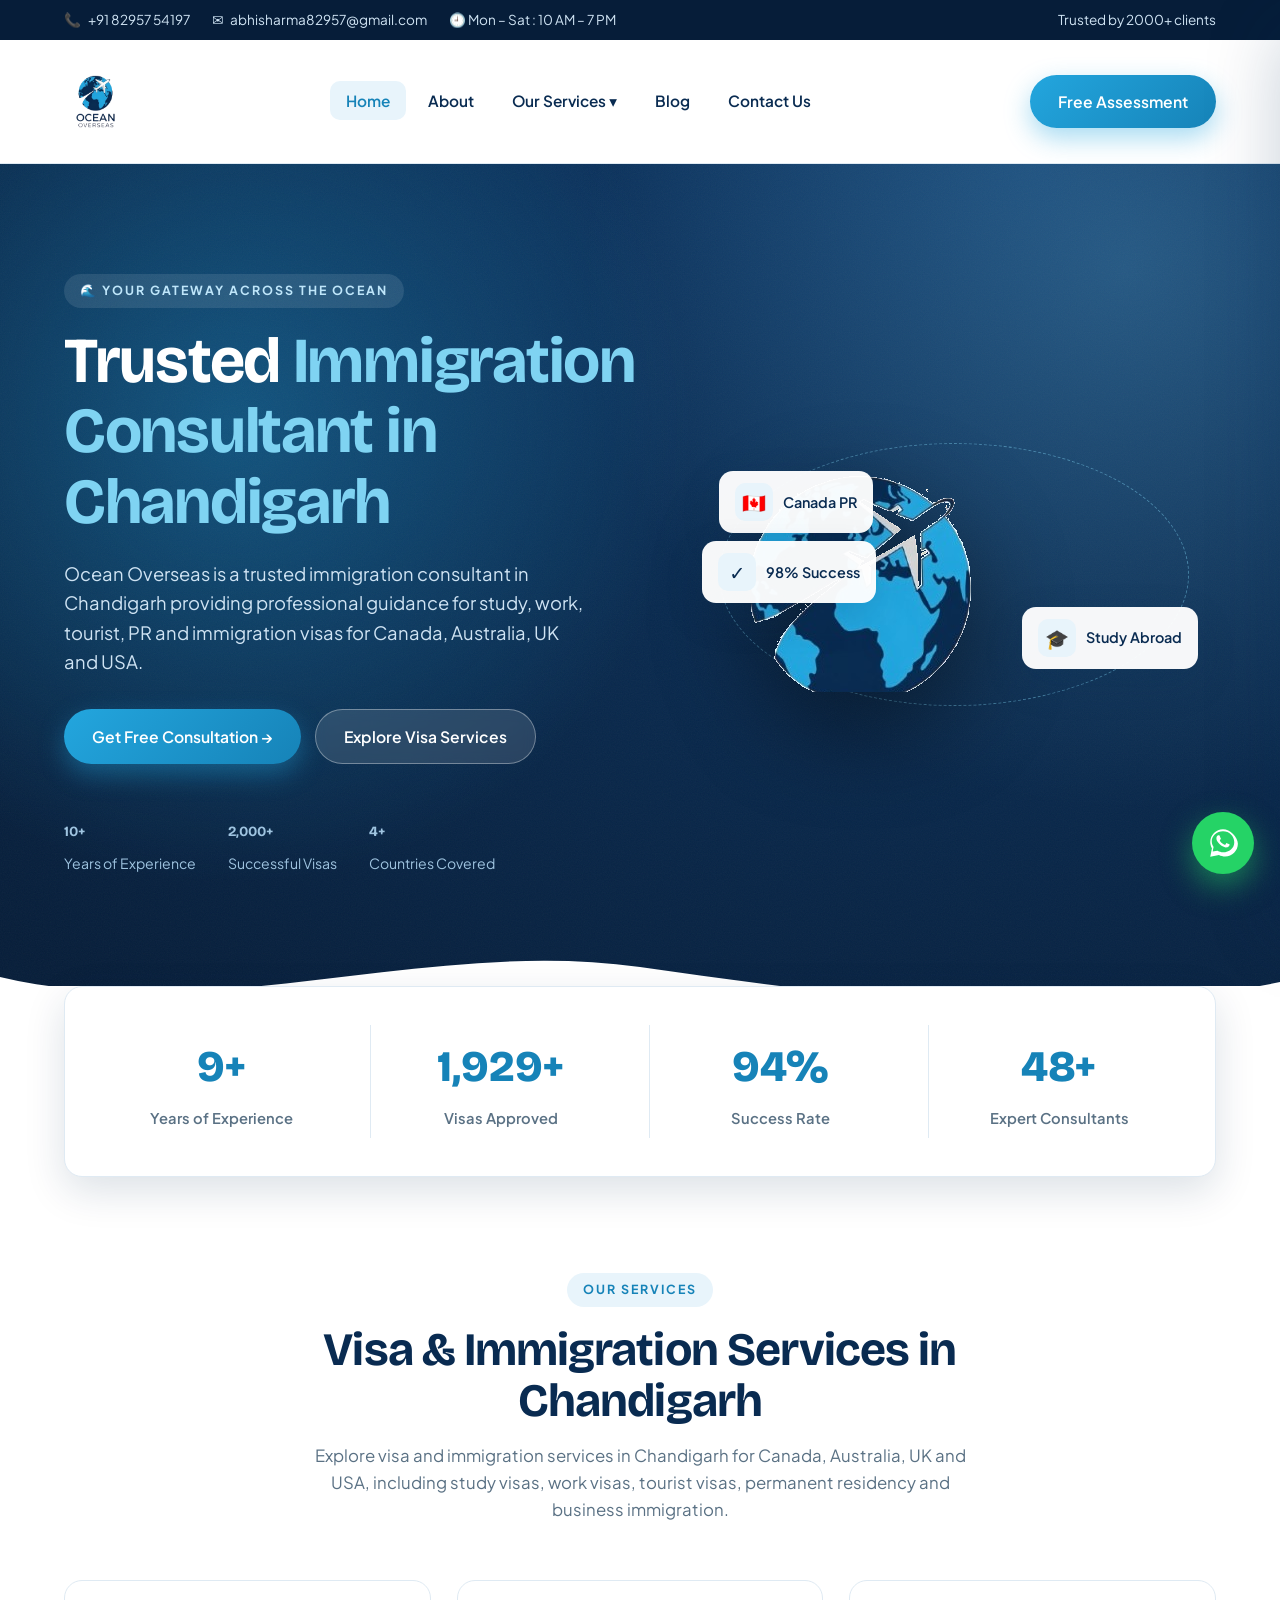
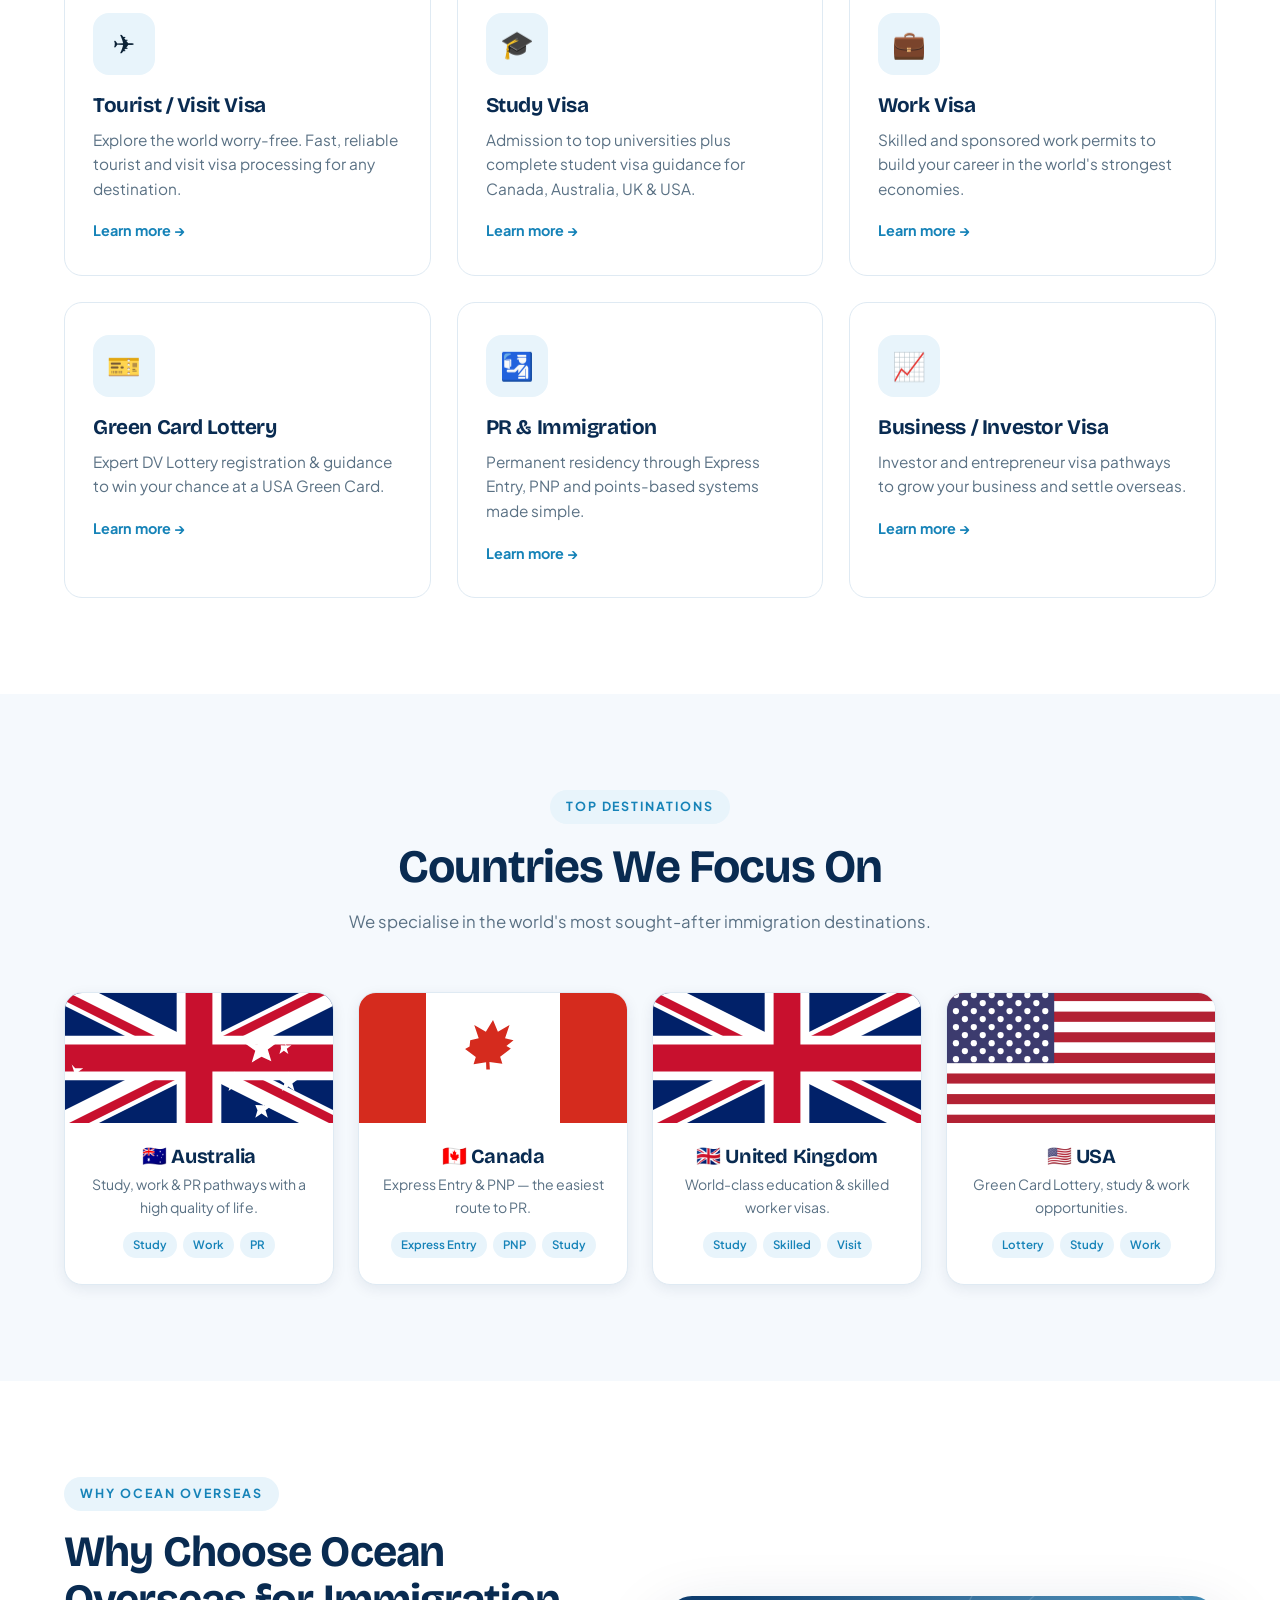
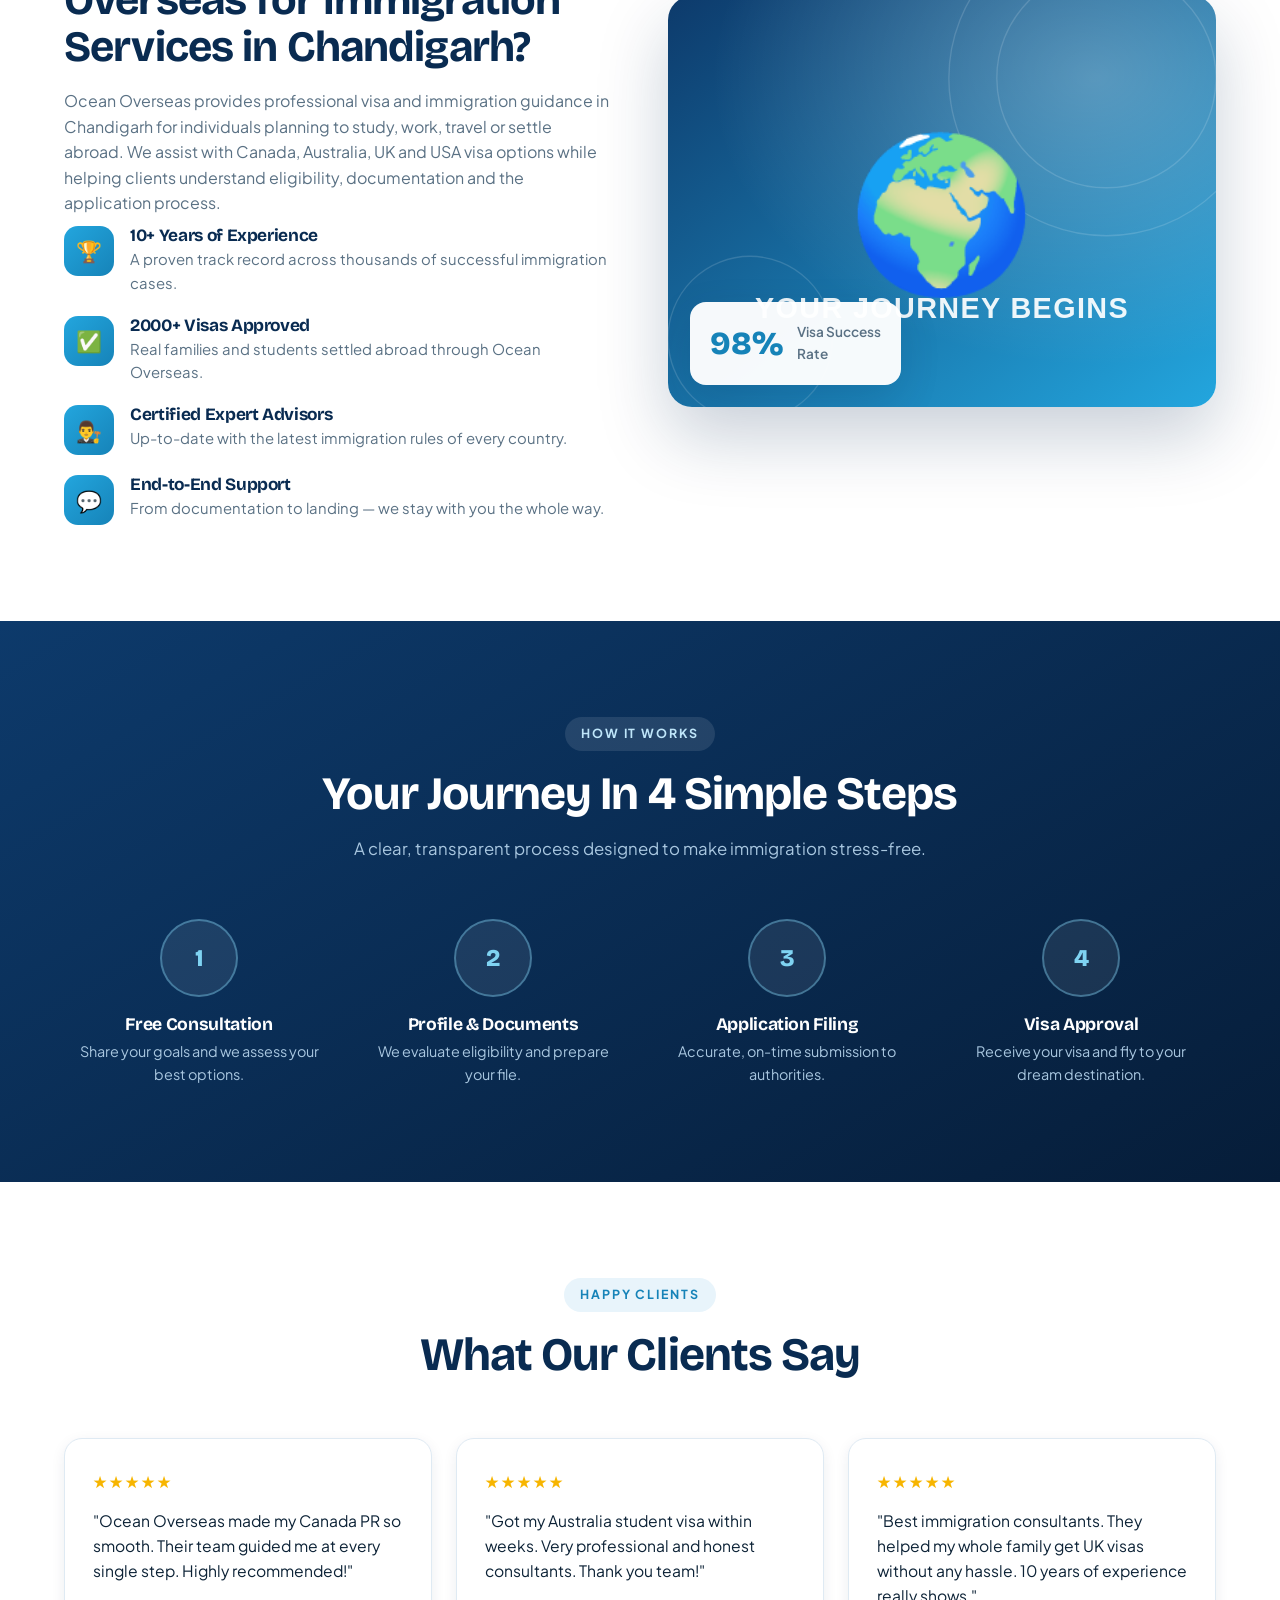
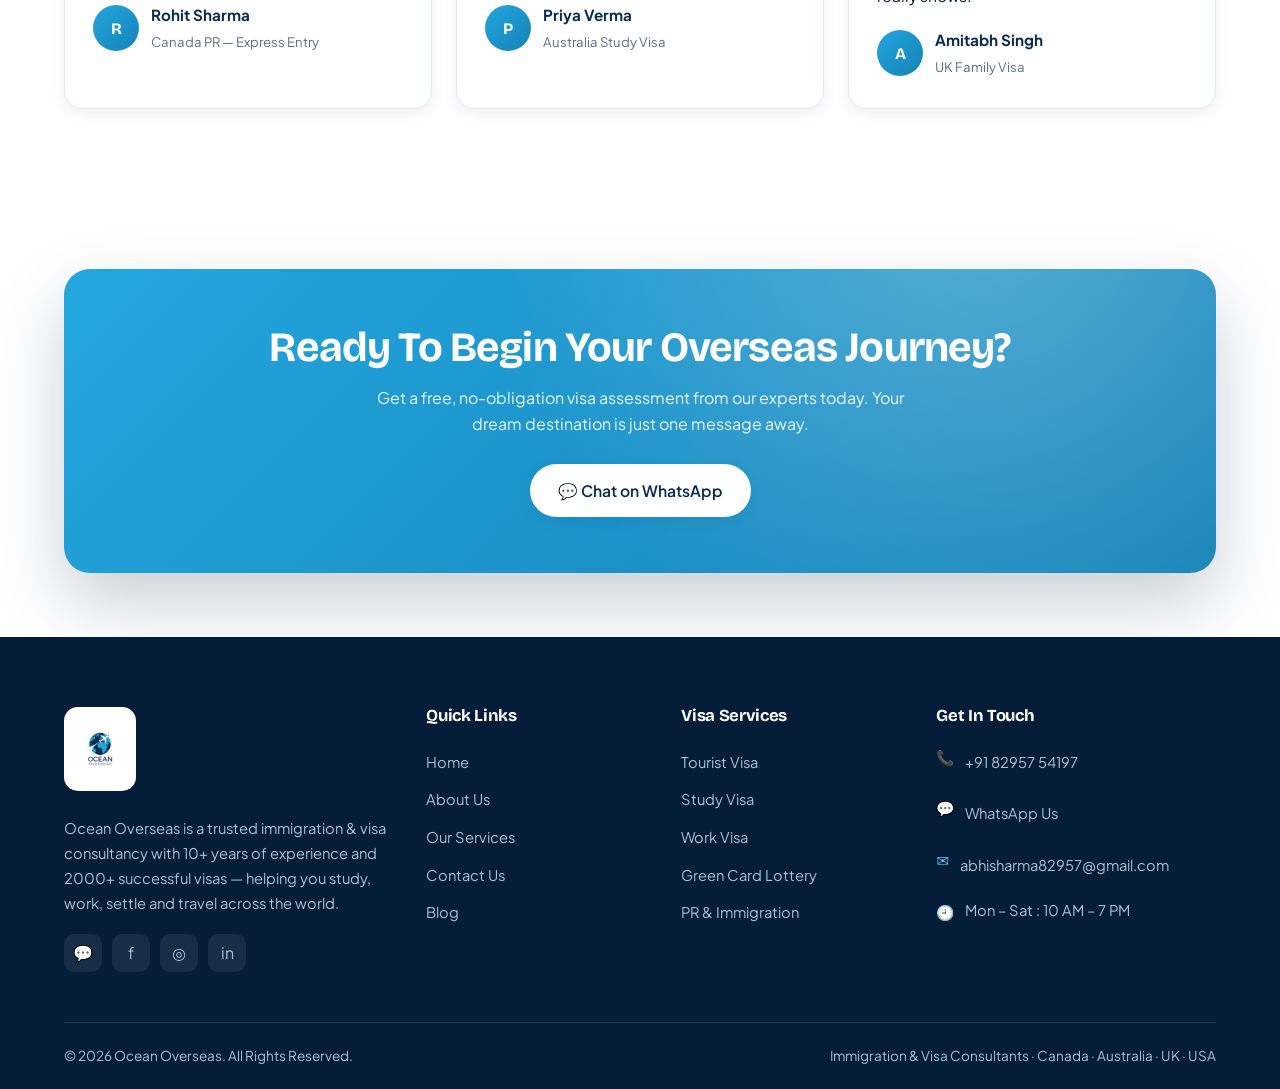
<file: index.html>
<!DOCTYPE html>
<html lang="en">
<head>
<meta charset="UTF-8" />
<meta name="viewport" content="width=device-width, initial-scale=1.0" />
<title>Immigration Consultant in Chandigarh | Ocean Overseas</title>
<meta name="description" content="Looking for an immigration consultant in Chandigarh? Ocean Overseas provides expert guidance for study, work, tourist, PR and immigration visas." />
<meta name="keywords" content="immigration consultant in Chandigarh, visa consultant in Chandigarh, immigration consultants in Chandigarh, immigration services in Chandigarh, study visa consultant in Chandigarh, Canada visa consultant in Chandigarh, work visa consultant in Chandigarh, PR consultant in Chandigarh" />
<meta name="robots" content="index, follow" />
<meta name="author" content="Ocean Overseas" />
<meta name="google-site-verification" content="3SGiMTVpcCRKIjTvA74FQzv6P84zyPWDkVGk_wsHuls" />
<link rel="canonical" href="https://ocean-xi-lime.vercel.app/" />

<!-- Open Graph -->
<meta property="og:type" content="website" />
<meta property="og:title" content="Ocean Overseas | Immigration & Visa Consultants" />
<meta property="og:description" content="10+ years experience, 2000+ successful visas. Tourist, Study, Work, PR & Lottery visas for Canada, Australia, UK & USA." />
<meta property="og:url" content="https://ocean-xi-lime.vercel.app/" />
<meta property="og:image" content="https://ocean-xi-lime.vercel.app/images/logo.png" />
<meta name="twitter:card" content="summary_large_image" />

<!-- Favicon from logo -->
<link rel="icon" type="image/x-icon" href="images/favicon.ico" />
<link rel="icon" type="image/png" sizes="64x64" href="images/favicon.png" />
<link rel="apple-touch-icon" href="images/apple-touch-icon.png" />
<link rel="manifest" href="site.webmanifest" />
<meta name="theme-color" content="#092b51" />

<!-- Fonts -->
<link rel="preconnect" href="https://fonts.googleapis.com" />
<link rel="preconnect" href="https://fonts.gstatic.com" crossorigin />
<link href="https://fonts.googleapis.com/css2?family=Bricolage+Grotesque:opsz,wght@12..96,600;12..96,700;12..96,800&family=Plus+Jakarta+Sans:wght@400;500;600;700&display=swap" rel="stylesheet" />

<link rel="stylesheet" href="css/style.css" />

<!-- Structured Data: Immigration Consultancy -->
<script type="application/ld+json">
{
  "@context": "https://schema.org",
  "@type": "ImmigrationConsultant",
  "name": "Ocean Overseas",
  "image": "https://ocean-xi-lime.vercel.app/images/logo.png",
  "url": "https://ocean-xi-lime.vercel.app/",
  "telephone": "+91-8295754197",
  "priceRange": "$$",
  "description": "Ocean Overseas provides immigration and visa consultancy services for study, work, tourist, PR and immigration visas.",
  "address": {
    "@type": "PostalAddress",
    "addressCountry": "IN"
  },
  "areaServed": [
    "Chandigarh",
  "Delhi",
  "Mohali",
  "Panchkula",
  "Gurugram",
  "India",
    "Canada",
    "Australia",
    "United Kingdom",
    "United States"
  ]
}
</script>
</head>
<body>

<!-- ===== TOP BAR ===== -->
<div class="topbar">
  <div class="container">
    <div class="topbar-left">
      <span>📞 <a href="tel:+918295754197">+91 82957 54197</a></span>
      <span>✉️ <a href="mailto:abhisharma82957@gmail.com">abhisharma82957@gmail.com</a></span>
      <span>🕘 Mon – Sat : 10 AM – 7 PM</span>
    </div>
    <div class="topbar-right">
      <span>Trusted by 2000+ clients</span>
    </div>
  </div>
</div>

<!-- ===== HEADER / NAV ===== -->
<header class="nav">
  <div class="nav-inner">
    <a href="index.html" class="brand"><img src="images/logo-2.png" alt="Ocean Overseas immigration consultants logo" /></a>
    <nav>
      <ul class="nav-links">
        <li><a href="index.html" data-page="index.html">Home</a></li>
        <li><a href="about.html" data-page="about.html">About</a></li>
        <li class="has-drop">
          <a href="services.html" data-page="services.html">Our Services ▾</a>
          <div class="dropdown">
            <a href="services.html#tourist"><span class="ic">✈️</span> Tourist / Visit Visa</a>
            <a href="services.html#study"><span class="ic">🎓</span> Study Visa</a>
            <a href="services.html#work"><span class="ic">💼</span> Work Visa</a>
            <a href="services.html#lottery"><span class="ic">🎫</span> Green Card Lottery</a>
            <a href="services.html#pr"><span class="ic">🛂</span> PR &amp; Immigration</a>
            <a href="services.html#business"><span class="ic">📈</span> Business / Investor</a>
            <a href="services.html#family"><span class="ic">👨‍👩‍👧</span> Family / Spouse</a>
          </div>
          <li><a href="blog/">Blog</a></li>
        </li>
        <li><a href="contact.html" data-page="contact.html">Contact Us</a></li>
      </ul>
    </nav>
    <div class="nav-cta">
      <a href="contact.html" class="btn btn-primary">Free Assessment</a>
    </div>
    <button class="hamburger" aria-label="Open menu"><span></span><span></span><span></span></button>
  </div>
</header>

<!-- ===== MOBILE DRAWER ===== -->
<div class="overlay"></div>
<aside class="drawer">
  <button class="close" aria-label="Close menu">×</button>
  <div style="clear:both;height:8px"></div>
  <a href="index.html">Home</a>
  <a href="about.html">About</a>
  <a href="services.html">Our Services</a>
  <div class="sub">
    <a href="services.html#tourist">— Tourist / Visit Visa</a>
    <a href="services.html#study">— Study Visa</a>
    <a href="services.html#work">— Work Visa</a>
    <a href="services.html#lottery">— Green Card Lottery</a>
    <a href="services.html#pr">— PR &amp; Immigration</a>
    <a href="services.html#business">— Business / Investor</a>
    <a href="services.html#family">— Family / Spouse</a>
  </div>
  <a href="blog/">Blog</a>
  <a href="contact.html">Contact Us</a>
  <a href="contact.html" class="btn btn-primary" style="margin-top:18px;justify-content:center">Free Assessment</a>
</aside>

<!-- ===== HERO ===== -->
<section class="hero">
  <div class="grain"></div>
  <div class="container hero-grid">
    <div class="hero-copy">
      <span class="eyebrow light">🌊 Your Gateway Across The Ocean</span>
      <h1>Trusted <span class="accent">Immigration Consultant in Chandigarh</span></h1>
      <p class="lead">
Ocean Overseas is a trusted immigration consultant in Chandigarh providing professional guidance for study, work, tourist, PR and immigration visas for Canada, Australia, UK and USA.
</p>
      <div class="hero-actions">
        <a href="contact.html" class="btn btn-primary">Get Free Consultation →</a>
        <a href="services.html" class="btn btn-ghost">Explore Visa Services</a>
      </div>
      <div class="hero-trust">
        <div class="t"><b><span data-count="10" data-suffix="+">0</span></b><span>Years of Experience</span></div>
        <div class="t"><b><span data-count="2000" data-suffix="+">0</span></b><span>Successful Visas</span></div>
        <div class="t"><b><span data-count="4" data-suffix="+">0</span></b><span>Countries Covered</span></div>
      </div>
    </div>
    <div class="hero-visual">
      <div class="globe-wrap">
        <div class="globe-ring"></div>
        <img src="images/globe.png" alt="Globe with airplane representing global immigration services" />
        <div class="float-card fc-1"><span class="ico">🇨🇦</span> Canada PR</div>
        <div class="float-card fc-2"><span class="ico">🎓</span> Study Abroad</div>
        <div class="float-card fc-3"><span class="ico">✓</span> 98% Success</div>
      </div>
    </div>
  </div>
  <div class="wave-divider">
    <svg viewBox="0 0 1440 90" preserveAspectRatio="none" xmlns="http://www.w3.org/2000/svg">
      <path fill="#ffffff" d="M0,40 C240,90 480,0 720,30 C960,60 1200,90 1440,45 L1440,90 L0,90 Z"></path>
    </svg>
  </div>
</section>

<!-- ===== STATS ===== -->
<section class="stats">
  <div class="container">
    <div class="stats-grid reveal">
      <div class="stat"><div class="num"><span data-count="10" data-suffix="+">0</span></div><div class="lbl">Years of Experience</div></div>
      <div class="stat"><div class="num"><span data-count="2000" data-suffix="+">0</span></div><div class="lbl">Visas Approved</div></div>
      <div class="stat"><div class="num"><span data-count="98" data-suffix="%">0</span></div><div class="lbl">Success Rate</div></div>
      <div class="stat"><div class="num"><span data-count="50" data-suffix="+">0</span></div><div class="lbl">Expert Consultants</div></div>
    </div>
  </div>
</section>

<!-- ===== SERVICES ===== -->
<section class="section">
  <div class="container">
    <div class="head reveal">
      <span class="eyebrow">Our Services</span>
      <h2>Visa &amp; Immigration Services in Chandigarh</h2>
      <p>
Explore visa and immigration services in Chandigarh for Canada, Australia, UK and USA, including study visas, work visas, tourist visas, permanent residency and business immigration.
</p>
    </div>
    <div class="cards">
      <a class="card reveal" href="services.html#tourist"><div class="ic">✈️</div><h3>Tourist / Visit Visa</h3><p>Explore the world worry-free. Fast, reliable tourist and visit visa processing for any destination.</p><span class="more">Learn more →</span></a>
      <a class="card reveal" href="services.html#study"><div class="ic">🎓</div><h3>Study Visa</h3><p>Admission to top universities plus complete student visa guidance for Canada, Australia, UK &amp; USA.</p><span class="more">Learn more →</span></a>
      <a class="card reveal" href="services.html#work"><div class="ic">💼</div><h3>Work Visa</h3><p>Skilled and sponsored work permits to build your career in the world's strongest economies.</p><span class="more">Learn more →</span></a>
      <a class="card reveal" href="services.html#lottery"><div class="ic">🎫</div><h3>Green Card Lottery</h3><p>Expert DV Lottery registration &amp; guidance to win your chance at a USA Green Card.</p><span class="more">Learn more →</span></a>
      <a class="card reveal" href="services.html#pr"><div class="ic">🛂</div><h3>PR &amp; Immigration</h3><p>Permanent residency through Express Entry, PNP and points-based systems made simple.</p><span class="more">Learn more →</span></a>
      <a class="card reveal" href="services.html#business"><div class="ic">📈</div><h3>Business / Investor Visa</h3><p>Investor and entrepreneur visa pathways to grow your business and settle overseas.</p><span class="more">Learn more →</span></a>
    </div>
  </div>
</section>

<!-- ===== COUNTRIES ===== -->
<section class="section countries">
  <div class="container">
    <div class="head reveal">
      <span class="eyebrow">Top Destinations</span>
      <h2>Countries We Focus On</h2>
      <p>We specialise in the world's most sought-after immigration destinations.</p>
    </div>
    <div class="country-grid">
      <div class="country reveal">
        <div class="flagwrap"><img src="images/flags-au.svg" alt="Australia flag" loading="lazy" /></div>
        <div class="body"><h3>🇦🇺 Australia</h3><p>Study, work &amp; PR pathways with a high quality of life.</p>
          <div class="tags"><span>Study</span><span>Work</span><span>PR</span></div></div>
      </div>
      <div class="country reveal">
        <div class="flagwrap"><img src="images/flags-ca.svg" alt="Canada flag" loading="lazy" /></div>
        <div class="body"><h3>🇨🇦 Canada</h3><p>Express Entry &amp; PNP — the easiest route to PR.</p>
          <div class="tags"><span>Express Entry</span><span>PNP</span><span>Study</span></div></div>
      </div>
      <div class="country reveal">
        <div class="flagwrap"><img src="images/flags-gb.svg" alt="United Kingdom flag" loading="lazy" /></div>
        <div class="body"><h3>🇬🇧 United Kingdom</h3><p>World-class education &amp; skilled worker visas.</p>
          <div class="tags"><span>Study</span><span>Skilled</span><span>Visit</span></div></div>
      </div>
      <div class="country reveal">
        <div class="flagwrap"><img src="images/flags-us.svg" alt="United States flag" loading="lazy" /></div>
        <div class="body"><h3>🇺🇸 USA</h3><p>Green Card Lottery, study &amp; work opportunities.</p>
          <div class="tags"><span>Lottery</span><span>Study</span><span>Work</span></div></div>
      </div>
    </div>
  </div>
</section>

<!-- ===== WHY US ===== -->
<section class="section">
  <div class="container split">
    <div class="reveal">
      <span class="eyebrow">Why Ocean Overseas</span>
      <h2 style="font-size:clamp(1.9rem,3.6vw,2.7rem);margin-bottom:16px">
Why Choose Ocean Overseas for Immigration Services in Chandigarh?
</h2>
      <p style="color:var(--muted);margin-bottom:8px">
Ocean Overseas provides professional visa and immigration guidance in Chandigarh for individuals planning to study, work, travel or settle abroad. We assist with Canada, Australia, UK and USA visa options while helping clients understand eligibility, documentation and the application process.
</p>
      <div class="feat-list">
        <div class="feat"><div class="fic">🏆</div><div><h4>10+ Years of Experience</h4><p>A proven track record across thousands of successful immigration cases.</p></div></div>
        <div class="feat"><div class="fic">✅</div><div><h4>2000+ Visas Approved</h4><p>Real families and students settled abroad through Ocean Overseas.</p></div></div>
        <div class="feat"><div class="fic">👨‍⚖️</div><div><h4>Certified Expert Advisors</h4><p>Up-to-date with the latest immigration rules of every country.</p></div></div>
        <div class="feat"><div class="fic">💬</div><div><h4>End-to-End Support</h4><p>From documentation to landing — we stay with you the whole way.</p></div></div>
      </div>
    </div>
    <div class="split-visual reveal">
      <img src="images/art/about.svg" alt="Your immigration journey begins with Ocean Overseas" />
      <div class="visual-badge"><div class="n">98%</div><div class="t">Visa Success<br/>Rate</div></div>
    </div>
  </div>
</section>

<!-- ===== PROCESS ===== -->
<section class="section process">
  <div class="container">
    <div class="head reveal">
      <span class="eyebrow light">How It Works</span>
      <h2>Your Journey In 4 Simple Steps</h2>
      <p>A clear, transparent process designed to make immigration stress-free.</p>
    </div>
    <div class="steps">
      <div class="step reveal"><div class="circle">1</div><h4>Free Consultation</h4><p>Share your goals and we assess your best options.</p></div>
      <div class="step reveal"><div class="circle">2</div><h4>Profile &amp; Documents</h4><p>We evaluate eligibility and prepare your file.</p></div>
      <div class="step reveal"><div class="circle">3</div><h4>Application Filing</h4><p>Accurate, on-time submission to authorities.</p></div>
      <div class="step reveal"><div class="circle">4</div><h4>Visa Approval</h4><p>Receive your visa and fly to your dream destination.</p></div>
    </div>
  </div>
</section>

<!-- ===== TESTIMONIALS ===== -->
<section class="section">
  <div class="container">
    <div class="head reveal">
      <span class="eyebrow">Happy Clients</span>
      <h2>What Our Clients Say</h2>
    </div>
    <div class="tcards">
      <div class="tcard reveal"><div class="stars">★★★★★</div><p>"Ocean Overseas made my Canada PR so smooth. Their team guided me at every single step. Highly recommended!"</p><div class="who"><div class="av">R</div><div><b>Rohit Sharma</b><span>Canada PR — Express Entry</span></div></div></div>
      <div class="tcard reveal"><div class="stars">★★★★★</div><p>"Got my Australia student visa within weeks. Very professional and honest consultants. Thank you team!"</p><div class="who"><div class="av">P</div><div><b>Priya Verma</b><span>Australia Study Visa</span></div></div></div>
      <div class="tcard reveal"><div class="stars">★★★★★</div><p>"Best immigration consultants. They helped my whole family get UK visas without any hassle. 10 years of experience really shows."</p><div class="who"><div class="av">A</div><div><b>Amitabh Singh</b><span>UK Family Visa</span></div></div></div>
    </div>
  </div>
</section>

<!-- ===== CTA ===== -->
<section class="section-sm">
  <div class="container">
    <div class="cta-band reveal">
      <h2>Ready To Begin Your Overseas Journey?</h2>
      <p>Get a free, no-obligation visa assessment from our experts today. Your dream destination is just one message away.</p>
      <a href="https://wa.me/918295754197?text=Hello%20Ocean%20Overseas%2C%20I%20would%20like%20a%20free%20visa%20consultation." target="_blank" class="btn btn-light">💬 Chat on WhatsApp</a>
    </div>
  </div>
</section>

<!-- ===== FOOTER ===== -->
<footer class="site">
  <div class="container">
    <div class="foot-grid">
      <div>
        <a href="index.html" class="fbrand"><img src="images/logo-2.png" alt="Ocean Overseas logo" /></a>
        <p class="fabout">Ocean Overseas is a trusted immigration &amp; visa consultancy with 10+ years of experience and 2000+ successful visas — helping you study, work, settle and travel across the world.</p>
        <div class="fsoc">
          <a href="https://wa.me/918295754197" target="_blank" aria-label="WhatsApp">💬</a>
          <a href="#" aria-label="Facebook">f</a>
          <a href="#" aria-label="Instagram">◎</a>
          <a href="#" aria-label="LinkedIn">in</a>
        </div>
      </div>
      <div class="fcol">
        <h4>Quick Links</h4>
        <a href="index.html">Home</a>
        <a href="about.html">About Us</a>
        <a href="services.html">Our Services</a>
        <a href="contact.html">Contact Us</a>
        <a href="blog/">Blog</a>
      </div>
      <div class="fcol">
        <h4>Visa Services</h4>
        <a href="services.html#tourist">Tourist Visa</a>
        <a href="services.html#study">Study Visa</a>
        <a href="services.html#work">Work Visa</a>
        <a href="services.html#lottery">Green Card Lottery</a>
        <a href="services.html#pr">PR &amp; Immigration</a>
      </div>
      <div class="fcol">
        <h4>Get In Touch</h4>
        <ul class="foot-contact">
          <li><span class="ic">📞</span><a href="tel:+918295754197">+91 82957 54197</a></li>
          <li><span class="ic">💬</span><a href="https://wa.me/918295754197" target="_blank">WhatsApp Us</a></li>
          <li><span class="ic">✉️</span><a href="mailto:abhisharma82957@gmail.com">abhisharma82957@gmail.com</a></li>
          <li><span class="ic">🕘</span> Mon – Sat : 10 AM – 7 PM</li>
        </ul>
      </div>
    </div>
    <div class="foot-bottom">
      <span>© <span id="year">2026</span> Ocean Overseas. All Rights Reserved.</span>
      <span>Immigration &amp; Visa Consultants · Canada · Australia · UK · USA</span>
    </div>
  </div>
</footer>

<!-- ===== FLOATING WHATSAPP ===== -->
<div class="wa-float">
  <span class="wa-tip">Chat with us!</span>
  <a href="https://wa.me/918295754197?text=Hello%20Ocean%20Overseas%2C%20I%20need%20help%20with%20a%20visa." target="_blank" aria-label="Chat on WhatsApp">
    <svg viewBox="0 0 32 32" xmlns="http://www.w3.org/2000/svg"><path fill="#fff" d="M16 3C9.4 3 4 8.4 4 15c0 2.1.6 4.2 1.6 6L4 29l8.2-1.6c1.8.9 3.8 1.4 5.8 1.4 6.6 0 12-5.4 12-12S22.6 3 16 3zm0 21.8c-1.8 0-3.5-.5-5-1.4l-.4-.2-4.3.8.8-4.2-.2-.4c-1-1.6-1.5-3.4-1.5-5.3C5.4 9.6 10.1 5 16 5s10.6 4.6 10.6 10.3S21.9 24.8 16 24.8zm5.9-7.6c-.3-.2-1.9-.9-2.2-1-.3-.1-.5-.2-.7.2-.2.3-.8 1-.9 1.2-.2.2-.3.2-.6.1-.3-.2-1.4-.5-2.6-1.6-1-.9-1.6-1.9-1.8-2.3-.2-.3 0-.5.1-.7.1-.1.3-.3.4-.5.2-.2.2-.3.3-.5.1-.2.1-.4 0-.5-.1-.2-.7-1.7-1-2.3-.3-.6-.5-.5-.7-.5h-.6c-.2 0-.5.1-.8.4-.3.3-1 1-1 2.5s1.1 2.9 1.2 3.1c.2.2 2.1 3.3 5.2 4.6.7.3 1.3.5 1.7.6.7.2 1.4.2 1.9.1.6-.1 1.9-.8 2.1-1.5.3-.7.3-1.4.2-1.5-.1-.2-.3-.2-.6-.4z"/></svg>
  </a>
</div>

<script src="js/script.js"></script>
</body>
</html>
</file>
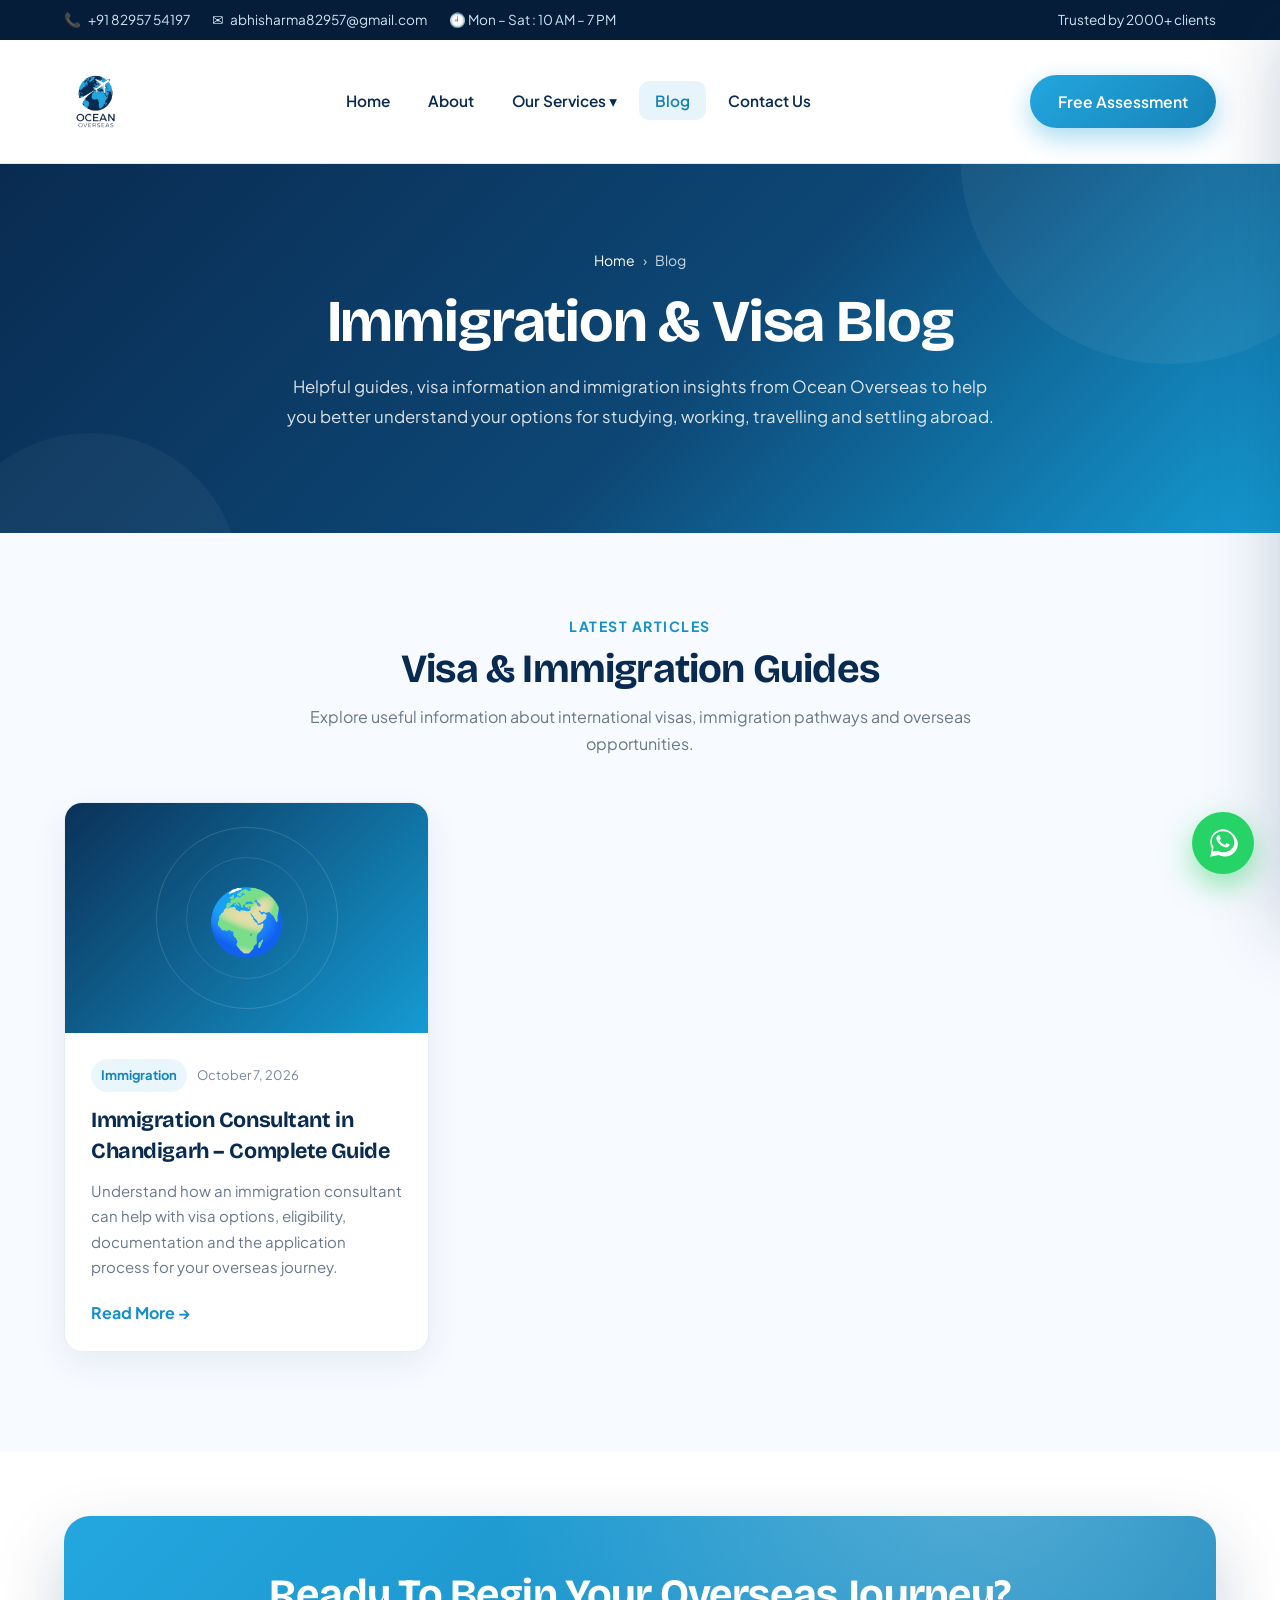
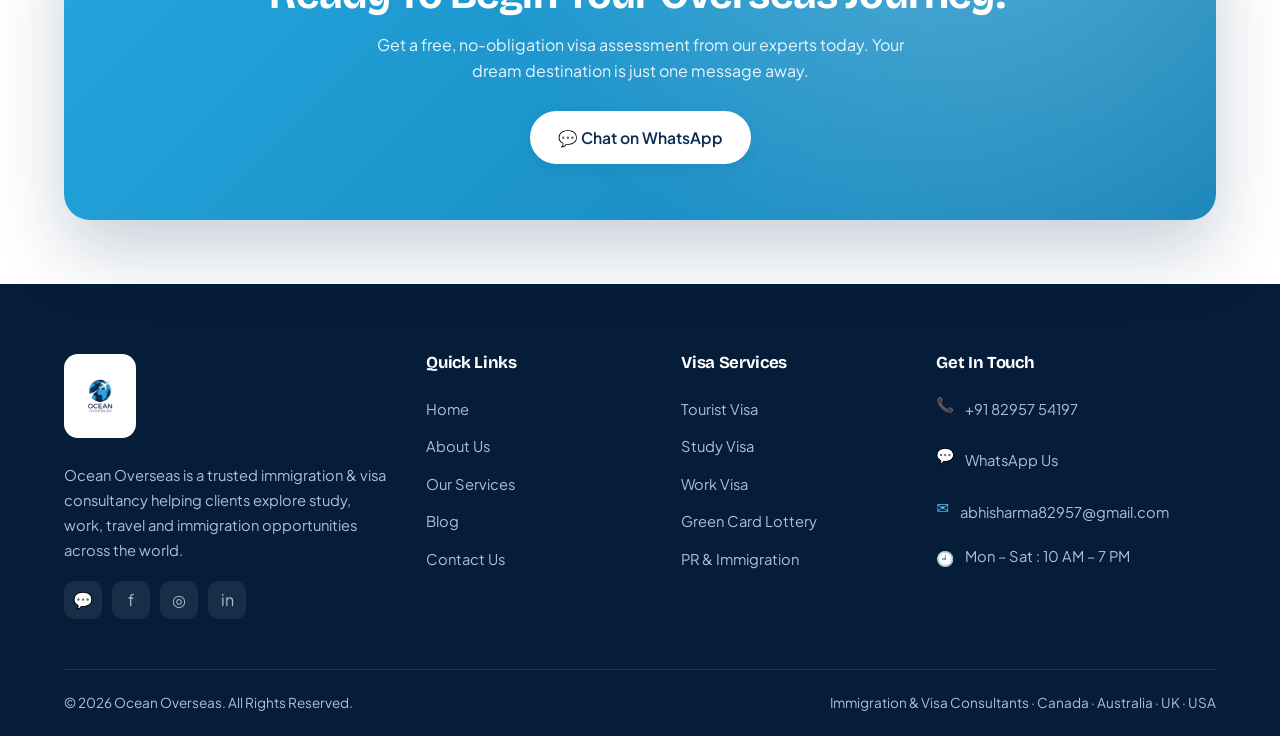
<file: blog/index.html>
<!DOCTYPE html>
<html lang="en">
<head>
  <meta charset="UTF-8" />
  <meta name="viewport" content="width=device-width, initial-scale=1.0" />

  <!-- ===== SEO ===== -->
  <title>Immigration & Visa Blog Chandigarh | Ocean Overseas</title>

  <meta name="description" content="Read immigration and visa guides from Ocean Overseas Chandigarh. Get useful information about study, work, tourist, PR and overseas visa options." />

  <meta name="robots" content="index, follow" />
  <meta name="author" content="Ocean Overseas" />

  <link rel="canonical" href="https://ocean-xi-lime.vercel.app/blog/" />

  <!-- ===== OPEN GRAPH ===== -->
  <meta property="og:type" content="website" />
  <meta property="og:title" content="Immigration & Visa Blog Chandigarh | Ocean Overseas" />
  <meta property="og:description" content="Helpful immigration and visa guides for Canada, Australia, UK and USA from Ocean Overseas." />
  <meta property="og:url" content="https://ocean-xi-lime.vercel.app/blog/" />
  <meta property="og:image" content="https://ocean-xi-lime.vercel.app/images/logo.png" />

  <meta name="twitter:card" content="summary_large_image" />

  <!-- ===== FAVICON ===== -->
  <link rel="icon" type="image/x-icon" href="../images/favicon.ico" />
  <link rel="icon" type="image/png" sizes="64x64" href="../images/favicon.png" />
  <link rel="apple-touch-icon" href="../images/apple-touch-icon.png" />
  <link rel="manifest" href="../site.webmanifest" />
  <meta name="theme-color" content="#092b51" />

  <!-- ===== FONTS ===== -->
  <link rel="preconnect" href="https://fonts.googleapis.com" />
  <link rel="preconnect" href="https://fonts.gstatic.com" crossorigin />
  <link href="https://fonts.googleapis.com/css2?family=Bricolage+Grotesque:opsz,wght@12..96,600;12..96,700;12..96,800&family=Plus+Jakarta+Sans:wght@400;500;600;700&display=swap" rel="stylesheet" />

  <!-- MAIN WEBSITE CSS -->
  <link rel="stylesheet" href="../css/style.css" />

  <!-- ===== BLOG PAGE CSS ===== -->
  <style>
    .blog-hero {
      background: linear-gradient(135deg, #092b51 0%, #0d4775 55%, #159bd3 100%);
      padding: 85px 20px 100px;
      text-align: center;
      position: relative;
      overflow: hidden;
    }

    .blog-hero::before {
      content: "";
      position: absolute;
      width: 420px;
      height: 420px;
      border-radius: 50%;
      background: rgba(255,255,255,.05);
      top: -220px;
      right: -100px;
    }

    .blog-hero::after {
      content: "";
      position: absolute;
      width: 300px;
      height: 300px;
      border-radius: 50%;
      background: rgba(255,255,255,.04);
      bottom: -200px;
      left: -60px;
    }

    .blog-hero .container {
      position: relative;
      z-index: 2;
    }

    .blog-breadcrumb {
      display: flex;
      align-items: center;
      justify-content: center;
      gap: 8px;
      margin-bottom: 18px;
      color: rgba(255,255,255,.78);
      font-size: 14px;
    }

    .blog-breadcrumb a {
      color: #fff;
      text-decoration: none;
    }

    .blog-breadcrumb a:hover {
      text-decoration: underline;
    }

    .blog-hero h1 {
      color: #fff;
      font-size: clamp(2.2rem, 5vw, 3.7rem);
      line-height: 1.1;
      margin: 0 0 18px;
    }

    .blog-hero p {
      max-width: 720px;
      margin: 0 auto;
      color: rgba(255,255,255,.85);
      font-size: 1.05rem;
      line-height: 1.8;
    }

    .blog-area {
      padding: 80px 20px 100px;
      background: #f7faff;
    }

    .blog-heading {
      max-width: 720px;
      margin: 0 auto 45px;
      text-align: center;
    }

    .blog-heading .small-title {
      display: inline-block;
      color: #168fca;
      font-weight: 700;
      font-size: 14px;
      text-transform: uppercase;
      letter-spacing: 1.5px;
      margin-bottom: 10px;
    }

    .blog-heading h2 {
      color: #092b51;
      font-size: clamp(1.8rem, 4vw, 2.5rem);
      margin: 0 0 12px;
    }

    .blog-heading p {
      color: #68778a;
      line-height: 1.7;
      margin: 0;
    }

    .blog-grid {
      display: grid;
      grid-template-columns: repeat(3, 1fr);
      gap: 28px;
    }

    .blog-card {
      background: #fff;
      border-radius: 18px;
      overflow: hidden;
      border: 1px solid #e7edf5;
      box-shadow: 0 12px 35px rgba(9,43,81,.07);
      transition: transform .3s ease, box-shadow .3s ease;
    }

    .blog-card:hover {
      transform: translateY(-6px);
      box-shadow: 0 18px 45px rgba(9,43,81,.13);
    }

    .blog-image {
      height: 230px;
      background: linear-gradient(135deg, #0b3158, #159bd3);
      display: flex;
      align-items: center;
      justify-content: center;
      position: relative;
      overflow: hidden;
    }

    .blog-image::before {
      content: "";
      width: 180px;
      height: 180px;
      border: 1px solid rgba(255,255,255,.15);
      border-radius: 50%;
      position: absolute;
    }

    .blog-image::after {
      content: "";
      width: 120px;
      height: 120px;
      border: 1px solid rgba(255,255,255,.12);
      border-radius: 50%;
      position: absolute;
    }

    .blog-image-icon {
      position: relative;
      z-index: 2;
      font-size: 64px;
    }

    .blog-content {
      padding: 26px;
    }

    .blog-meta {
      display: flex;
      align-items: center;
      flex-wrap: wrap;
      gap: 10px;
      margin-bottom: 13px;
      font-size: 13px;
      color: #77879a;
    }

    .blog-category {
      background: #e9f7fd;
      color: #1285bc;
      font-weight: 700;
      padding: 6px 10px;
      border-radius: 20px;
    }

    .blog-content h2 {
      font-size: 1.35rem;
      line-height: 1.4;
      margin: 0 0 12px;
    }

    .blog-content h2 a {
      color: #092b51;
      text-decoration: none;
    }

    .blog-content h2 a:hover {
      color: #168fca;
    }

    .blog-content p {
      color: #68778a;
      line-height: 1.7;
      margin: 0 0 20px;
      font-size: 15px;
    }

    .blog-read-more {
      display: inline-flex;
      align-items: center;
      gap: 7px;
      color: #168fca;
      font-weight: 700;
      text-decoration: none;
      transition: gap .2s ease;
    }

    .blog-read-more:hover {
      gap: 11px;
    }

    @media (max-width: 900px) {
      .blog-grid {
        grid-template-columns: repeat(2, 1fr);
      }
    }

    @media (max-width: 650px) {
      .blog-hero {
        padding: 65px 18px 75px;
      }

      .blog-area {
        padding: 60px 18px 75px;
      }

      .blog-grid {
        grid-template-columns: 1fr;
      }

      .blog-image {
        height: 210px;
      }
    }
  </style>

  <!-- ===== BLOG SCHEMA ===== -->
  <script type="application/ld+json">
  {
    "@context": "https://schema.org",
    "@type": "Blog",
    "name": "Ocean Overseas Immigration & Visa Blog",
    "description": "Immigration and visa guides from Ocean Overseas.",
    "url": "https://ocean-xi-lime.vercel.app/blog/",
    "publisher": {
      "@type": "Organization",
      "name": "Ocean Overseas",
      "url": "https://ocean-xi-lime.vercel.app/"
    }
  }
  </script>

  <!-- ===== BREADCRUMB SCHEMA ===== -->
  <script type="application/ld+json">
  {
    "@context": "https://schema.org",
    "@type": "BreadcrumbList",
    "itemListElement": [
      {
        "@type": "ListItem",
        "position": 1,
        "name": "Home",
        "item": "https://ocean-xi-lime.vercel.app/"
      },
      {
        "@type": "ListItem",
        "position": 2,
        "name": "Blog",
        "item": "https://ocean-xi-lime.vercel.app/blog/"
      }
    ]
  }
  </script>

</head>

<body>

<!-- ===== TOP BAR ===== -->
<div class="topbar">
  <div class="container">
    <div class="topbar-left">
      <span>📞 <a href="tel:+918295754197">+91 82957 54197</a></span>
      <span>✉️ <a href="mailto:abhisharma82957@gmail.com">abhisharma82957@gmail.com</a></span>
      <span>🕘 Mon – Sat : 10 AM – 7 PM</span>
    </div>

    <div class="topbar-right">
      <span>Trusted by 2000+ clients</span>
    </div>
  </div>
</div>

<!-- ===== HEADER ===== -->
<header class="nav">
  <div class="nav-inner">

    <a href="../index.html" class="brand">
      <img src="../images/logo-2.png" alt="Ocean Overseas immigration consultants logo" />
    </a>

    <nav>
      <ul class="nav-links">

        <li>
          <a href="../index.html">Home</a>
        </li>

        <li>
          <a href="../about.html">About</a>
        </li>

        <li class="has-drop">
          <a href="../services.html">Our Services ▾</a>

          <div class="dropdown">
            <a href="../services.html#tourist">
              <span class="ic">✈️</span> Tourist / Visit Visa
            </a>

            <a href="../services.html#study">
              <span class="ic">🎓</span> Study Visa
            </a>

            <a href="../services.html#work">
              <span class="ic">💼</span> Work Visa
            </a>

            <a href="../services.html#lottery">
              <span class="ic">🎫</span> Green Card Lottery
            </a>

            <a href="../services.html#pr">
              <span class="ic">🛂</span> PR &amp; Immigration
            </a>

            <a href="../services.html#business">
              <span class="ic">📈</span> Business / Investor
            </a>

            <a href="../services.html#family">
              <span class="ic">👨‍👩‍👧</span> Family / Spouse
            </a>
          </div>
        </li>

        <li>
          <a href="./" class="active">Blog</a>
        </li>

        <li>
          <a href="../contact.html">Contact Us</a>
        </li>

      </ul>
    </nav>

    <div class="nav-cta">
      <a href="../contact.html" class="btn btn-primary">
        Free Assessment
      </a>
    </div>

    <button class="hamburger" aria-label="Open menu">
      <span></span>
      <span></span>
      <span></span>
    </button>

  </div>
</header>

<!-- ===== MOBILE MENU ===== -->
<div class="overlay"></div>

<aside class="drawer">

  <button class="close" aria-label="Close menu">×</button>

  <div style="clear:both;height:8px"></div>

  <a href="../index.html">Home</a>

  <a href="../about.html">About</a>

  <a href="../services.html">Our Services</a>

  <div class="sub">
    <a href="../services.html#tourist">— Tourist / Visit Visa</a>
    <a href="../services.html#study">— Study Visa</a>
    <a href="../services.html#work">— Work Visa</a>
    <a href="../services.html#lottery">— Green Card Lottery</a>
    <a href="../services.html#pr">— PR &amp; Immigration</a>
    <a href="../services.html#business">— Business / Investor</a>
    <a href="../services.html#family">— Family / Spouse</a>
  </div>

  <a href="./">Blog</a>

  <a href="../contact.html">Contact Us</a>

  <a href="../contact.html"
     class="btn btn-primary"
     style="margin-top:18px;justify-content:center">
    Free Assessment
  </a>

</aside>

<!-- ===== BLOG HERO ===== -->
<section class="blog-hero">

  <div class="container">

    <div class="blog-breadcrumb">
      <a href="../index.html">Home</a>
      <span>›</span>
      <span>Blog</span>
    </div>

    <h1>Immigration &amp; Visa Blog</h1>

    <p>
      Helpful guides, visa information and immigration insights from
      Ocean Overseas to help you better understand your options for
      studying, working, travelling and settling abroad.
    </p>

  </div>

</section>

<!-- ===== BLOG LISTING ===== -->
<main class="blog-area">

  <div class="container">

    <div class="blog-heading">

      <span class="small-title">Latest Articles</span>

      <h2>Visa &amp; Immigration Guides</h2>

      <p>
        Explore useful information about international visas,
        immigration pathways and overseas opportunities.
      </p>

    </div>

    <div class="blog-grid">

      <!-- =========================================
           DEMO BLOG CARD
           COPY THIS CARD FOR FUTURE BLOGS
           ========================================= -->

      <article class="blog-card">

        <a href="immigration-consultant-in-chandigarh.html"
           aria-label="Read Immigration Consultant in Chandigarh guide">

          <div class="blog-image">
            <span class="blog-image-icon">🌍</span>
          </div>

        </a>

        <div class="blog-content">

          <div class="blog-meta">
            <span class="blog-category">Immigration</span>
            <span>October 7, 2026</span>
          </div>

          <h2>
            <a href="immigration-consultant-in-chandigarh.html">
              Immigration Consultant in Chandigarh – Complete Guide
            </a>
          </h2>

          <p>
            Understand how an immigration consultant can help with
            visa options, eligibility, documentation and the
            application process for your overseas journey.
          </p>

          <a class="blog-read-more"
             href="immigration-consultant-in-chandigarh.html">
            Read More →
          </a>

        </div>

      </article>

      <!-- ===== FUTURE BLOG CARDS GO HERE ===== -->

    </div>

  </div>

</main>

<!-- ===== CTA ===== -->
<section class="section-sm">

  <div class="container">

    <div class="cta-band">

      <h2>Ready To Begin Your Overseas Journey?</h2>

      <p>
        Get a free, no-obligation visa assessment from our experts today.
        Your dream destination is just one message away.
      </p>

      <a
        href="https://wa.me/918295754197?text=Hello%20Ocean%20Overseas%2C%20I%20would%20like%20a%20free%20visa%20consultation."
        target="_blank"
        rel="noopener"
        class="btn btn-light">
        💬 Chat on WhatsApp
      </a>

    </div>

  </div>

</section>

<!-- ===== FOOTER ===== -->
<footer class="site">

  <div class="container">

    <div class="foot-grid">

      <div>

        <a href="../index.html" class="fbrand">
          <img src="../images/logo-2.png" alt="Ocean Overseas logo" />
        </a>

        <p class="fabout">
          Ocean Overseas is a trusted immigration &amp; visa consultancy
          helping clients explore study, work, travel and immigration
          opportunities across the world.
        </p>

        <div class="fsoc">

          <a href="https://wa.me/918295754197"
             target="_blank"
             rel="noopener"
             aria-label="WhatsApp">💬</a>

          <a href="#" aria-label="Facebook">f</a>

          <a href="#" aria-label="Instagram">◎</a>

          <a href="#" aria-label="LinkedIn">in</a>

        </div>

      </div>

      <div class="fcol">

        <h4>Quick Links</h4>

        <a href="../index.html">Home</a>
        <a href="../about.html">About Us</a>
        <a href="../services.html">Our Services</a>
        <a href="./">Blog</a>
        <a href="../contact.html">Contact Us</a>

      </div>

      <div class="fcol">

        <h4>Visa Services</h4>

        <a href="../services.html#tourist">Tourist Visa</a>
        <a href="../services.html#study">Study Visa</a>
        <a href="../services.html#work">Work Visa</a>
        <a href="../services.html#lottery">Green Card Lottery</a>
        <a href="../services.html#pr">PR &amp; Immigration</a>

      </div>

      <div class="fcol">

        <h4>Get In Touch</h4>

        <ul class="foot-contact">

          <li>
            <span class="ic">📞</span>
            <a href="tel:+918295754197">
              +91 82957 54197
            </a>
          </li>

          <li>
            <span class="ic">💬</span>
            <a href="https://wa.me/918295754197"
               target="_blank"
               rel="noopener">
              WhatsApp Us
            </a>
          </li>

          <li>
            <span class="ic">✉️</span>
            <a href="mailto:abhisharma82957@gmail.com">
              abhisharma82957@gmail.com
            </a>
          </li>

          <li>
            <span class="ic">🕘</span>
            Mon – Sat : 10 AM – 7 PM
          </li>

        </ul>

      </div>

    </div>

    <div class="foot-bottom">

      <span>
        © <span id="year">2026</span> Ocean Overseas.
        All Rights Reserved.
      </span>

      <span>
        Immigration &amp; Visa Consultants · Canada · Australia · UK · USA
      </span>

    </div>

  </div>

</footer>

<!-- ===== FLOATING WHATSAPP ===== -->
<div class="wa-float">

  <span class="wa-tip">Chat with us!</span>

  <a
    href="https://wa.me/918295754197?text=Hello%20Ocean%20Overseas%2C%20I%20need%20help%20with%20a%20visa."
    target="_blank"
    rel="noopener"
    aria-label="Chat on WhatsApp">

    <svg viewBox="0 0 32 32" xmlns="http://www.w3.org/2000/svg">

      <path
        fill="#fff"
        d="M16 3C9.4 3 4 8.4 4 15c0 2.1.6 4.2 1.6 6L4 29l8.2-1.6c1.8.9 3.8 1.4 5.8 1.4 6.6 0 12-5.4 12-12S22.6 3 16 3zm0 21.8c-1.8 0-3.5-.5-5-1.4l-.4-.2-4.3.8.8-4.2-.2-.4c-1-1.6-1.5-3.4-1.5-5.3C5.4 9.6 10.1 5 16 5s10.6 4.6 10.6 10.3S21.9 24.8 16 24.8zm5.9-7.6c-.3-.2-1.9-.9-2.2-1-.3-.1-.5-.2-.7.2-.2.3-.8 1-.9 1.2-.2.2-.3.2-.6.1-.3-.2-1.4-.5-2.6-1.6-1-.9-1.6-1.9-1.8-2.3-.2-.3 0-.5.1-.7.1-.1.3-.3.4-.5.2-.2.2-.3.3-.5.1-.2.1-.4 0-.5-.1-.2-.7-1.7-1-2.3-.3-.6-.5-.5-.7-.5h-.6c-.2 0-.5.1-.8.4-.3.3-1 1-1 2.5s1.1 2.9 1.2 3.1c.2.2 2.1 3.3 5.2 4.6.7.3 1.3.5 1.7.6.7.2 1.4.2 1.9.1.6-.1 1.9-.8 2.1-1.5.3-.7.3-1.4.2-1.5-.1-.2-.3-.2-.6-.4z"
      />

    </svg>

  </a>

</div>

<!-- MAIN WEBSITE JS -->
<script src="../js/script.js"></script>

</body>
</html>
</file>
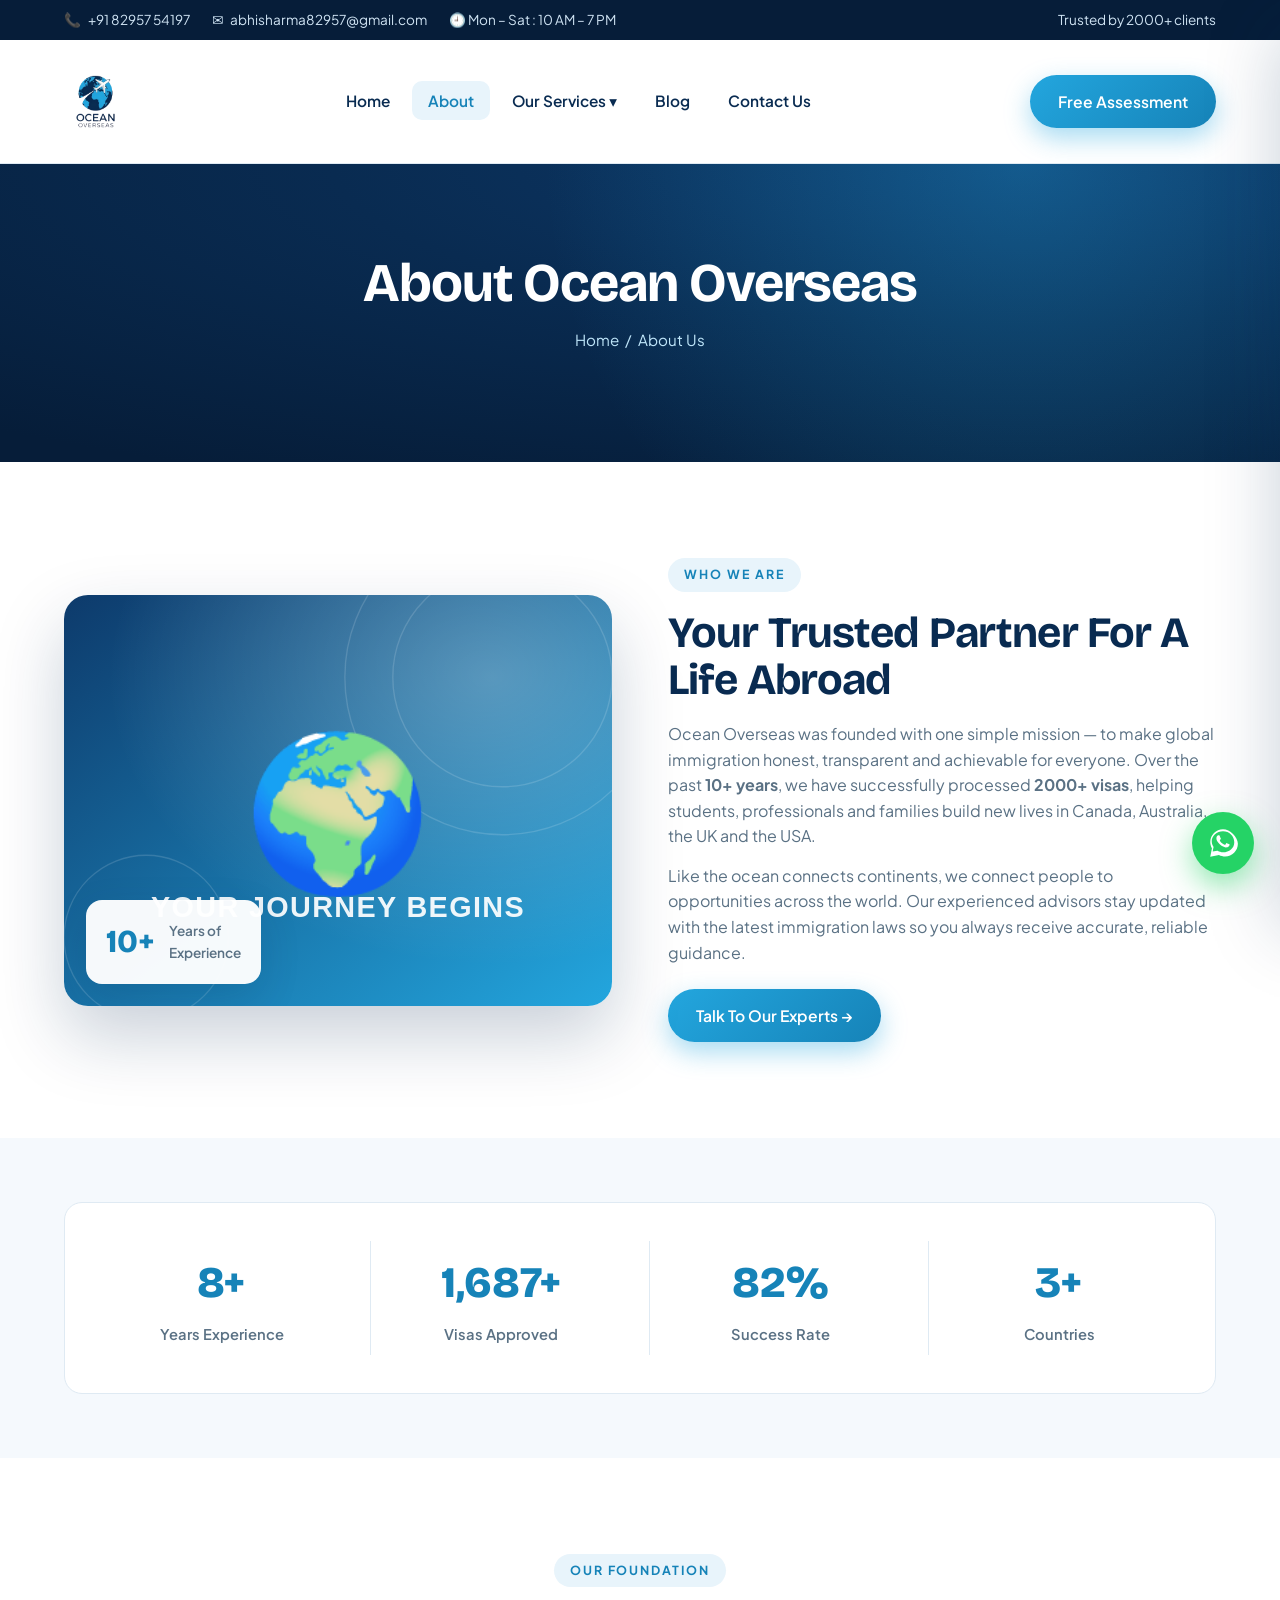
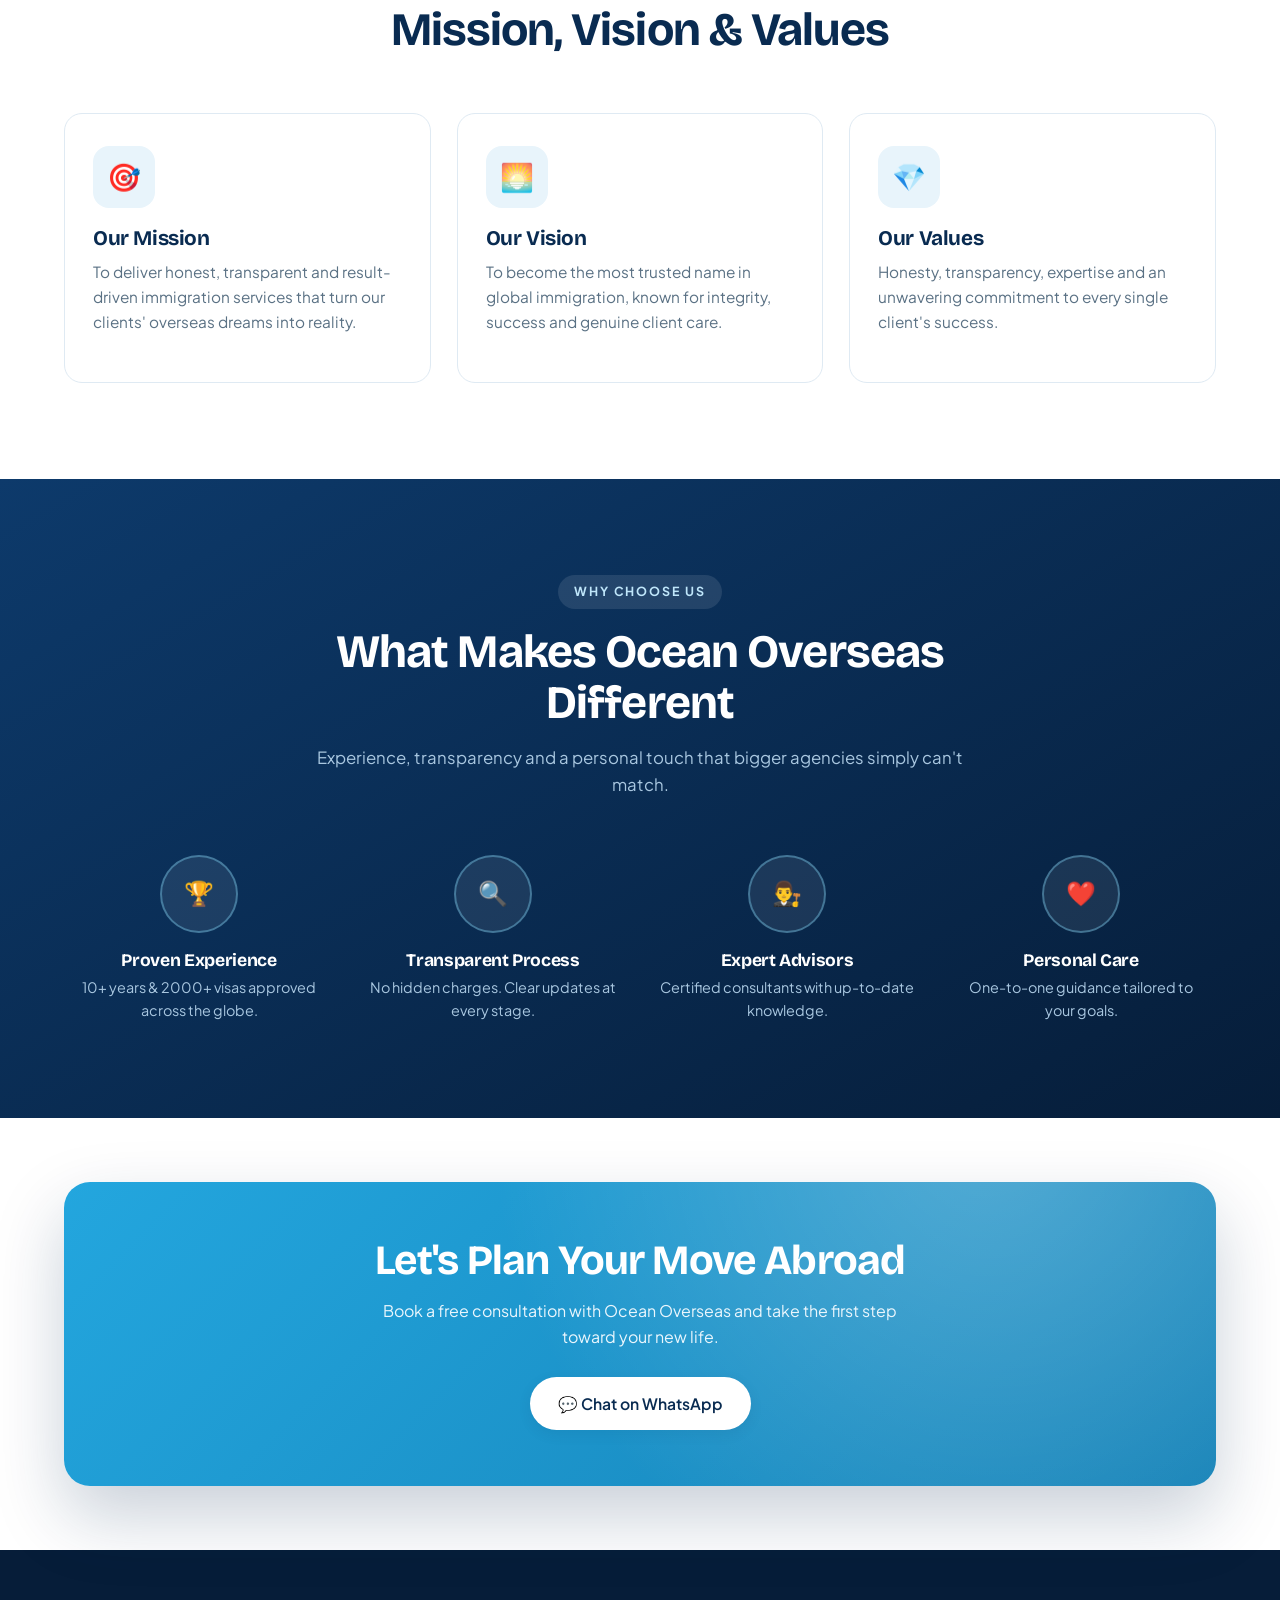
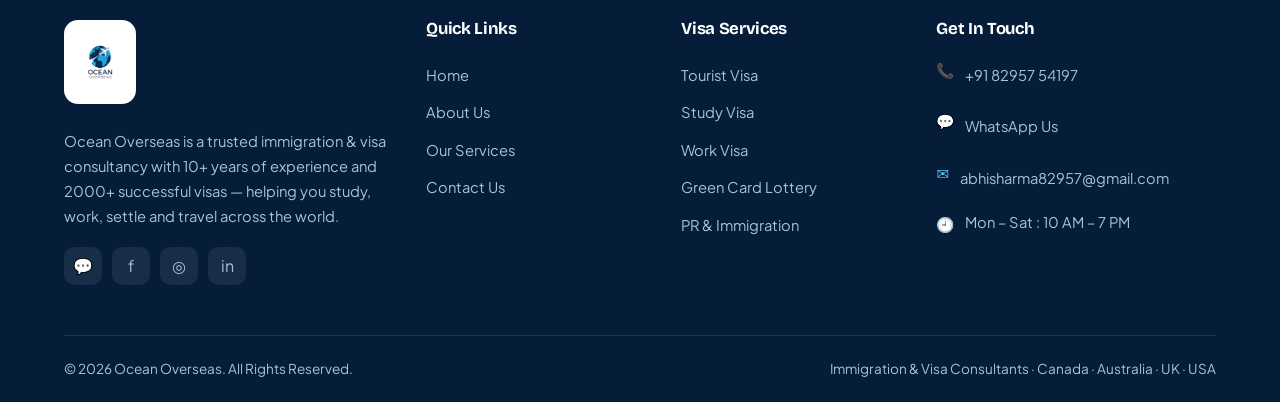
<file: about.html>
<!DOCTYPE html>
<html lang="en">
<head>
<meta charset="UTF-8" />
<meta name="viewport" content="width=device-width, initial-scale=1.0" />
<title>About Us | Ocean Overseas — 10+ Years of Immigration Expertise</title>
<meta name="description" content="Learn about Ocean Overseas — a trusted immigration consultancy with over 10 years of experience and 2000+ successful visas to Canada, Australia, UK and USA. Meet our mission, values and expert team." />
<meta name="keywords" content="about Ocean Overseas, immigration company, visa consultants, immigration experts India" />
<meta name="robots" content="index, follow" />
<link rel="canonical" href="https://www.oceanoverseas.in/about.html" />
<meta property="og:type" content="website" />
<meta property="og:title" content="About Ocean Overseas — Immigration Experts" />
<meta property="og:description" content="10+ years experience, 2000+ visas. Your trusted immigration partner for Canada, Australia, UK & USA." />
<meta property="og:url" content="https://www.oceanoverseas.in/about.html" />
<meta property="og:image" content="https://www.oceanoverseas.in/images/logo.jpeg" />
<link rel="icon" type="image/x-icon" href="images/favicon.ico" />
<link rel="icon" type="image/png" sizes="64x64" href="images/favicon.png" />
<link rel="apple-touch-icon" href="images/apple-touch-icon.png" />
<link rel="manifest" href="site.webmanifest" />
<meta name="theme-color" content="#092b51" />
<link rel="preconnect" href="https://fonts.googleapis.com" />
<link rel="preconnect" href="https://fonts.gstatic.com" crossorigin />
<link href="https://fonts.googleapis.com/css2?family=Bricolage+Grotesque:opsz,wght@12..96,600;12..96,700;12..96,800&family=Plus+Jakarta+Sans:wght@400;500;600;700&display=swap" rel="stylesheet" />
<link rel="stylesheet" href="css/style.css" />
<script type="application/ld+json">
{ "@context":"https://schema.org","@type":"AboutPage","name":"About Ocean Overseas",
"url":"https://www.oceanoverseas.in/about.html",
"about":{"@type":"ImmigrationConsultant","name":"Ocean Overseas","telephone":"+91-8295754197"} }
</script>
</head>
<body>

<div class="topbar">
  <div class="container">
    <div class="topbar-left">
      <span>📞 <a href="tel:+918295754197">+91 82957 54197</a></span>
      <span>✉️ <a href="mailto:abhisharma82957@gmail.com">abhisharma82957@gmail.com</a></span>
      <span>🕘 Mon – Sat : 10 AM – 7 PM</span>
    </div>
    <div class="topbar-right"><span>Trusted by 2000+ clients</span></div>
  </div>
</div>

<header class="nav">
  <div class="nav-inner">
    <a href="index.html" class="brand"><img src="images/logo.png" alt="Ocean Overseas immigration consultants logo" /></a>
    <nav>
      <ul class="nav-links">
        <li><a href="index.html" data-page="index.html">Home</a></li>
        <li><a href="about.html" data-page="about.html">About</a></li>
        <li class="has-drop">
          <a href="services.html" data-page="services.html">Our Services ▾</a>
          <div class="dropdown">
            <a href="services.html#tourist"><span class="ic">✈️</span> Tourist / Visit Visa</a>
            <a href="services.html#study"><span class="ic">🎓</span> Study Visa</a>
            <a href="services.html#work"><span class="ic">💼</span> Work Visa</a>
            <a href="services.html#lottery"><span class="ic">🎫</span> Green Card Lottery</a>
            <a href="services.html#pr"><span class="ic">🛂</span> PR &amp; Immigration</a>
            <a href="services.html#business"><span class="ic">📈</span> Business / Investor</a>
            <a href="services.html#family"><span class="ic">👨‍👩‍👧</span> Family / Spouse</a>
          </div>
        </li>
        <li><a href="blog/">Blog</a></li>
        <li><a href="contact.html" data-page="contact.html">Contact Us</a></li>
      </ul>
    </nav>
    <div class="nav-cta"><a href="contact.html" class="btn btn-primary">Free Assessment</a></div>
    <button class="hamburger" aria-label="Open menu"><span></span><span></span><span></span></button>
  </div>
</header>

<div class="overlay"></div>
<aside class="drawer">
  <button class="close" aria-label="Close menu">×</button>
  <div style="clear:both;height:8px"></div>
  <a href="index.html">Home</a>
  <a href="about.html">About</a>
  <a href="services.html">Our Services</a>
  <div class="sub">
    <a href="services.html#tourist">— Tourist / Visit Visa</a>
    <a href="services.html#study">— Study Visa</a>
    <a href="services.html#work">— Work Visa</a>
    <a href="services.html#lottery">— Green Card Lottery</a>
    <a href="services.html#pr">— PR &amp; Immigration</a>
    <a href="services.html#business">— Business / Investor</a>
    <a href="services.html#family">— Family / Spouse</a>
  </div>
  <a href="contact.html">Contact Us</a>
  <a href="contact.html" class="btn btn-primary" style="margin-top:18px;justify-content:center">Free Assessment</a>
</aside>

<!-- BANNER -->
<section class="page-banner">
  <div class="container">
    <h1>About Ocean Overseas</h1>
    <div class="crumb"><a href="index.html">Home</a> &nbsp;/&nbsp; About Us</div>
  </div>
</section>

<!-- INTRO -->
<section class="section">
  <div class="container split">
    <div class="split-visual reveal">
      <img src="images/art/about.svg" alt="Ocean Overseas — your journey begins" />
      <div class="visual-badge"><div class="n">10+</div><div class="t">Years of<br/>Experience</div></div>
    </div>
    <div class="reveal">
      <span class="eyebrow">Who We Are</span>
      <h2 style="font-size:clamp(1.9rem,3.6vw,2.7rem);margin-bottom:16px">Your Trusted Partner For A Life Abroad</h2>
      <p style="color:var(--muted);margin-bottom:14px">Ocean Overseas was founded with one simple mission — to make global immigration honest, transparent and achievable for everyone. Over the past <strong>10+ years</strong>, we have successfully processed <strong>2000+ visas</strong>, helping students, professionals and families build new lives in Canada, Australia, the UK and the USA.</p>
      <p style="color:var(--muted);margin-bottom:24px">Like the ocean connects continents, we connect people to opportunities across the world. Our experienced advisors stay updated with the latest immigration laws so you always receive accurate, reliable guidance.</p>
      <a href="contact.html" class="btn btn-primary">Talk To Our Experts →</a>
    </div>
  </div>
</section>

<!-- STATS -->
<section class="section-sm" style="background:var(--paper)">
  <div class="container">
    <div class="stats-grid reveal" style="box-shadow:none;border:1px solid var(--line)">
      <div class="stat"><div class="num"><span data-count="10" data-suffix="+">0</span></div><div class="lbl">Years Experience</div></div>
      <div class="stat"><div class="num"><span data-count="2000" data-suffix="+">0</span></div><div class="lbl">Visas Approved</div></div>
      <div class="stat"><div class="num"><span data-count="98" data-suffix="%">0</span></div><div class="lbl">Success Rate</div></div>
      <div class="stat"><div class="num"><span data-count="4" data-suffix="+">0</span></div><div class="lbl">Countries</div></div>
    </div>
  </div>
</section>

<!-- MISSION / VISION / VALUES -->
<section class="section">
  <div class="container">
    <div class="head reveal">
      <span class="eyebrow">Our Foundation</span>
      <h2>Mission, Vision &amp; Values</h2>
    </div>
    <div class="cards">
      <div class="card reveal"><div class="ic">🎯</div><h3>Our Mission</h3><p>To deliver honest, transparent and result-driven immigration services that turn our clients' overseas dreams into reality.</p></div>
      <div class="card reveal"><div class="ic">🌅</div><h3>Our Vision</h3><p>To become the most trusted name in global immigration, known for integrity, success and genuine client care.</p></div>
      <div class="card reveal"><div class="ic">💎</div><h3>Our Values</h3><p>Honesty, transparency, expertise and an unwavering commitment to every single client's success.</p></div>
    </div>
  </div>
</section>

<!-- WHY US -->
<section class="section process">
  <div class="container">
    <div class="head reveal">
      <span class="eyebrow light">Why Choose Us</span>
      <h2>What Makes Ocean Overseas Different</h2>
      <p>Experience, transparency and a personal touch that bigger agencies simply can't match.</p>
    </div>
    <div class="steps">
      <div class="step reveal"><div class="circle">🏆</div><h4>Proven Experience</h4><p>10+ years &amp; 2000+ visas approved across the globe.</p></div>
      <div class="step reveal"><div class="circle">🔍</div><h4>Transparent Process</h4><p>No hidden charges. Clear updates at every stage.</p></div>
      <div class="step reveal"><div class="circle">👨‍⚖️</div><h4>Expert Advisors</h4><p>Certified consultants with up-to-date knowledge.</p></div>
      <div class="step reveal"><div class="circle">❤️</div><h4>Personal Care</h4><p>One-to-one guidance tailored to your goals.</p></div>
    </div>
  </div>
</section>

<!-- CTA -->
<section class="section-sm">
  <div class="container">
    <div class="cta-band reveal">
      <h2>Let's Plan Your Move Abroad</h2>
      <p>Book a free consultation with Ocean Overseas and take the first step toward your new life.</p>
      <a href="https://wa.me/918295754197?text=Hello%20Ocean%20Overseas%2C%20I%20would%20like%20a%20free%20consultation." target="_blank" class="btn btn-light">💬 Chat on WhatsApp</a>
    </div>
  </div>
</section>

<!-- FOOTER -->
<footer class="site">
  <div class="container">
    <div class="foot-grid">
      <div>
        <a href="index.html" class="fbrand"><img src="images/logo.png" alt="Ocean Overseas logo" /></a>
        <p class="fabout">Ocean Overseas is a trusted immigration &amp; visa consultancy with 10+ years of experience and 2000+ successful visas — helping you study, work, settle and travel across the world.</p>
        <div class="fsoc">
          <a href="https://wa.me/918295754197" target="_blank" aria-label="WhatsApp">💬</a>
          <a href="#" aria-label="Facebook">f</a><a href="#" aria-label="Instagram">◎</a><a href="#" aria-label="LinkedIn">in</a>
        </div>
      </div>
      <div class="fcol"><h4>Quick Links</h4>
        <a href="index.html">Home</a><a href="about.html">About Us</a><a href="services.html">Our Services</a><a href="contact.html">Contact Us</a></div>
      <div class="fcol"><h4>Visa Services</h4>
        <a href="services.html#tourist">Tourist Visa</a><a href="services.html#study">Study Visa</a><a href="services.html#work">Work Visa</a><a href="services.html#lottery">Green Card Lottery</a><a href="services.html#pr">PR &amp; Immigration</a></div>
      <div class="fcol"><h4>Get In Touch</h4>
        <ul class="foot-contact">
          <li><span class="ic">📞</span><a href="tel:+918295754197">+91 82957 54197</a></li>
          <li><span class="ic">💬</span><a href="https://wa.me/918295754197" target="_blank">WhatsApp Us</a></li>
          <li><span class="ic">✉️</span><a href="abhisharma82957@gmail.com">abhisharma82957@gmail.com</a></li>
          <li><span class="ic">🕘</span> Mon – Sat : 10 AM – 7 PM</li>
        </ul></div>
    </div>
    <div class="foot-bottom">
      <span>© <span id="year">2026</span> Ocean Overseas. All Rights Reserved.</span>
      <span>Immigration &amp; Visa Consultants · Canada · Australia · UK · USA</span>
    </div>
  </div>
</footer>

<div class="wa-float">
  <span class="wa-tip">Chat with us!</span>
  <a href="https://wa.me/918295754197?text=Hello%20Ocean%20Overseas%2C%20I%20need%20help%20with%20a%20visa." target="_blank" aria-label="Chat on WhatsApp">
    <svg viewBox="0 0 32 32" xmlns="http://www.w3.org/2000/svg"><path fill="#fff" d="M16 3C9.4 3 4 8.4 4 15c0 2.1.6 4.2 1.6 6L4 29l8.2-1.6c1.8.9 3.8 1.4 5.8 1.4 6.6 0 12-5.4 12-12S22.6 3 16 3zm0 21.8c-1.8 0-3.5-.5-5-1.4l-.4-.2-4.3.8.8-4.2-.2-.4c-1-1.6-1.5-3.4-1.5-5.3C5.4 9.6 10.1 5 16 5s10.6 4.6 10.6 10.3S21.9 24.8 16 24.8zm5.9-7.6c-.3-.2-1.9-.9-2.2-1-.3-.1-.5-.2-.7.2-.2.3-.8 1-.9 1.2-.2.2-.3.2-.6.1-.3-.2-1.4-.5-2.6-1.6-1-.9-1.6-1.9-1.8-2.3-.2-.3 0-.5.1-.7.1-.1.3-.3.4-.5.2-.2.2-.3.3-.5.1-.2.1-.4 0-.5-.1-.2-.7-1.7-1-2.3-.3-.6-.5-.5-.7-.5h-.6c-.2 0-.5.1-.8.4-.3.3-1 1-1 2.5s1.1 2.9 1.2 3.1c.2.2 2.1 3.3 5.2 4.6.7.3 1.3.5 1.7.6.7.2 1.4.2 1.9.1.6-.1 1.9-.8 2.1-1.5.3-.7.3-1.4.2-1.5-.1-.2-.3-.2-.6-.4z"/></svg>
  </a>
</div>

<script src="js/script.js"></script>
</body>
</html>
</file>
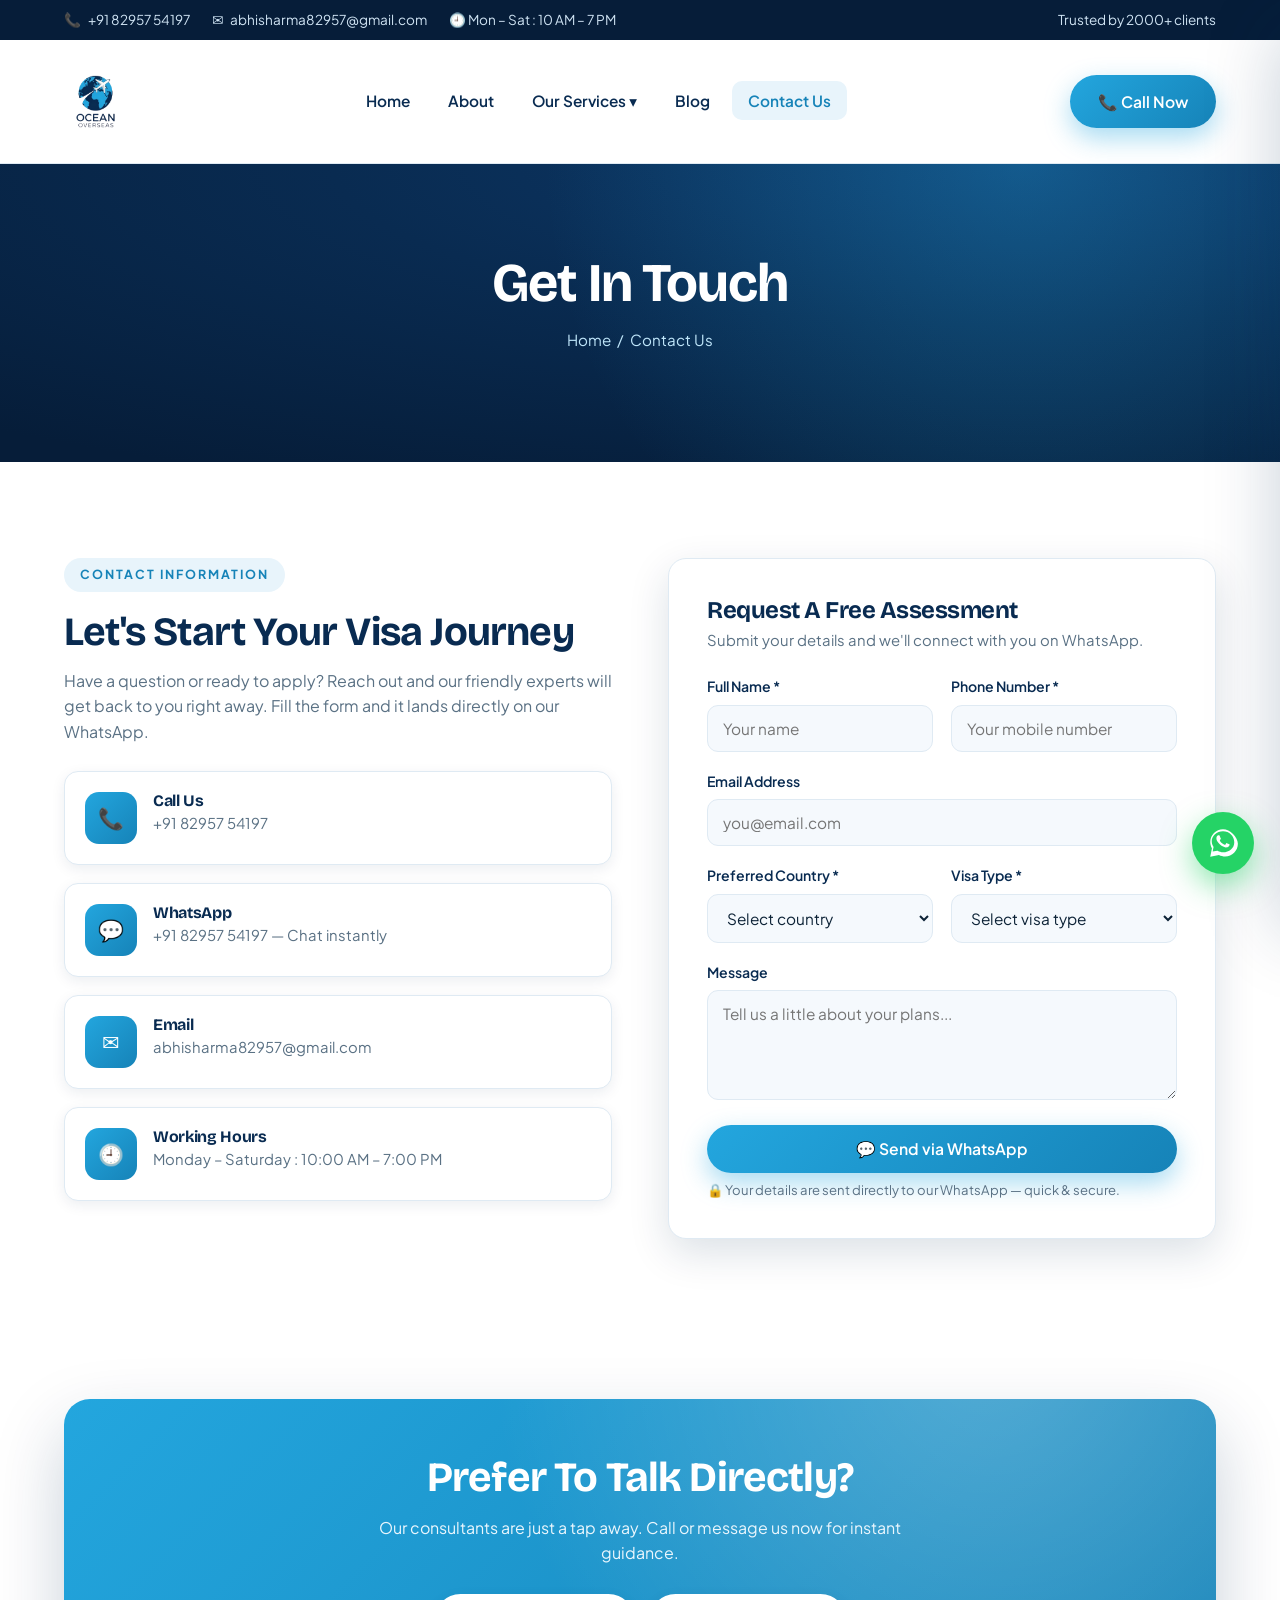
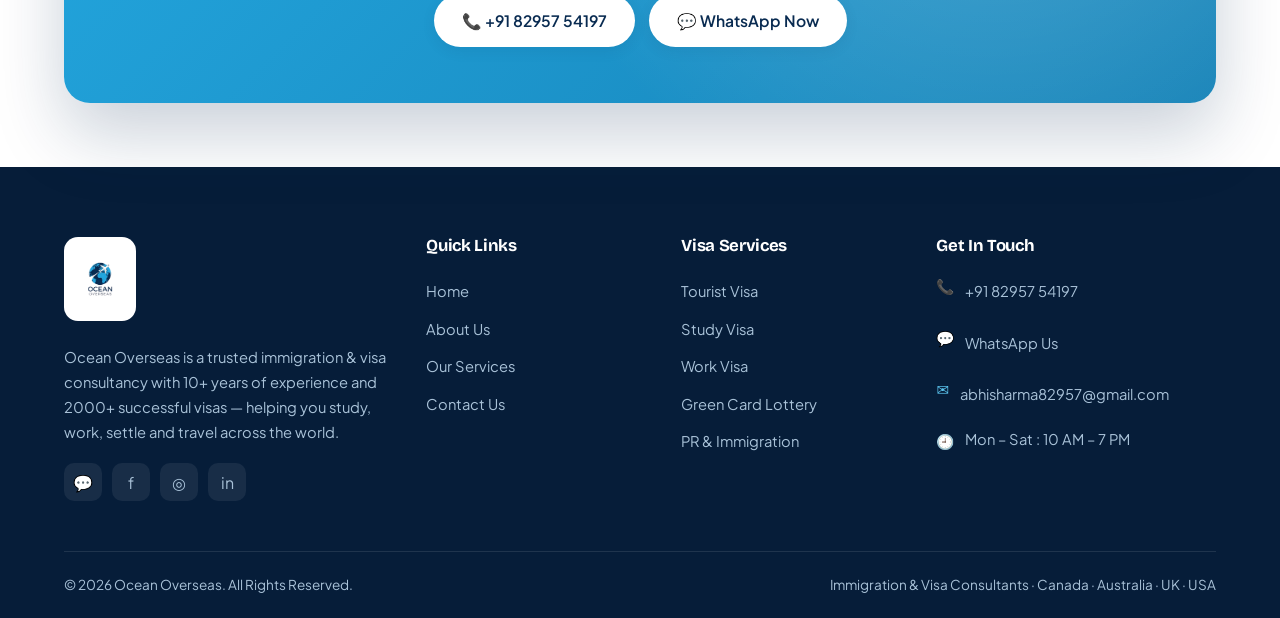
<file: contact.html>
<!DOCTYPE html>
<html lang="en">
<head>
<meta charset="UTF-8" />
<meta name="viewport" content="width=device-width, initial-scale=1.0" />
<title>Contact Us | Ocean Overseas — Free Visa Consultation</title>
<meta name="description" content="Contact Ocean Overseas for a free visa consultation. Call or WhatsApp +91 82957 54197. Expert immigration help for Canada, Australia, UK and USA — Tourist, Study, Work, PR & Lottery visas." />
<meta name="keywords" content="contact Ocean Overseas, visa consultation, immigration enquiry, WhatsApp visa, free assessment" />
<meta name="robots" content="index, follow" />
<link rel="canonical" href="https://www.oceanoverseas.in/contact.html" />
<meta property="og:type" content="website" />
<meta property="og:title" content="Contact Ocean Overseas" />
<meta property="og:description" content="Free visa consultation. Call or WhatsApp +91 82957 54197." />
<meta property="og:url" content="https://www.oceanoverseas.in/contact.html" />
<meta property="og:image" content="https://www.oceanoverseas.in/images/logo.jpeg" />
<link rel="icon" type="image/x-icon" href="images/favicon.ico" />
<link rel="icon" type="image/png" sizes="64x64" href="images/favicon.png" />
<link rel="apple-touch-icon" href="images/apple-touch-icon.png" />
<link rel="manifest" href="site.webmanifest" />
<meta name="theme-color" content="#092b51" />
<link rel="preconnect" href="https://fonts.googleapis.com" />
<link rel="preconnect" href="https://fonts.gstatic.com" crossorigin />
<link href="https://fonts.googleapis.com/css2?family=Bricolage+Grotesque:opsz,wght@12..96,600;12..96,700;12..96,800&family=Plus+Jakarta+Sans:wght@400;500;600;700&display=swap" rel="stylesheet" />
<link rel="stylesheet" href="css/style.css" />
<script type="application/ld+json">
{ "@context":"https://schema.org","@type":"ContactPage","name":"Contact Ocean Overseas",
"url":"https://www.oceanoverseas.in/contact.html",
"mainEntity":{"@type":"ImmigrationConsultant","name":"Ocean Overseas","telephone":"+91-8295754197",
"contactPoint":{"@type":"ContactPoint","telephone":"+91-8295754197","contactType":"customer service","areaServed":"IN"}} }
</script>
</head>
<body>

<div class="topbar">
  <div class="container">
    <div class="topbar-left">
      <span>📞 <a href="tel:+918295754197">+91 82957 54197</a></span>
      <span>✉️ <a href="mailto:abhisharma82957@gmail.com">abhisharma82957@gmail.com</a></span>
      <span>🕘 Mon – Sat : 10 AM – 7 PM</span>
    </div>
    <div class="topbar-right"><span>Trusted by 2000+ clients</span></div>
  </div>
</div>

<header class="nav">
  <div class="nav-inner">
    <a href="index.html" class="brand"><img src="images/logo.png" alt="Ocean Overseas immigration consultants logo" /></a>
    <nav>
      <ul class="nav-links">
        <li><a href="index.html" data-page="index.html">Home</a></li>
        <li><a href="about.html" data-page="about.html">About</a></li>
        <li class="has-drop">
          <a href="services.html" data-page="services.html">Our Services ▾</a>
          <div class="dropdown">
            <a href="services.html#tourist"><span class="ic">✈️</span> Tourist / Visit Visa</a>
            <a href="services.html#study"><span class="ic">🎓</span> Study Visa</a>
            <a href="services.html#work"><span class="ic">💼</span> Work Visa</a>
            <a href="services.html#lottery"><span class="ic">🎫</span> Green Card Lottery</a>
            <a href="services.html#pr"><span class="ic">🛂</span> PR &amp; Immigration</a>
            <a href="services.html#business"><span class="ic">📈</span> Business / Investor</a>
            <a href="services.html#family"><span class="ic">👨‍👩‍👧</span> Family / Spouse</a>
          </div>
        </li>
        <li><a href="blog/">Blog</a></li>
        <li><a href="contact.html" data-page="contact.html">Contact Us</a></li>
      </ul>
    </nav>
    <div class="nav-cta"><a href="tel:+918295754197" class="btn btn-primary">📞 Call Now</a></div>
    <button class="hamburger" aria-label="Open menu"><span></span><span></span><span></span></button>
  </div>
</header>

<div class="overlay"></div>
<aside class="drawer">
  <button class="close" aria-label="Close menu">×</button>
  <div style="clear:both;height:8px"></div>
  <a href="index.html">Home</a>
  <a href="about.html">About</a>
  <a href="services.html">Our Services</a>
  <div class="sub">
    <a href="services.html#tourist">— Tourist / Visit Visa</a>
    <a href="services.html#study">— Study Visa</a>
    <a href="services.html#work">— Work Visa</a>
    <a href="services.html#lottery">— Green Card Lottery</a>
    <a href="services.html#pr">— PR &amp; Immigration</a>
    <a href="services.html#business">— Business / Investor</a>
    <a href="services.html#family">— Family / Spouse</a>
  </div>
  <a href="contact.html">Contact Us</a>
  <a href="tel:+918295754197" class="btn btn-primary" style="margin-top:18px;justify-content:center">📞 Call Now</a>
</aside>

<!-- BANNER -->
<section class="page-banner">
  <div class="container">
    <h1>Get In Touch</h1>
    <div class="crumb"><a href="index.html">Home</a> &nbsp;/&nbsp; Contact Us</div>
  </div>
</section>

<!-- CONTACT -->
<section class="section">
  <div class="container split" style="align-items:stretch">

    <!-- INFO -->
    <div class="reveal">
      <span class="eyebrow">Contact Information</span>
      <h2 style="font-size:clamp(1.8rem,3.4vw,2.5rem);margin-bottom:14px">Let's Start Your Visa Journey</h2>
      <p style="color:var(--muted);margin-bottom:26px">Have a question or ready to apply? Reach out and our friendly experts will get back to you right away. Fill the form and it lands directly on our WhatsApp.</p>
      <div class="info-list">
        <a class="info-item" href="tel:+918295754197"><div class="ic">📞</div><div><h4>Call Us</h4><p>+91 82957 54197</p></div></a>
        <a class="info-item" href="https://wa.me/918295754197" target="_blank"><div class="ic">💬</div><div><h4>WhatsApp</h4><p>+91 82957 54197 — Chat instantly</p></div></a>
        <a class="info-item" href="abhisharma82957@gmail.com"><div class="ic">✉️</div><div><h4>Email</h4><p>abhisharma82957@gmail.com</p></div></a>
        <div class="info-item"><div class="ic">🕘</div><div><h4>Working Hours</h4><p>Monday – Saturday : 10:00 AM – 7:00 PM</p></div></div>
      </div>
    </div>

    <!-- FORM -->
    <div class="reveal">
      <div class="form-card">
        <h3 style="font-size:1.5rem;margin-bottom:6px">Request A Free Assessment</h3>
        <p style="color:var(--muted);font-size:.93rem;margin-bottom:22px">Submit your details and we'll connect with you on WhatsApp.</p>
        <form data-wa-form>
          <div class="form-row">
            <div class="field"><label>Full Name *</label><input type="text" name="name" placeholder="Your name" required /></div>
            <div class="field"><label>Phone Number *</label><input type="tel" name="phone" placeholder="Your mobile number" required /></div>
          </div>
          <div class="field"><label>Email Address</label><input type="email" name="email" placeholder="you@email.com" /></div>
          <div class="form-row">
            <div class="field"><label>Preferred Country *</label>
              <select name="country" required>
                <option value="" disabled selected>Select country</option>
                <option>Australia 🇦🇺</option>
                <option>Canada 🇨🇦</option>
                <option>United Kingdom 🇬🇧</option>
                <option>USA 🇺🇸</option>
                <option>Other</option>
              </select>
            </div>
            <div class="field"><label>Visa Type *</label>
              <select name="visa" required>
                <option value="" disabled selected>Select visa type</option>
                <option>Tourist / Visit Visa</option>
                <option>Study Visa</option>
                <option>Work Visa</option>
                <option>Green Card Lottery</option>
                <option>PR / Immigration</option>
                <option>Business / Investor Visa</option>
                <option>Family / Spouse Visa</option>
              </select>
            </div>
          </div>
          <div class="field"><label>Message</label><textarea name="message" placeholder="Tell us a little about your plans..."></textarea></div>
          <button type="submit" class="btn btn-primary" style="width:100%;justify-content:center">💬 Send via WhatsApp</button>
          <p class="form-note">🔒 Your details are sent directly to our WhatsApp — quick &amp; secure.</p>
        </form>
      </div>
    </div>

  </div>
</section>

<!-- CTA -->
<section class="section-sm">
  <div class="container">
    <div class="cta-band reveal">
      <h2>Prefer To Talk Directly?</h2>
      <p>Our consultants are just a tap away. Call or message us now for instant guidance.</p>
      <div style="display:flex;gap:14px;justify-content:center;flex-wrap:wrap;position:relative">
        <a href="tel:+918295754197" class="btn btn-light">📞 +91 82957 54197</a>
        <a href="https://wa.me/918295754197?text=Hello%20Ocean%20Overseas%2C%20I%20want%20a%20free%20consultation." target="_blank" class="btn btn-light">💬 WhatsApp Now</a>
      </div>
    </div>
  </div>
</section>

<!-- FOOTER -->
<footer class="site">
  <div class="container">
    <div class="foot-grid">
      <div>
        <a href="index.html" class="fbrand"><img src="images/logo.png" alt="Ocean Overseas logo" /></a>
        <p class="fabout">Ocean Overseas is a trusted immigration &amp; visa consultancy with 10+ years of experience and 2000+ successful visas — helping you study, work, settle and travel across the world.</p>
        <div class="fsoc">
          <a href="https://wa.me/918295754197" target="_blank" aria-label="WhatsApp">💬</a>
          <a href="#" aria-label="Facebook">f</a><a href="#" aria-label="Instagram">◎</a><a href="#" aria-label="LinkedIn">in</a>
        </div>
      </div>
      <div class="fcol"><h4>Quick Links</h4>
        <a href="index.html">Home</a><a href="about.html">About Us</a><a href="services.html">Our Services</a><a href="contact.html">Contact Us</a></div>
      <div class="fcol"><h4>Visa Services</h4>
        <a href="services.html#tourist">Tourist Visa</a><a href="services.html#study">Study Visa</a><a href="services.html#work">Work Visa</a><a href="services.html#lottery">Green Card Lottery</a><a href="services.html#pr">PR &amp; Immigration</a></div>
      <div class="fcol"><h4>Get In Touch</h4>
        <ul class="foot-contact">
          <li><span class="ic">📞</span><a href="tel:+918295754197">+91 82957 54197</a></li>
          <li><span class="ic">💬</span><a href="https://wa.me/918295754197" target="_blank">WhatsApp Us</a></li>
          <li><span class="ic">✉️</span><a href="mailto:abhisharma82957@gmail.com">abhisharma82957@gmail.com</a></li>
          <li><span class="ic">🕘</span> Mon – Sat : 10 AM – 7 PM</li>
        </ul></div>
    </div>
    <div class="foot-bottom">
      <span>© <span id="year">2026</span> Ocean Overseas. All Rights Reserved.</span>
      <span>Immigration &amp; Visa Consultants · Canada · Australia · UK · USA</span>
    </div>
  </div>
</footer>

<div class="wa-float">
  <span class="wa-tip">Chat with us!</span>
  <a href="https://wa.me/918295754197?text=Hello%20Ocean%20Overseas%2C%20I%20need%20help%20with%20a%20visa." target="_blank" aria-label="Chat on WhatsApp">
    <svg viewBox="0 0 32 32" xmlns="http://www.w3.org/2000/svg"><path fill="#fff" d="M16 3C9.4 3 4 8.4 4 15c0 2.1.6 4.2 1.6 6L4 29l8.2-1.6c1.8.9 3.8 1.4 5.8 1.4 6.6 0 12-5.4 12-12S22.6 3 16 3zm0 21.8c-1.8 0-3.5-.5-5-1.4l-.4-.2-4.3.8.8-4.2-.2-.4c-1-1.6-1.5-3.4-1.5-5.3C5.4 9.6 10.1 5 16 5s10.6 4.6 10.6 10.3S21.9 24.8 16 24.8zm5.9-7.6c-.3-.2-1.9-.9-2.2-1-.3-.1-.5-.2-.7.2-.2.3-.8 1-.9 1.2-.2.2-.3.2-.6.1-.3-.2-1.4-.5-2.6-1.6-1-.9-1.6-1.9-1.8-2.3-.2-.3 0-.5.1-.7.1-.1.3-.3.4-.5.2-.2.2-.3.3-.5.1-.2.1-.4 0-.5-.1-.2-.7-1.7-1-2.3-.3-.6-.5-.5-.7-.5h-.6c-.2 0-.5.1-.8.4-.3.3-1 1-1 2.5s1.1 2.9 1.2 3.1c.2.2 2.1 3.3 5.2 4.6.7.3 1.3.5 1.7.6.7.2 1.4.2 1.9.1.6-.1 1.9-.8 2.1-1.5.3-.7.3-1.4.2-1.5-.1-.2-.3-.2-.6-.4z"/></svg>
  </a>
</div>

<script src="js/script.js"></script>
</body>
</html>
</file>
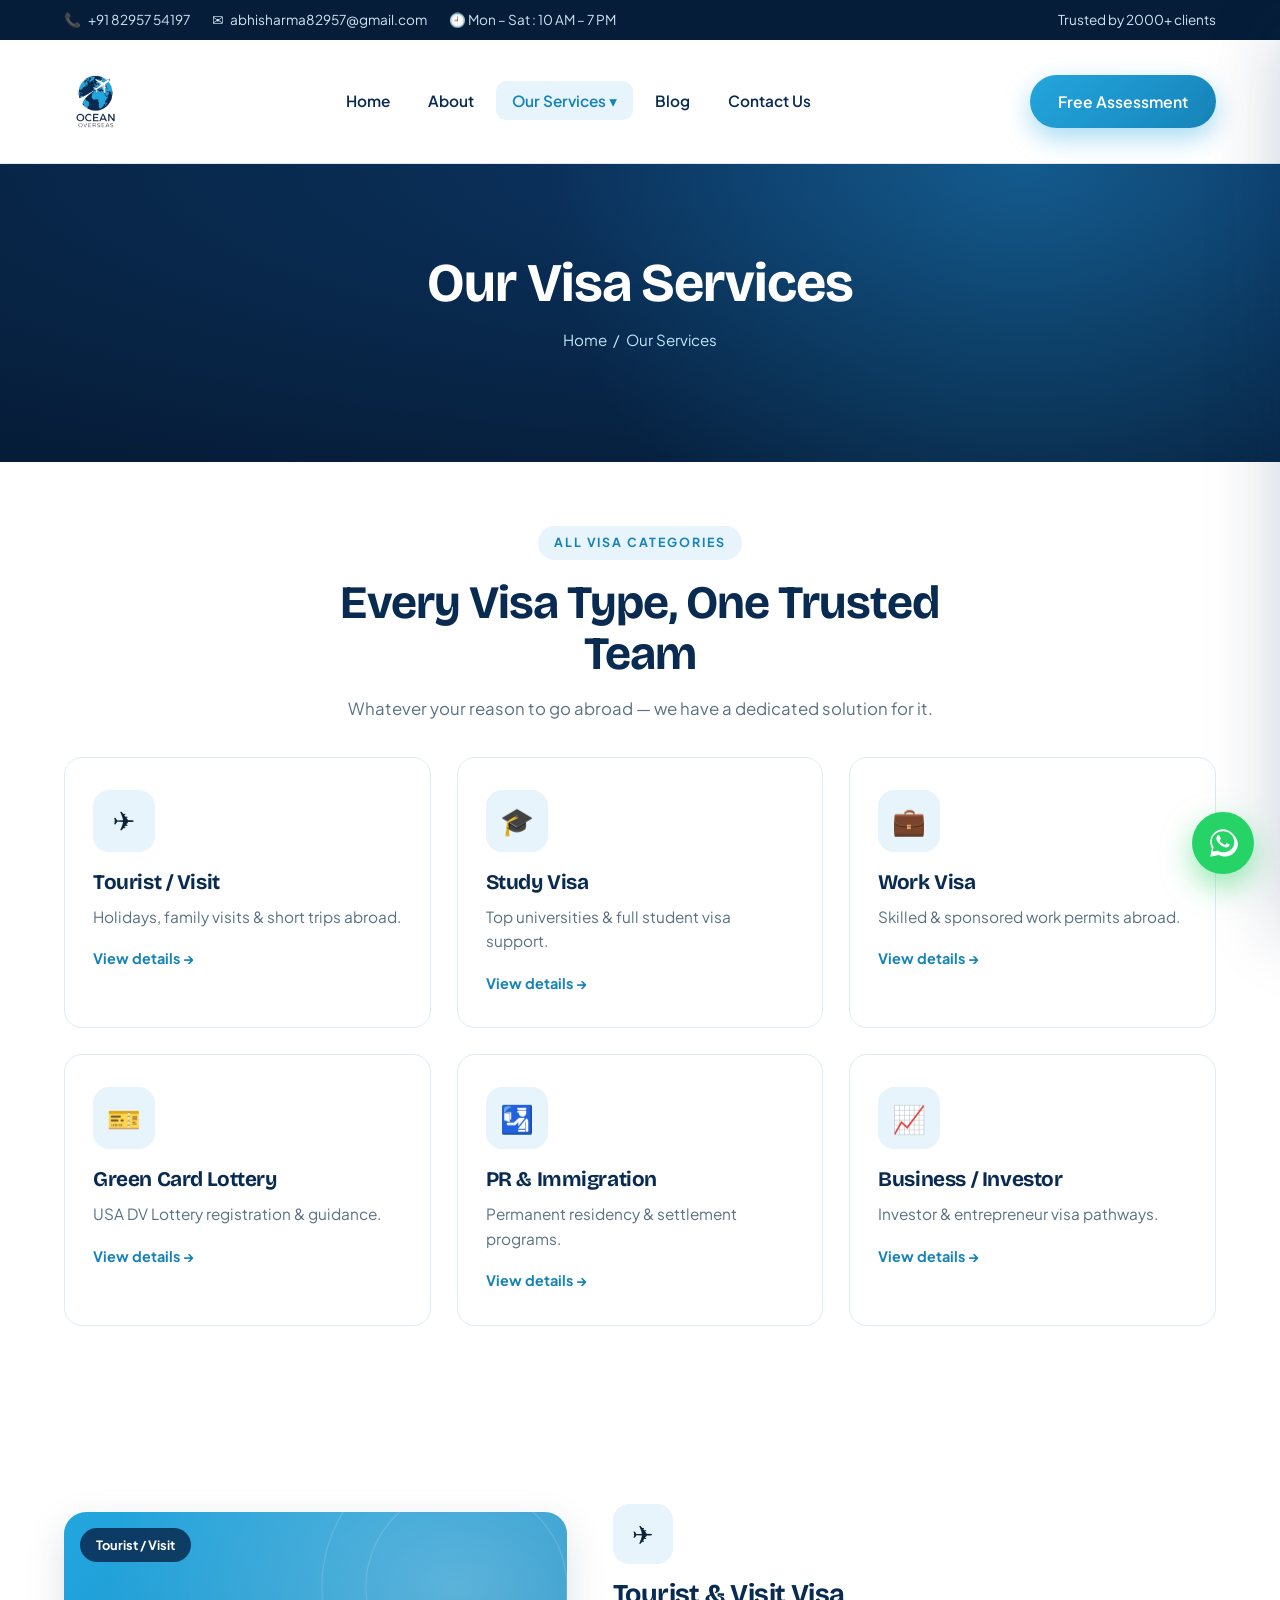
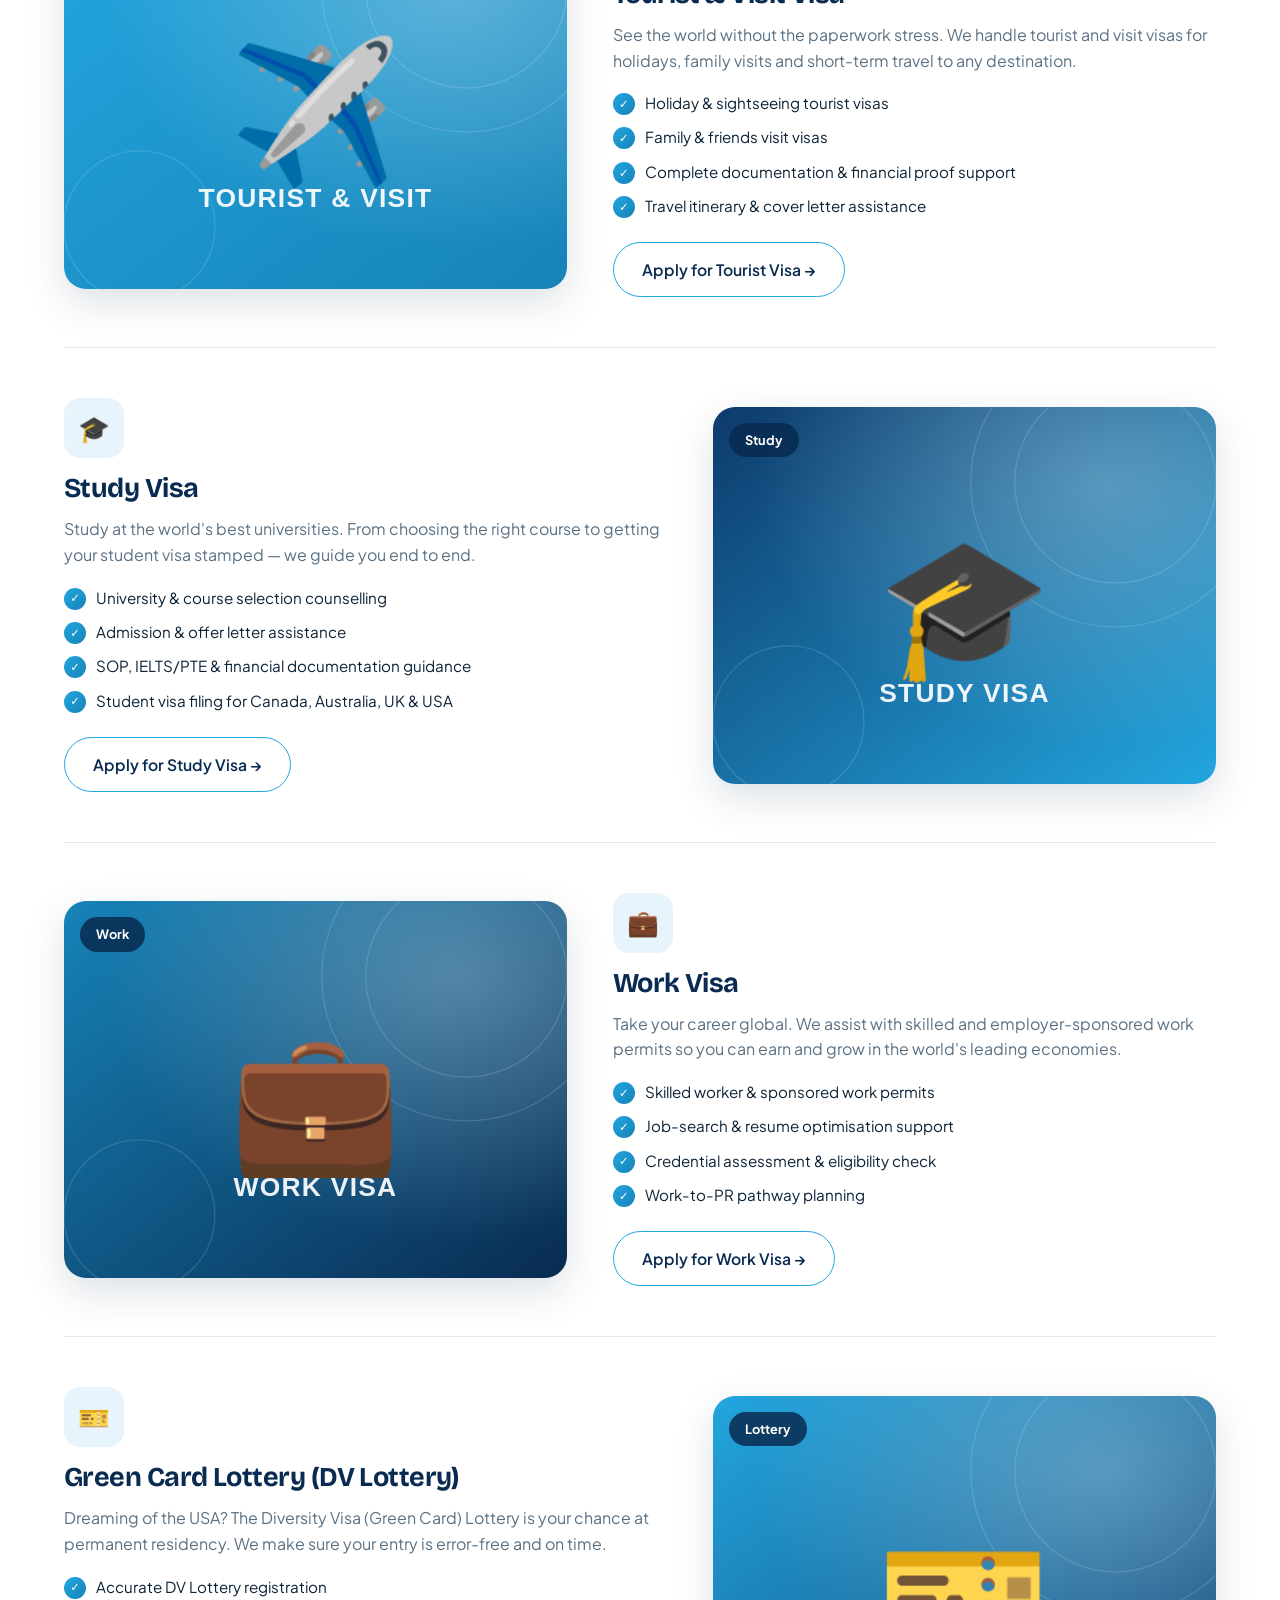
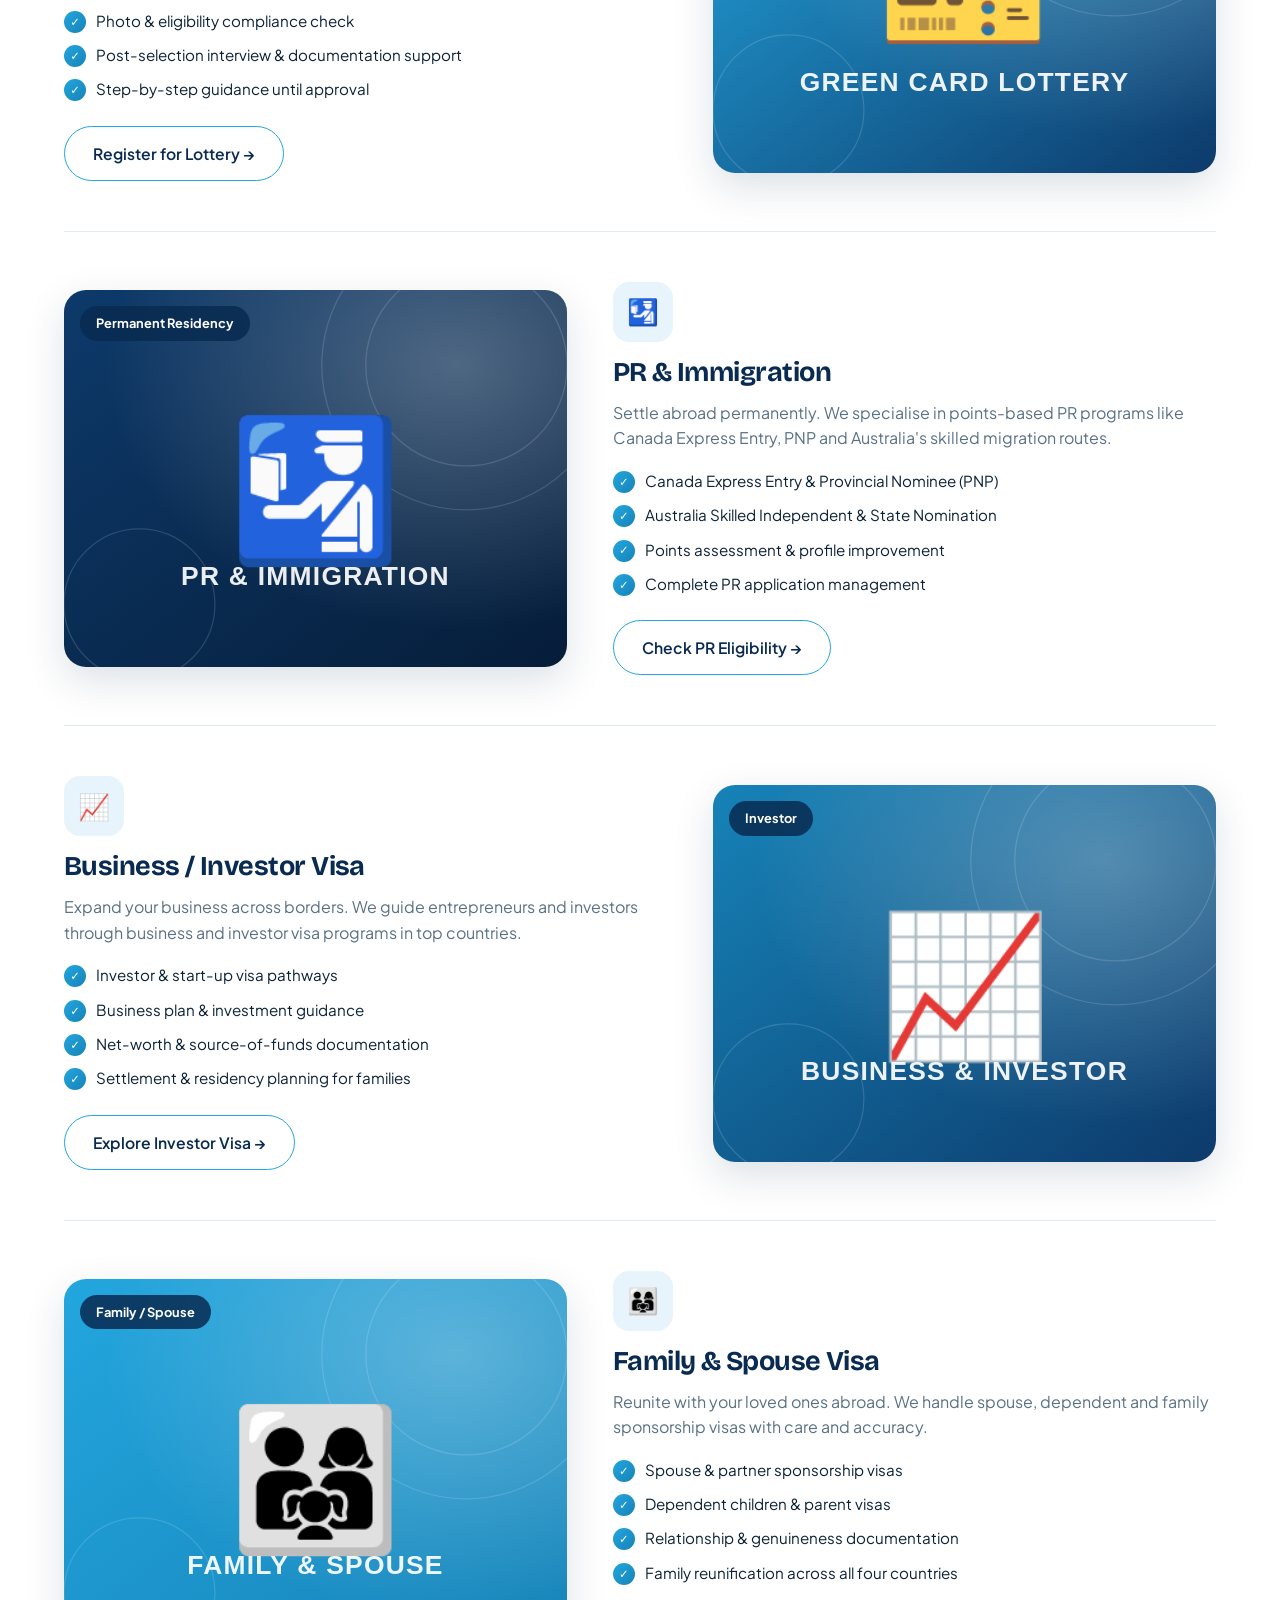
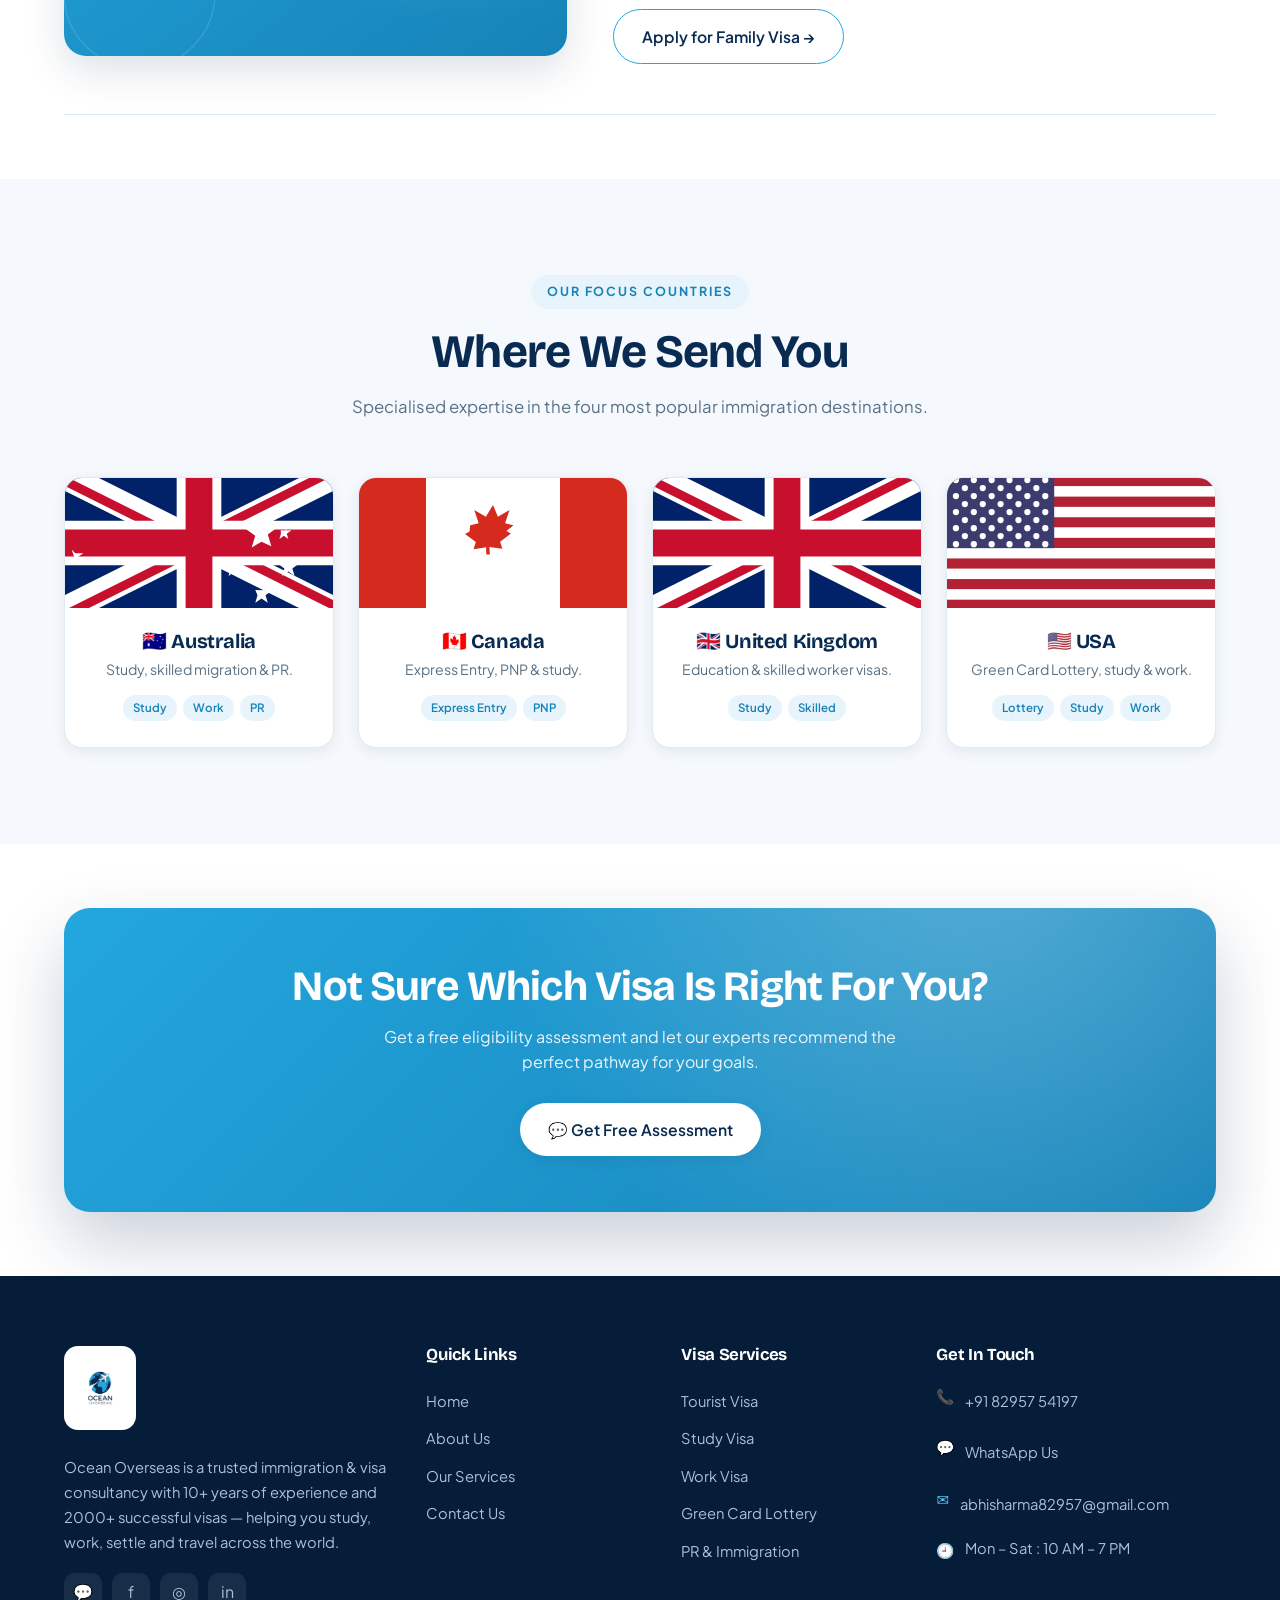
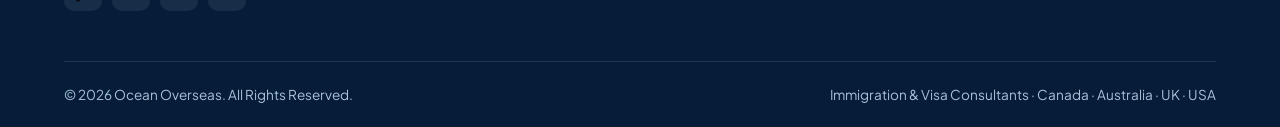
<file: services.html>
<!DOCTYPE html>
<html lang="en">
<head>
<meta charset="UTF-8" />
<meta name="viewport" content="width=device-width, initial-scale=1.0" />
<title>Our Services | Tourist, Study, Work, PR & Lottery Visas — Ocean Overseas</title>
<meta name="description" content="Explore Ocean Overseas visa services — Tourist/Visit, Study, Work, Green Card Lottery, PR & Immigration, Business/Investor and Family/Spouse visas for Canada, Australia, UK and USA." />
<meta name="keywords" content="tourist visa, study visa, work visa, green card lottery, PR visa, business visa, family visa, Canada, Australia, UK, USA, Ocean Overseas services" />
<meta name="robots" content="index, follow" />
<link rel="canonical" href="https://www.oceanoverseas.in/services.html" />
<meta property="og:type" content="website" />
<meta property="og:title" content="Visa Services — Ocean Overseas" />
<meta property="og:description" content="Tourist, Study, Work, PR, Lottery, Business & Family visas for Canada, Australia, UK & USA." />
<meta property="og:url" content="https://www.oceanoverseas.in/services.html" />
<meta property="og:image" content="https://www.oceanoverseas.in/images/logo.jpeg" />
<link rel="icon" type="image/x-icon" href="images/favicon.ico" />
<link rel="icon" type="image/png" sizes="64x64" href="images/favicon.png" />
<link rel="apple-touch-icon" href="images/apple-touch-icon.png" />
<link rel="manifest" href="site.webmanifest" />
<meta name="theme-color" content="#092b51" />
<link rel="preconnect" href="https://fonts.googleapis.com" />
<link rel="preconnect" href="https://fonts.gstatic.com" crossorigin />
<link href="https://fonts.googleapis.com/css2?family=Bricolage+Grotesque:opsz,wght@12..96,600;12..96,700;12..96,800&family=Plus+Jakarta+Sans:wght@400;500;600;700&display=swap" rel="stylesheet" />
<link rel="stylesheet" href="css/style.css" />
<script type="application/ld+json">
{ "@context":"https://schema.org","@type":"Service","serviceType":"Immigration and Visa Consultancy",
"provider":{"@type":"ImmigrationConsultant","name":"Ocean Overseas","telephone":"+91-8295754197"},
"areaServed":["Canada","Australia","United Kingdom","United States"],
"hasOfferCatalog":{"@type":"OfferCatalog","name":"Visa Services","itemListElement":[
 {"@type":"Offer","itemOffered":{"@type":"Service","name":"Tourist / Visit Visa"}},
 {"@type":"Offer","itemOffered":{"@type":"Service","name":"Study Visa"}},
 {"@type":"Offer","itemOffered":{"@type":"Service","name":"Work Visa"}},
 {"@type":"Offer","itemOffered":{"@type":"Service","name":"Green Card Lottery"}},
 {"@type":"Offer","itemOffered":{"@type":"Service","name":"PR and Immigration"}},
 {"@type":"Offer","itemOffered":{"@type":"Service","name":"Business / Investor Visa"}},
 {"@type":"Offer","itemOffered":{"@type":"Service","name":"Family / Spouse Visa"}}
]}}
</script>
</head>
<body>

<div class="topbar">
  <div class="container">
    <div class="topbar-left">
      <span>📞 <a href="tel:+918295754197">+91 82957 54197</a></span>
      <span>✉️ <a href="mailto:abhisharma82957@gmail.com">abhisharma82957@gmail.com</a></span>
      <span>🕘 Mon – Sat : 10 AM – 7 PM</span>
    </div>
    <div class="topbar-right"><span>Trusted by 2000+ clients</span></div>
  </div>
</div>

<header class="nav">
  <div class="nav-inner">
    <a href="index.html" class="brand"><img src="images/logo.png" alt="Ocean Overseas immigration consultants logo" /></a>
    <nav>
      <ul class="nav-links">
        <li><a href="index.html" data-page="index.html">Home</a></li>
        <li><a href="about.html" data-page="about.html">About</a></li>
        <li class="has-drop">
          <a href="services.html" data-page="services.html">Our Services ▾</a>
          <div class="dropdown">
            <a href="#tourist"><span class="ic">✈️</span> Tourist / Visit Visa</a>
            <a href="#study"><span class="ic">🎓</span> Study Visa</a>
            <a href="#work"><span class="ic">💼</span> Work Visa</a>
            <a href="#lottery"><span class="ic">🎫</span> Green Card Lottery</a>
            <a href="#pr"><span class="ic">🛂</span> PR &amp; Immigration</a>
            <a href="#business"><span class="ic">📈</span> Business / Investor</a>
            <a href="#family"><span class="ic">👨‍👩‍👧</span> Family / Spouse</a>
          </div>
        </li>
       <li><a href="blog/">Blog</a></li>
        <li><a href="contact.html" data-page="contact.html">Contact Us</a></li>
      </ul>
    </nav>
    <div class="nav-cta"><a href="contact.html" class="btn btn-primary">Free Assessment</a></div>
    <button class="hamburger" aria-label="Open menu"><span></span><span></span><span></span></button>
  </div>
</header>

<div class="overlay"></div>
<aside class="drawer">
  <button class="close" aria-label="Close menu">×</button>
  <div style="clear:both;height:8px"></div>
  <a href="index.html">Home</a>
  <a href="about.html">About</a>
  <a href="services.html">Our Services</a>
  <div class="sub">
    <a href="#tourist">— Tourist / Visit Visa</a>
    <a href="#study">— Study Visa</a>
    <a href="#work">— Work Visa</a>
    <a href="#lottery">— Green Card Lottery</a>
    <a href="#pr">— PR &amp; Immigration</a>
    <a href="#business">— Business / Investor</a>
    <a href="#family">— Family / Spouse</a>
  </div>
  <a href="contact.html">Contact Us</a>
  <a href="contact.html" class="btn btn-primary" style="margin-top:18px;justify-content:center">Free Assessment</a>
</aside>

<!-- BANNER -->
<section class="page-banner">
  <div class="container">
    <h1>Our Visa Services</h1>
    <div class="crumb"><a href="index.html">Home</a> &nbsp;/&nbsp; Our Services</div>
  </div>
</section>

<!-- VISA TYPE QUICK NAV -->
<section class="section-sm">
  <div class="container">
    <div class="head reveal" style="margin-bottom:34px">
      <span class="eyebrow">All Visa Categories</span>
      <h2>Every Visa Type, One Trusted Team</h2>
      <p>Whatever your reason to go abroad — we have a dedicated solution for it.</p>
    </div>
    <div class="cards">
      <a class="card reveal" href="#tourist"><div class="ic">✈️</div><h3>Tourist / Visit</h3><p>Holidays, family visits &amp; short trips abroad.</p><span class="more">View details →</span></a>
      <a class="card reveal" href="#study"><div class="ic">🎓</div><h3>Study Visa</h3><p>Top universities &amp; full student visa support.</p><span class="more">View details →</span></a>
      <a class="card reveal" href="#work"><div class="ic">💼</div><h3>Work Visa</h3><p>Skilled &amp; sponsored work permits abroad.</p><span class="more">View details →</span></a>
      <a class="card reveal" href="#lottery"><div class="ic">🎫</div><h3>Green Card Lottery</h3><p>USA DV Lottery registration &amp; guidance.</p><span class="more">View details →</span></a>
      <a class="card reveal" href="#pr"><div class="ic">🛂</div><h3>PR &amp; Immigration</h3><p>Permanent residency &amp; settlement programs.</p><span class="more">View details →</span></a>
      <a class="card reveal" href="#business"><div class="ic">📈</div><h3>Business / Investor</h3><p>Investor &amp; entrepreneur visa pathways.</p><span class="more">View details →</span></a>
    </div>
  </div>
</section>

<!-- VISA DETAIL BLOCKS -->
<section class="section-sm">
  <div class="container">

    <!-- TOURIST -->
    <div class="visa-block reveal" id="tourist">
      <div class="visa-art"><span class="vtag">Tourist / Visit</span><img src="images/art/tourist.svg" alt="Tourist and visit visa services" /></div>
      <div class="visa-info">
        <div class="ic">✈️</div>
        <h3>Tourist &amp; Visit Visa</h3>
        <p>See the world without the paperwork stress. We handle tourist and visit visas for holidays, family visits and short-term travel to any destination.</p>
        <ul class="checks">
          <li>Holiday &amp; sightseeing tourist visas</li>
          <li>Family &amp; friends visit visas</li>
          <li>Complete documentation &amp; financial proof support</li>
          <li>Travel itinerary &amp; cover letter assistance</li>
        </ul>
        <a href="contact.html" class="btn btn-outline">Apply for Tourist Visa →</a>
      </div>
    </div>

    <!-- STUDY -->
    <div class="visa-block reveal" id="study">
      <div class="visa-art"><span class="vtag">Study</span><img src="images/art/study.svg" alt="Study visa services" /></div>
      <div class="visa-info">
        <div class="ic">🎓</div>
        <h3>Study Visa</h3>
        <p>Study at the world's best universities. From choosing the right course to getting your student visa stamped — we guide you end to end.</p>
        <ul class="checks">
          <li>University &amp; course selection counselling</li>
          <li>Admission &amp; offer letter assistance</li>
          <li>SOP, IELTS/PTE &amp; financial documentation guidance</li>
          <li>Student visa filing for Canada, Australia, UK &amp; USA</li>
        </ul>
        <a href="contact.html" class="btn btn-outline">Apply for Study Visa →</a>
      </div>
    </div>

    <!-- WORK -->
    <div class="visa-block reveal" id="work">
      <div class="visa-art"><span class="vtag">Work</span><img src="images/art/work.svg" alt="Work visa services" /></div>
      <div class="visa-info">
        <div class="ic">💼</div>
        <h3>Work Visa</h3>
        <p>Take your career global. We assist with skilled and employer-sponsored work permits so you can earn and grow in the world's leading economies.</p>
        <ul class="checks">
          <li>Skilled worker &amp; sponsored work permits</li>
          <li>Job-search &amp; resume optimisation support</li>
          <li>Credential assessment &amp; eligibility check</li>
          <li>Work-to-PR pathway planning</li>
        </ul>
        <a href="contact.html" class="btn btn-outline">Apply for Work Visa →</a>
      </div>
    </div>

    <!-- LOTTERY -->
    <div class="visa-block reveal" id="lottery">
      <div class="visa-art"><span class="vtag">Lottery</span><img src="images/art/lottery.svg" alt="USA Green Card Lottery services" /></div>
      <div class="visa-info">
        <div class="ic">🎫</div>
        <h3>Green Card Lottery (DV Lottery)</h3>
        <p>Dreaming of the USA? The Diversity Visa (Green Card) Lottery is your chance at permanent residency. We make sure your entry is error-free and on time.</p>
        <ul class="checks">
          <li>Accurate DV Lottery registration</li>
          <li>Photo &amp; eligibility compliance check</li>
          <li>Post-selection interview &amp; documentation support</li>
          <li>Step-by-step guidance until approval</li>
        </ul>
        <a href="contact.html" class="btn btn-outline">Register for Lottery →</a>
      </div>
    </div>

    <!-- PR -->
    <div class="visa-block reveal" id="pr">
      <div class="visa-art"><span class="vtag">Permanent Residency</span><img src="images/art/pr.svg" alt="PR and immigration services" /></div>
      <div class="visa-info">
        <div class="ic">🛂</div>
        <h3>PR &amp; Immigration</h3>
        <p>Settle abroad permanently. We specialise in points-based PR programs like Canada Express Entry, PNP and Australia's skilled migration routes.</p>
        <ul class="checks">
          <li>Canada Express Entry &amp; Provincial Nominee (PNP)</li>
          <li>Australia Skilled Independent &amp; State Nomination</li>
          <li>Points assessment &amp; profile improvement</li>
          <li>Complete PR application management</li>
        </ul>
        <a href="contact.html" class="btn btn-outline">Check PR Eligibility →</a>
      </div>
    </div>

    <!-- BUSINESS -->
    <div class="visa-block reveal" id="business">
      <div class="visa-art"><span class="vtag">Investor</span><img src="images/art/business.svg" alt="Business and investor visa services" /></div>
      <div class="visa-info">
        <div class="ic">📈</div>
        <h3>Business / Investor Visa</h3>
        <p>Expand your business across borders. We guide entrepreneurs and investors through business and investor visa programs in top countries.</p>
        <ul class="checks">
          <li>Investor &amp; start-up visa pathways</li>
          <li>Business plan &amp; investment guidance</li>
          <li>Net-worth &amp; source-of-funds documentation</li>
          <li>Settlement &amp; residency planning for families</li>
        </ul>
        <a href="contact.html" class="btn btn-outline">Explore Investor Visa →</a>
      </div>
    </div>

    <!-- FAMILY -->
    <div class="visa-block reveal" id="family">
      <div class="visa-art"><span class="vtag">Family / Spouse</span><img src="images/art/family.svg" alt="Family and spouse visa services" /></div>
      <div class="visa-info">
        <div class="ic">👨‍👩‍👧</div>
        <h3>Family &amp; Spouse Visa</h3>
        <p>Reunite with your loved ones abroad. We handle spouse, dependent and family sponsorship visas with care and accuracy.</p>
        <ul class="checks">
          <li>Spouse &amp; partner sponsorship visas</li>
          <li>Dependent children &amp; parent visas</li>
          <li>Relationship &amp; genuineness documentation</li>
          <li>Family reunification across all four countries</li>
        </ul>
        <a href="contact.html" class="btn btn-outline">Apply for Family Visa →</a>
      </div>
    </div>

  </div>
</section>

<!-- COUNTRIES -->
<section class="section countries">
  <div class="container">
    <div class="head reveal">
      <span class="eyebrow">Our Focus Countries</span>
      <h2>Where We Send You</h2>
      <p>Specialised expertise in the four most popular immigration destinations.</p>
    </div>
    <div class="country-grid">
      <div class="country reveal"><div class="flagwrap"><img src="images/flags-au.svg" alt="Australia flag" loading="lazy" /></div><div class="body"><h3>🇦🇺 Australia</h3><p>Study, skilled migration &amp; PR.</p><div class="tags"><span>Study</span><span>Work</span><span>PR</span></div></div></div>
      <div class="country reveal"><div class="flagwrap"><img src="images/flags-ca.svg" alt="Canada flag" loading="lazy" /></div><div class="body"><h3>🇨🇦 Canada</h3><p>Express Entry, PNP &amp; study.</p><div class="tags"><span>Express Entry</span><span>PNP</span></div></div></div>
      <div class="country reveal"><div class="flagwrap"><img src="images/flags-gb.svg" alt="United Kingdom flag" loading="lazy" /></div><div class="body"><h3>🇬🇧 United Kingdom</h3><p>Education &amp; skilled worker visas.</p><div class="tags"><span>Study</span><span>Skilled</span></div></div></div>
      <div class="country reveal"><div class="flagwrap"><img src="images/flags-us.svg" alt="United States flag" loading="lazy" /></div><div class="body"><h3>🇺🇸 USA</h3><p>Green Card Lottery, study &amp; work.</p><div class="tags"><span>Lottery</span><span>Study</span><span>Work</span></div></div></div>
    </div>
  </div>
</section>

<!-- CTA -->
<section class="section-sm">
  <div class="container">
    <div class="cta-band reveal">
      <h2>Not Sure Which Visa Is Right For You?</h2>
      <p>Get a free eligibility assessment and let our experts recommend the perfect pathway for your goals.</p>
      <a href="https://wa.me/918295754197?text=Hello%20Ocean%20Overseas%2C%20please%20suggest%20the%20best%20visa%20option%20for%20me." target="_blank" class="btn btn-light">💬 Get Free Assessment</a>
    </div>
  </div>
</section>

<!-- FOOTER -->
<footer class="site">
  <div class="container">
    <div class="foot-grid">
      <div>
        <a href="index.html" class="fbrand"><img src="images/logo.png" alt="Ocean Overseas logo" /></a>
        <p class="fabout">Ocean Overseas is a trusted immigration &amp; visa consultancy with 10+ years of experience and 2000+ successful visas — helping you study, work, settle and travel across the world.</p>
        <div class="fsoc">
          <a href="https://wa.me/918295754197" target="_blank" aria-label="WhatsApp">💬</a>
          <a href="#" aria-label="Facebook">f</a><a href="#" aria-label="Instagram">◎</a><a href="#" aria-label="LinkedIn">in</a>
        </div>
      </div>
      <div class="fcol"><h4>Quick Links</h4>
        <a href="index.html">Home</a><a href="about.html">About Us</a><a href="services.html">Our Services</a><a href="contact.html">Contact Us</a></div>
      <div class="fcol"><h4>Visa Services</h4>
        <a href="#tourist">Tourist Visa</a><a href="#study">Study Visa</a><a href="#work">Work Visa</a><a href="#lottery">Green Card Lottery</a><a href="#pr">PR &amp; Immigration</a></div>
      <div class="fcol"><h4>Get In Touch</h4>
        <ul class="foot-contact">
          <li><span class="ic">📞</span><a href="tel:+918295754197">+91 82957 54197</a></li>
          <li><span class="ic">💬</span><a href="https://wa.me/918295754197" target="_blank">WhatsApp Us</a></li>
          <li><span class="ic">✉️</span><a href="mailto:abhisharma82957@gmail.com">abhisharma82957@gmail.com</a></li>
          <li><span class="ic">🕘</span> Mon – Sat : 10 AM – 7 PM</li>
        </ul></div>
    </div>
    <div class="foot-bottom">
      <span>© <span id="year">2026</span> Ocean Overseas. All Rights Reserved.</span>
      <span>Immigration &amp; Visa Consultants · Canada · Australia · UK · USA</span>
    </div>
  </div>
</footer>

<div class="wa-float">
  <span class="wa-tip">Chat with us!</span>
  <a href="https://wa.me/918295754197?text=Hello%20Ocean%20Overseas%2C%20I%20need%20help%20with%20a%20visa." target="_blank" aria-label="Chat on WhatsApp">
    <svg viewBox="0 0 32 32" xmlns="http://www.w3.org/2000/svg"><path fill="#fff" d="M16 3C9.4 3 4 8.4 4 15c0 2.1.6 4.2 1.6 6L4 29l8.2-1.6c1.8.9 3.8 1.4 5.8 1.4 6.6 0 12-5.4 12-12S22.6 3 16 3zm0 21.8c-1.8 0-3.5-.5-5-1.4l-.4-.2-4.3.8.8-4.2-.2-.4c-1-1.6-1.5-3.4-1.5-5.3C5.4 9.6 10.1 5 16 5s10.6 4.6 10.6 10.3S21.9 24.8 16 24.8zm5.9-7.6c-.3-.2-1.9-.9-2.2-1-.3-.1-.5-.2-.7.2-.2.3-.8 1-.9 1.2-.2.2-.3.2-.6.1-.3-.2-1.4-.5-2.6-1.6-1-.9-1.6-1.9-1.8-2.3-.2-.3 0-.5.1-.7.1-.1.3-.3.4-.5.2-.2.2-.3.3-.5.1-.2.1-.4 0-.5-.1-.2-.7-1.7-1-2.3-.3-.6-.5-.5-.7-.5h-.6c-.2 0-.5.1-.8.4-.3.3-1 1-1 2.5s1.1 2.9 1.2 3.1c.2.2 2.1 3.3 5.2 4.6.7.3 1.3.5 1.7.6.7.2 1.4.2 1.9.1.6-.1 1.9-.8 2.1-1.5.3-.7.3-1.4.2-1.5-.1-.2-.3-.2-.6-.4z"/></svg>
  </a>
</div>

<script src="js/script.js"></script>
</body>
</html>
</file>
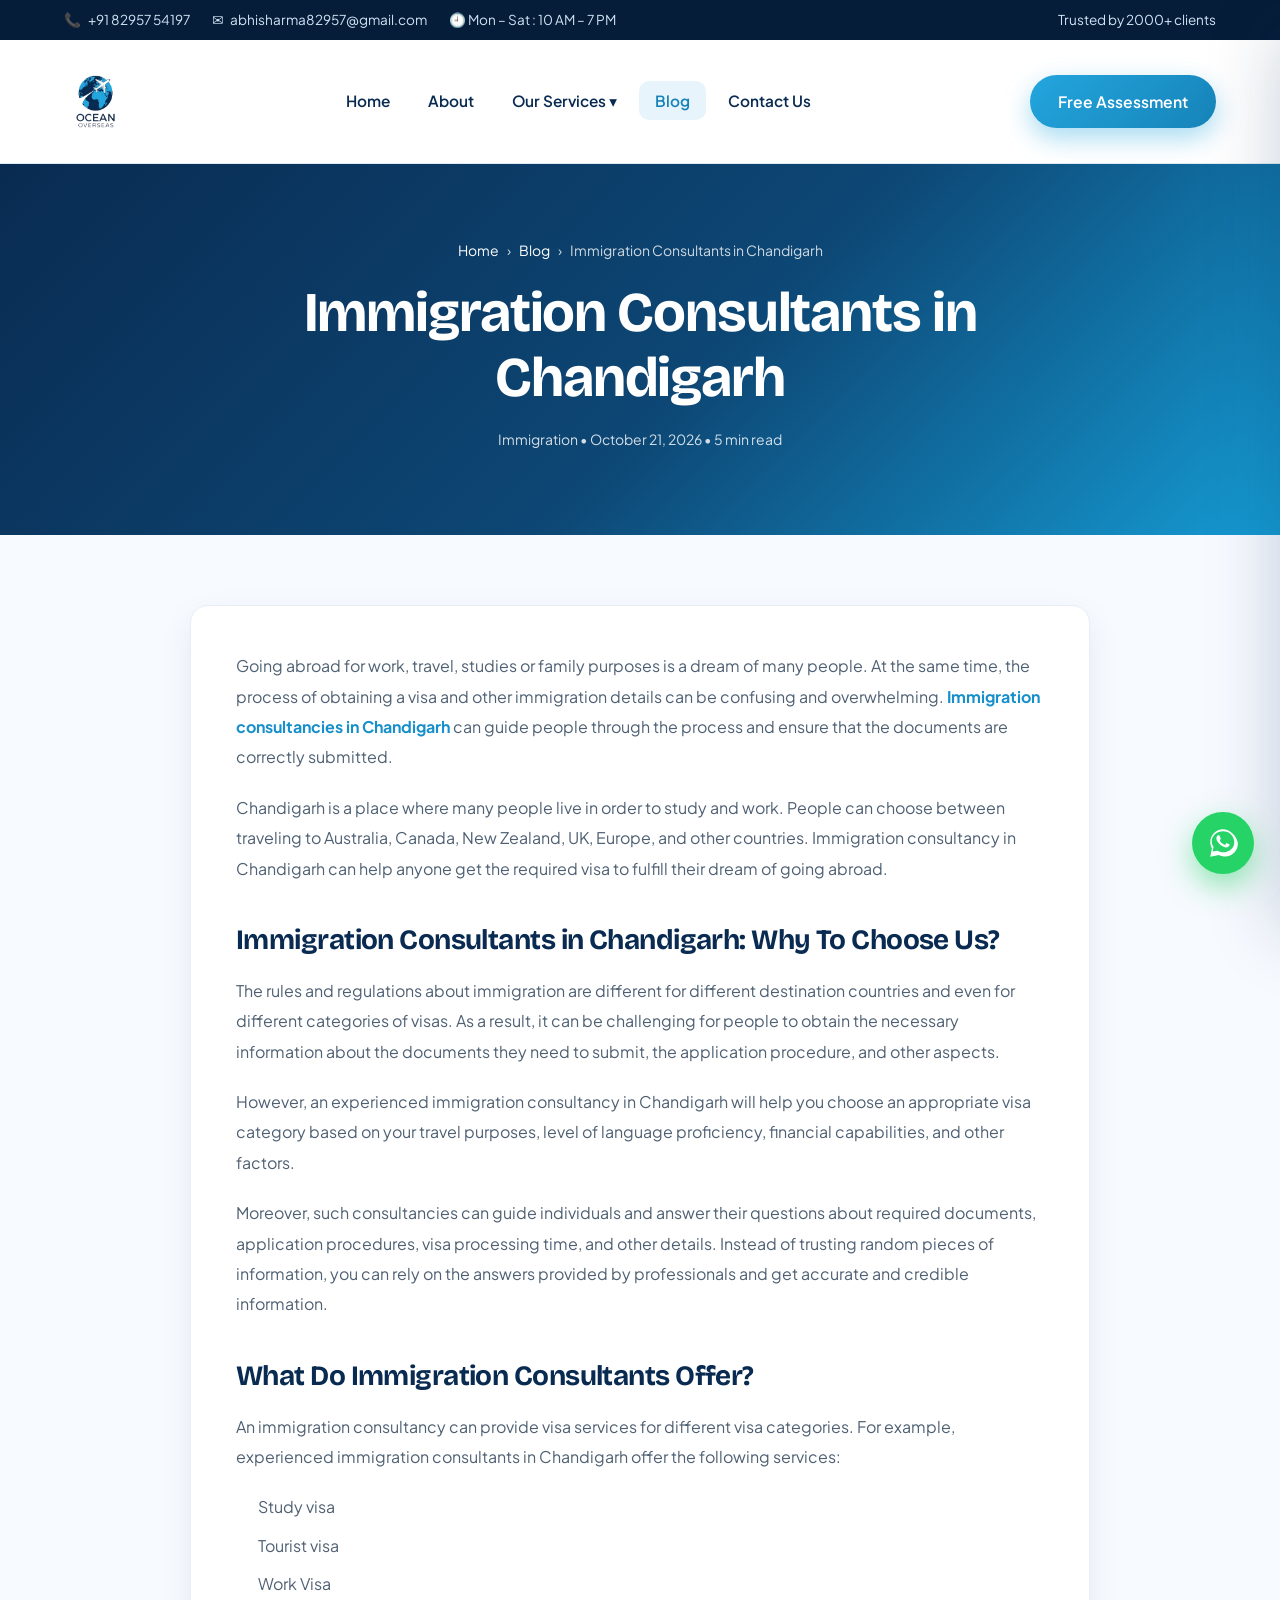
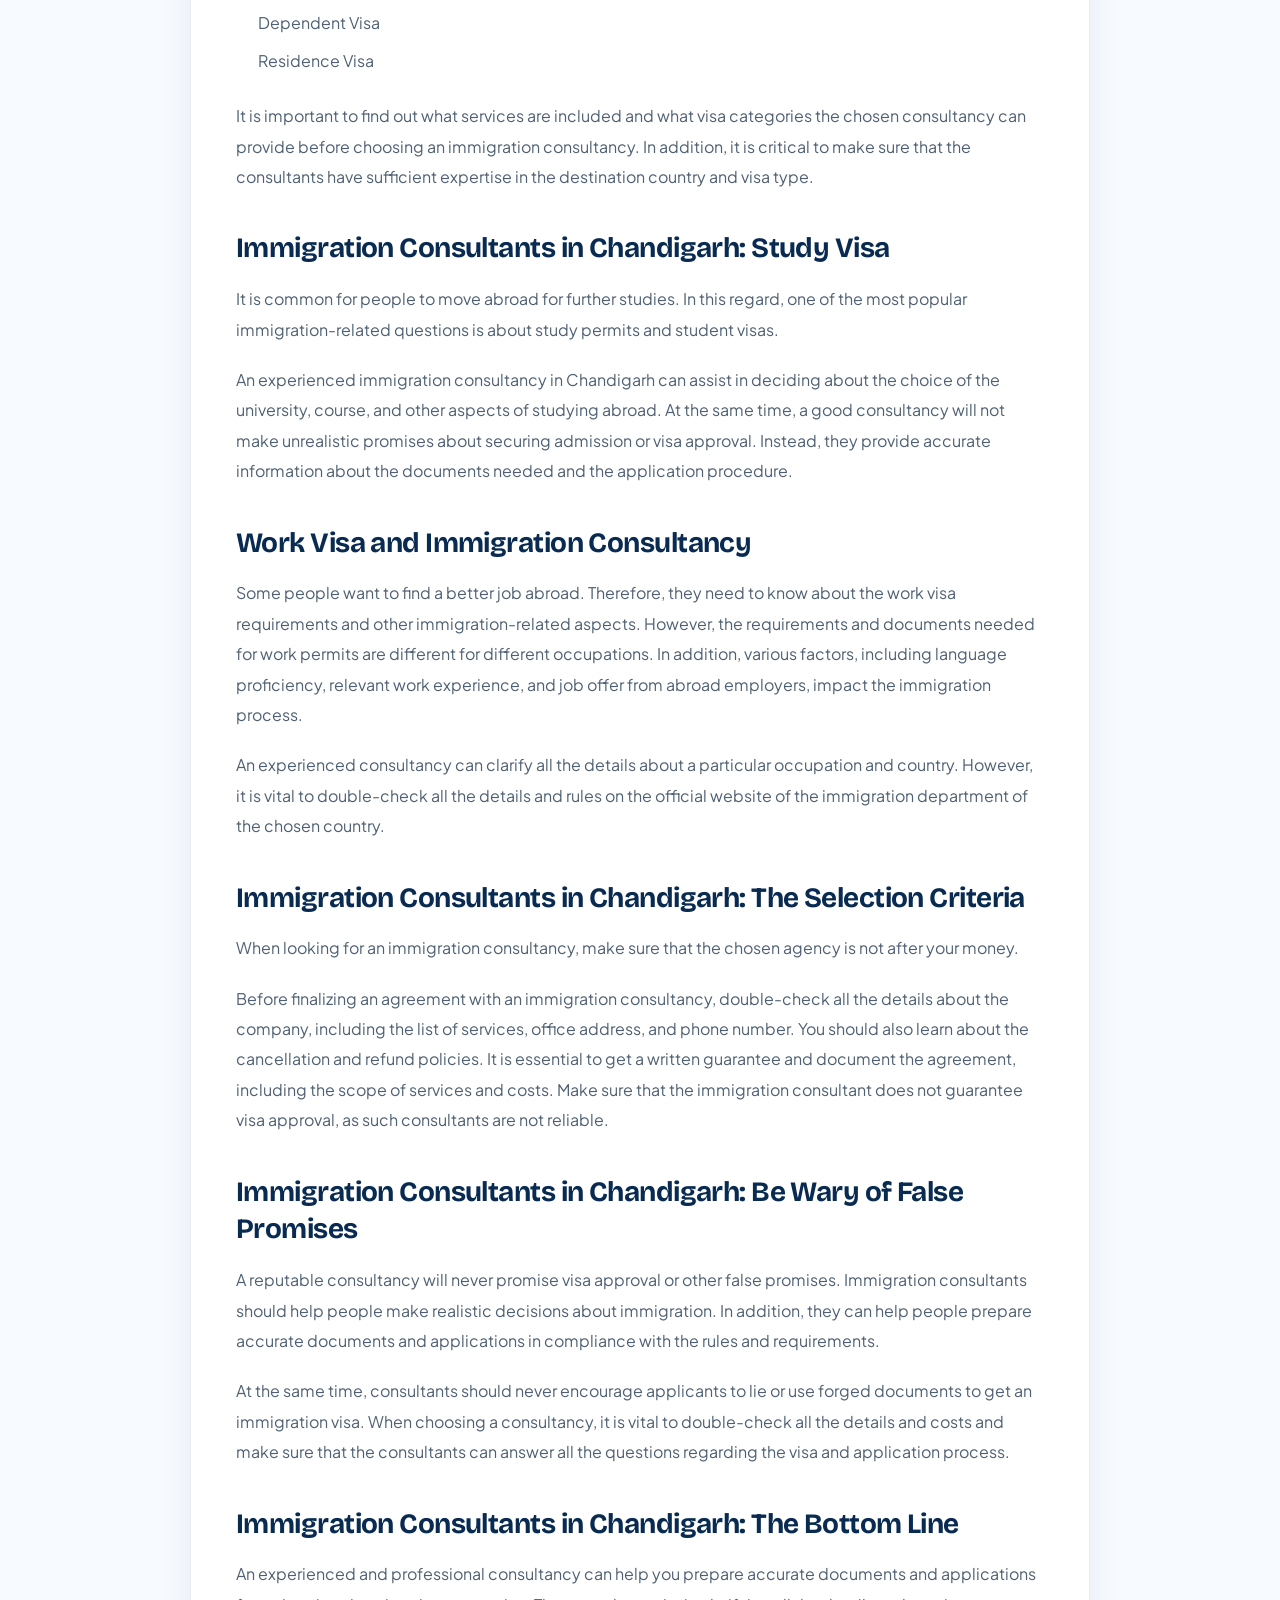
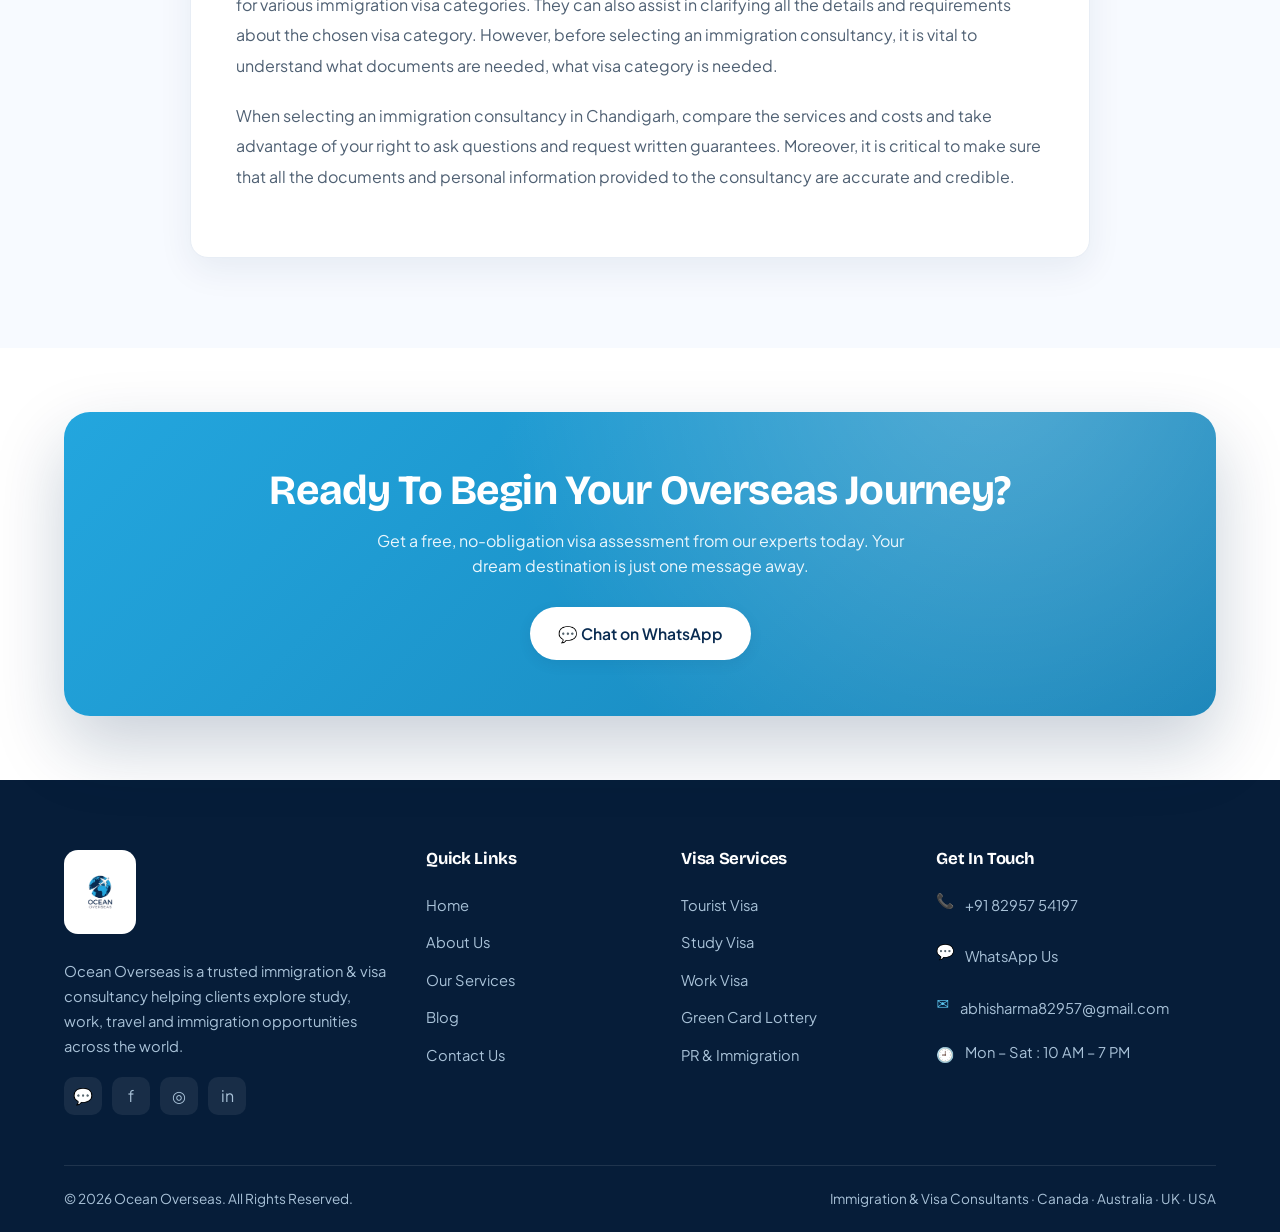
<file: blog/immigration-consultant-in-chandigarh.html>
<!DOCTYPE html>
<html lang="en">
<head>
  <meta charset="UTF-8" />
  <meta name="viewport" content="width=device-width, initial-scale=1.0" />

  <!-- ===== SEO ===== -->
  <title>Immigration Consultants in Chandigarh | Ocean Overseas</title>

  <meta
    name="description"
    content="Immigration Consultants in Chandigarh offer guidance for study, work, tourist, dependent and residence visas with documentation and application support."
  />

  <meta
    name="keywords"
    content="immigration consultants in chandigarh, immigration consultancy in chandigarh, immigration consultant in chandigarh, visa consultants in chandigarh, study visa consultants in chandigarh, work visa consultants in chandigarh"
  />

  <meta name="robots" content="index, follow" />
  <meta name="author" content="Ocean Overseas" />

  <link
    rel="canonical"
    href="https://ocean-xi-lime.vercel.app/blog/immigration-consultants-in-chandigarh.html"
  />

  <!-- ===== OPEN GRAPH ===== -->
  <meta property="og:type" content="article" />
  <meta
    property="og:title"
    content="Immigration Consultants in Chandigarh | Ocean Overseas"
  />
  <meta
    property="og:description"
    content="Immigration Consultants in Chandigarh offer guidance for study, work, tourist, dependent and residence visas with documentation and application support."
  />
  <meta
    property="og:url"
    content="https://ocean-xi-lime.vercel.app/blog/immigration-consultants-in-chandigarh.html"
  />
  <meta
    property="og:image"
    content="https://ocean-xi-lime.vercel.app/images/logo.png"
  />

  <meta name="twitter:card" content="summary_large_image" />

  <!-- ===== FAVICON ===== -->
  <link rel="icon" type="image/x-icon" href="../images/favicon.ico" />
  <link rel="icon" type="image/png" sizes="64x64" href="../images/favicon.png" />
  <link rel="apple-touch-icon" href="../images/apple-touch-icon.png" />
  <link rel="manifest" href="../site.webmanifest" />
  <meta name="theme-color" content="#092b51" />

  <!-- ===== FONTS ===== -->
  <link rel="preconnect" href="https://fonts.googleapis.com" />
  <link rel="preconnect" href="https://fonts.gstatic.com" crossorigin />
  <link
    href="https://fonts.googleapis.com/css2?family=Bricolage+Grotesque:opsz,wght@12..96,600;12..96,700;12..96,800&family=Plus+Jakarta+Sans:wght@400;500;600;700&display=swap"
    rel="stylesheet"
  />

  <!-- MAIN WEBSITE CSS -->
  <link rel="stylesheet" href="../css/style.css" />

  <!-- ===== BLOG POST CSS ===== -->
  <style>
    .post-hero {
      background: linear-gradient(135deg, #092b51 0%, #0d4775 55%, #159bd3 100%);
      padding: 75px 20px 85px;
      text-align: center;
      color: #fff;
    }

    .post-breadcrumb {
      display: flex;
      align-items: center;
      justify-content: center;
      gap: 8px;
      margin-bottom: 20px;
      color: rgba(255,255,255,.8);
      font-size: 14px;
      flex-wrap: wrap;
    }

    .post-breadcrumb a {
      color: #fff;
      text-decoration: none;
    }

    .post-hero h1 {
  max-width: 900px;
  margin: 0 auto 18px;
  font-size: clamp(2.1rem, 5vw, 3.5rem);
  line-height: 1.15;
  color: #ffffff !important;
}

    .post-meta {
      color: rgba(255,255,255,.82);
      font-size: 14px;
    }

    .post-area {
      background: #f7faff;
      padding: 70px 20px 90px;
    }

    .post-container {
      max-width: 900px;
      margin: 0 auto;
    }

    .post-content {
      background: #fff;
      border: 1px solid #e7edf5;
      border-radius: 18px;
      padding: 45px;
      box-shadow: 0 12px 35px rgba(9,43,81,.07);
    }

    .post-content h2 {
      color: #092b51;
      font-size: 1.75rem;
      line-height: 1.35;
      margin: 38px 0 16px;
    }

    .post-content h2:first-child {
      margin-top: 0;
    }

    .post-content p {
      color: #4f6073;
      font-size: 16px;
      line-height: 1.9;
      margin: 0 0 20px;
    }

    .post-content ul {
      margin: 0 0 25px 22px;
      padding: 0;
    }

    .post-content li {
      color: #4f6073;
      line-height: 1.9;
      margin-bottom: 8px;
    }

    .post-content a {
      color: #168fca;
    }

    @media (max-width: 650px) {
      .post-hero {
        padding: 60px 18px 65px;
      }

      .post-area {
        padding: 45px 15px 65px;
      }

      .post-content {
        padding: 28px 20px;
      }

      .post-content h2 {
        font-size: 1.45rem;
      }
    }
  </style>

  <!-- ===== ARTICLE SCHEMA ===== -->
  <script type="application/ld+json">
  {
    "@context": "https://schema.org",
    "@type": "Article",
    "headline": "Immigration Consultants in Chandigarh",
    "description": "Immigration Consultants in Chandigarh offer guidance for study, work, tourist, dependent and residence visas with documentation and application support.",
    "datePublished": "2026-10-21",
    "dateModified": "2026-10-21",
    "author": {
      "@type": "Organization",
      "name": "Ocean Overseas"
    },
    "publisher": {
      "@type": "Organization",
      "name": "Ocean Overseas"
    }
  }
  </script>

</head>

<body>

<!-- ===== TOP BAR ===== -->
<div class="topbar">
  <div class="container">

    <div class="topbar-left">
      <span>📞 <a href="tel:+918295754197">+91 82957 54197</a></span>
      <span>✉️ <a href="mailto:abhisharma82957@gmail.com">abhisharma82957@gmail.com</a></span>
      <span>🕘 Mon – Sat : 10 AM – 7 PM</span>
    </div>

    <div class="topbar-right">
      <span>Trusted by 2000+ clients</span>
    </div>

  </div>
</div>

<!-- ===== HEADER ===== -->
<header class="nav">

  <div class="nav-inner">

    <a href="../index.html" class="brand">
      <img
        src="../images/logo-2.png"
        alt="Ocean Overseas immigration consultants logo"
      />
    </a>

    <nav>
      <ul class="nav-links">

        <li>
          <a href="../index.html">Home</a>
        </li>

        <li>
          <a href="../about.html">About</a>
        </li>

        <li class="has-drop">

          <a href="../services.html">Our Services ▾</a>

          <div class="dropdown">

            <a href="../services.html#tourist">
              <span class="ic">✈️</span> Tourist / Visit Visa
            </a>

            <a href="../services.html#study">
              <span class="ic">🎓</span> Study Visa
            </a>

            <a href="../services.html#work">
              <span class="ic">💼</span> Work Visa
            </a>

            <a href="../services.html#lottery">
              <span class="ic">🎫</span> Green Card Lottery
            </a>

            <a href="../services.html#pr">
              <span class="ic">🛂</span> PR &amp; Immigration
            </a>

            <a href="../services.html#business">
              <span class="ic">📈</span> Business / Investor
            </a>

            <a href="../services.html#family">
              <span class="ic">👨‍👩‍👧</span> Family / Spouse
            </a>

          </div>

        </li>

        <li>
          <a href="./" class="active">Blog</a>
        </li>

        <li>
          <a href="../contact.html">Contact Us</a>
        </li>

      </ul>
    </nav>

    <div class="nav-cta">
      <a href="../contact.html" class="btn btn-primary">
        Free Assessment
      </a>
    </div>

    <button class="hamburger" aria-label="Open menu">
      <span></span>
      <span></span>
      <span></span>
    </button>

  </div>

</header>

<!-- ===== MOBILE MENU ===== -->
<div class="overlay"></div>

<aside class="drawer">

  <button class="close" aria-label="Close menu">×</button>

  <div style="clear:both;height:8px"></div>

  <a href="../index.html">Home</a>

  <a href="../about.html">About</a>

  <a href="../services.html">Our Services</a>

  <div class="sub">
    <a href="../services.html#tourist">— Tourist / Visit Visa</a>
    <a href="../services.html#study">— Study Visa</a>
    <a href="../services.html#work">— Work Visa</a>
    <a href="../services.html#lottery">— Green Card Lottery</a>
    <a href="../services.html#pr">— PR &amp; Immigration</a>
    <a href="../services.html#business">— Business / Investor</a>
    <a href="../services.html#family">— Family / Spouse</a>
  </div>

  <a href="./">Blog</a>

  <a href="../contact.html">Contact Us</a>

  <a
    href="../contact.html"
    class="btn btn-primary"
    style="margin-top:18px;justify-content:center">
    Free Assessment
  </a>

</aside>

<!-- ===== BLOG HERO ===== -->
<section class="post-hero">

  <div class="post-breadcrumb">
    <a href="../index.html">Home</a>
    <span>›</span>
    <a href="./">Blog</a>
    <span>›</span>
    <span>Immigration Consultants in Chandigarh</span>
  </div>

  <h1>Immigration Consultants in Chandigarh</h1>

  <div class="post-meta">
    Immigration • October 21, 2026 • 5 min read
  </div>

</section>

<!-- ===== BLOG CONTENT ===== -->
<main class="post-area">

  <div class="post-container">

    <article class="post-content">

      <p>Going abroad for work, travel, studies or family purposes is a dream of many people. At the same time, the process of obtaining a visa and other immigration details can be confusing and overwhelming. <a href="https://ocean-xi-lime.vercel.app/index.html"><strong>Immigration consultancies in Chandigarh</strong></a> can guide people through the process and ensure that the documents are correctly submitted.</p>

      <p>Chandigarh is a place where many people live in order to study and work. People can choose between traveling to Australia, Canada, New Zealand, UK, Europe, and other countries. Immigration consultancy in Chandigarh can help anyone get the required visa to fulfill their dream of going abroad.</p>

      <h2>Immigration Consultants in Chandigarh: Why To Choose Us?</h2>

      <p>The rules and regulations about immigration are different for different destination countries and even for different categories of visas. As a result, it can be challenging for people to obtain the necessary information about the documents they need to submit, the application procedure, and other aspects.</p>

      <p>However, an experienced immigration consultancy in Chandigarh will help you choose an appropriate visa category based on your travel purposes, level of language proficiency, financial capabilities, and other factors.</p>

      <p>Moreover, such consultancies can guide individuals and answer their questions about required documents, application procedures, visa processing time, and other details. Instead of trusting random pieces of information, you can rely on the answers provided by professionals and get accurate and credible information.</p>

      <h2>What Do Immigration Consultants Offer?</h2>

      <p>An immigration consultancy can provide visa services for different visa categories. For example, experienced immigration consultants in Chandigarh offer the following services:</p>

      <ul>
        <li>Study visa</li>
        <li>Tourist visa</li>
        <li>Work Visa</li>
        <li>Dependent Visa</li>
        <li>Residence Visa</li>
      </ul>

      <p>It is important to find out what services are included and what visa categories the chosen consultancy can provide before choosing an immigration consultancy. In addition, it is critical to make sure that the consultants have sufficient expertise in the destination country and visa type.</p>

      <h2>Immigration Consultants in Chandigarh: Study Visa</h2>

      <p>It is common for people to move abroad for further studies. In this regard, one of the most popular immigration-related questions is about study permits and student visas.</p>

      <p>An experienced immigration consultancy in Chandigarh can assist in deciding about the choice of the university, course, and other aspects of studying abroad. At the same time, a good consultancy will not make unrealistic promises about securing admission or visa approval. Instead, they provide accurate information about the documents needed and the application procedure.</p>

      <h2>Work Visa and Immigration Consultancy</h2>

      <p>Some people want to find a better job abroad. Therefore, they need to know about the work visa requirements and other immigration-related aspects. However, the requirements and documents needed for work permits are different for different occupations. In addition, various factors, including language proficiency, relevant work experience, and job offer from abroad employers, impact the immigration process.</p>

      <p>An experienced consultancy can clarify all the details about a particular occupation and country. However, it is vital to double-check all the details and rules on the official website of the immigration department of the chosen country.</p>

      <h2>Immigration Consultants in Chandigarh: The Selection Criteria</h2>

      <p>When looking for an immigration consultancy, make sure that the chosen agency is not after your money.</p>

      <p>Before finalizing an agreement with an immigration consultancy, double-check all the details about the company, including the list of services, office address, and phone number. You should also learn about the cancellation and refund policies. It is essential to get a written guarantee and document the agreement, including the scope of services and costs. Make sure that the immigration consultant does not guarantee visa approval, as such consultants are not reliable.</p>

      <h2>Immigration Consultants in Chandigarh: Be Wary of False Promises</h2>

      <p>A reputable consultancy will never promise visa approval or other false promises. Immigration consultants should help people make realistic decisions about immigration. In addition, they can help people prepare accurate documents and applications in compliance with the rules and requirements.</p>

      <p>At the same time, consultants should never encourage applicants to lie or use forged documents to get an immigration visa. When choosing a consultancy, it is vital to double-check all the details and costs and make sure that the consultants can answer all the questions regarding the visa and application process.</p>

      <h2>Immigration Consultants in Chandigarh: The Bottom Line</h2>

      <p>An experienced and professional consultancy can help you prepare accurate documents and applications for various immigration visa categories. They can also assist in clarifying all the details and requirements about the chosen visa category. However, before selecting an immigration consultancy, it is vital to understand what documents are needed, what visa category is needed.</p>

      <p>When selecting an immigration consultancy in Chandigarh, compare the services and costs and take advantage of your right to ask questions and request written guarantees. Moreover, it is critical to make sure that all the documents and personal information provided to the consultancy are accurate and credible.</p>

    </article>

  </div>

</main>

<!-- ===== CTA ===== -->
<section class="section-sm">

  <div class="container">

    <div class="cta-band">

      <h2>Ready To Begin Your Overseas Journey?</h2>

      <p>
        Get a free, no-obligation visa assessment from our experts today.
        Your dream destination is just one message away.
      </p>

      <a
        href="https://wa.me/918295754197?text=Hello%20Ocean%20Overseas%2C%20I%20would%20like%20a%20free%20visa%20consultation."
        target="_blank"
        rel="noopener"
        class="btn btn-light">
        💬 Chat on WhatsApp
      </a>

    </div>

  </div>

</section>

<!-- ===== FOOTER ===== -->
<footer class="site">

  <div class="container">

    <div class="foot-grid">

      <div>

        <a href="../index.html" class="fbrand">
          <img src="../images/logo-2.png" alt="Ocean Overseas logo" />
        </a>

        <p class="fabout">
          Ocean Overseas is a trusted immigration &amp; visa consultancy
          helping clients explore study, work, travel and immigration
          opportunities across the world.
        </p>

        <div class="fsoc">

          <a
            href="https://wa.me/918295754197"
            target="_blank"
            rel="noopener"
            aria-label="WhatsApp">💬</a>

          <a href="#" aria-label="Facebook">f</a>

          <a href="#" aria-label="Instagram">◎</a>

          <a href="#" aria-label="LinkedIn">in</a>

        </div>

      </div>

      <div class="fcol">

        <h4>Quick Links</h4>

        <a href="../index.html">Home</a>
        <a href="../about.html">About Us</a>
        <a href="../services.html">Our Services</a>
        <a href="./">Blog</a>
        <a href="../contact.html">Contact Us</a>

      </div>

      <div class="fcol">

        <h4>Visa Services</h4>

        <a href="../services.html#tourist">Tourist Visa</a>
        <a href="../services.html#study">Study Visa</a>
        <a href="../services.html#work">Work Visa</a>
        <a href="../services.html#lottery">Green Card Lottery</a>
        <a href="../services.html#pr">PR &amp; Immigration</a>

      </div>

      <div class="fcol">

        <h4>Get In Touch</h4>

        <ul class="foot-contact">

          <li>
            <span class="ic">📞</span>
            <a href="tel:+918295754197">
              +91 82957 54197
            </a>
          </li>

          <li>
            <span class="ic">💬</span>
            <a
              href="https://wa.me/918295754197"
              target="_blank"
              rel="noopener">
              WhatsApp Us
            </a>
          </li>

          <li>
            <span class="ic">✉️</span>
            <a href="mailto:abhisharma82957@gmail.com">
              abhisharma82957@gmail.com
            </a>
          </li>

          <li>
            <span class="ic">🕘</span>
            Mon – Sat : 10 AM – 7 PM
          </li>

        </ul>

      </div>

    </div>

    <div class="foot-bottom">

      <span>
        © <span id="year">2026</span> Ocean Overseas.
        All Rights Reserved.
      </span>

      <span>
        Immigration &amp; Visa Consultants · Canada · Australia · UK · USA
      </span>

    </div>

  </div>

</footer>

<!-- ===== FLOATING WHATSAPP ===== -->
<div class="wa-float">

  <span class="wa-tip">Chat with us!</span>

  <a
    href="https://wa.me/918295754197?text=Hello%20Ocean%20Overseas%2C%20I%20need%20help%20with%20a%20visa."
    target="_blank"
    rel="noopener"
    aria-label="Chat on WhatsApp">

    <svg viewBox="0 0 32 32" xmlns="http://www.w3.org/2000/svg">

      <path
        fill="#fff"
        d="M16 3C9.4 3 4 8.4 4 15c0 2.1.6 4.2 1.6 6L4 29l8.2-1.6c1.8.9 3.8 1.4 5.8 1.4 6.6 0 12-5.4 12-12S22.6 3 16 3zm0 21.8c-1.8 0-3.5-.5-5-1.4l-.4-.2-4.3.8.8-4.2-.2-.4c-1-1.6-1.5-3.4-1.5-5.3C5.4 9.6 10.1 5 16 5s10.6 4.6 10.6 10.3S21.9 24.8 16 24.8zm5.9-7.6c-.3-.2-1.9-.9-2.2-1-.3-.1-.5-.2-.7.2-.2.3-.8 1-.9 1.2-.2.2-.3.2-.6.1-.3-.2-1.4-.5-2.6-1.6-1-.9-1.6-1.9-1.8-2.3-.2-.3 0-.5.1-.7.1-.1.3-.3.4-.5.2-.2.2-.3.3-.5.1-.2.1-.4 0-.5-.1-.2-.7-1.7-1-2.3-.3-.6-.5-.5-.7-.5h-.6c-.2 0-.5.1-.8.4-.3.3-1 1-1 2.5s1.1 2.9 1.2 3.1c.2.2 2.1 3.3 5.2 4.6.7.3 1.3.5 1.7.6.7.2 1.4.2 1.9.1.6-.1 1.9-.8 2.1-1.5.3-.7.3-1.4.2-1.5-.1-.2-.3-.2-.6-.4z"
      />

    </svg>

  </a>

</div>

<!-- MAIN WEBSITE JS -->
<script src="../js/script.js"></script>

</body>
</html>
</file>
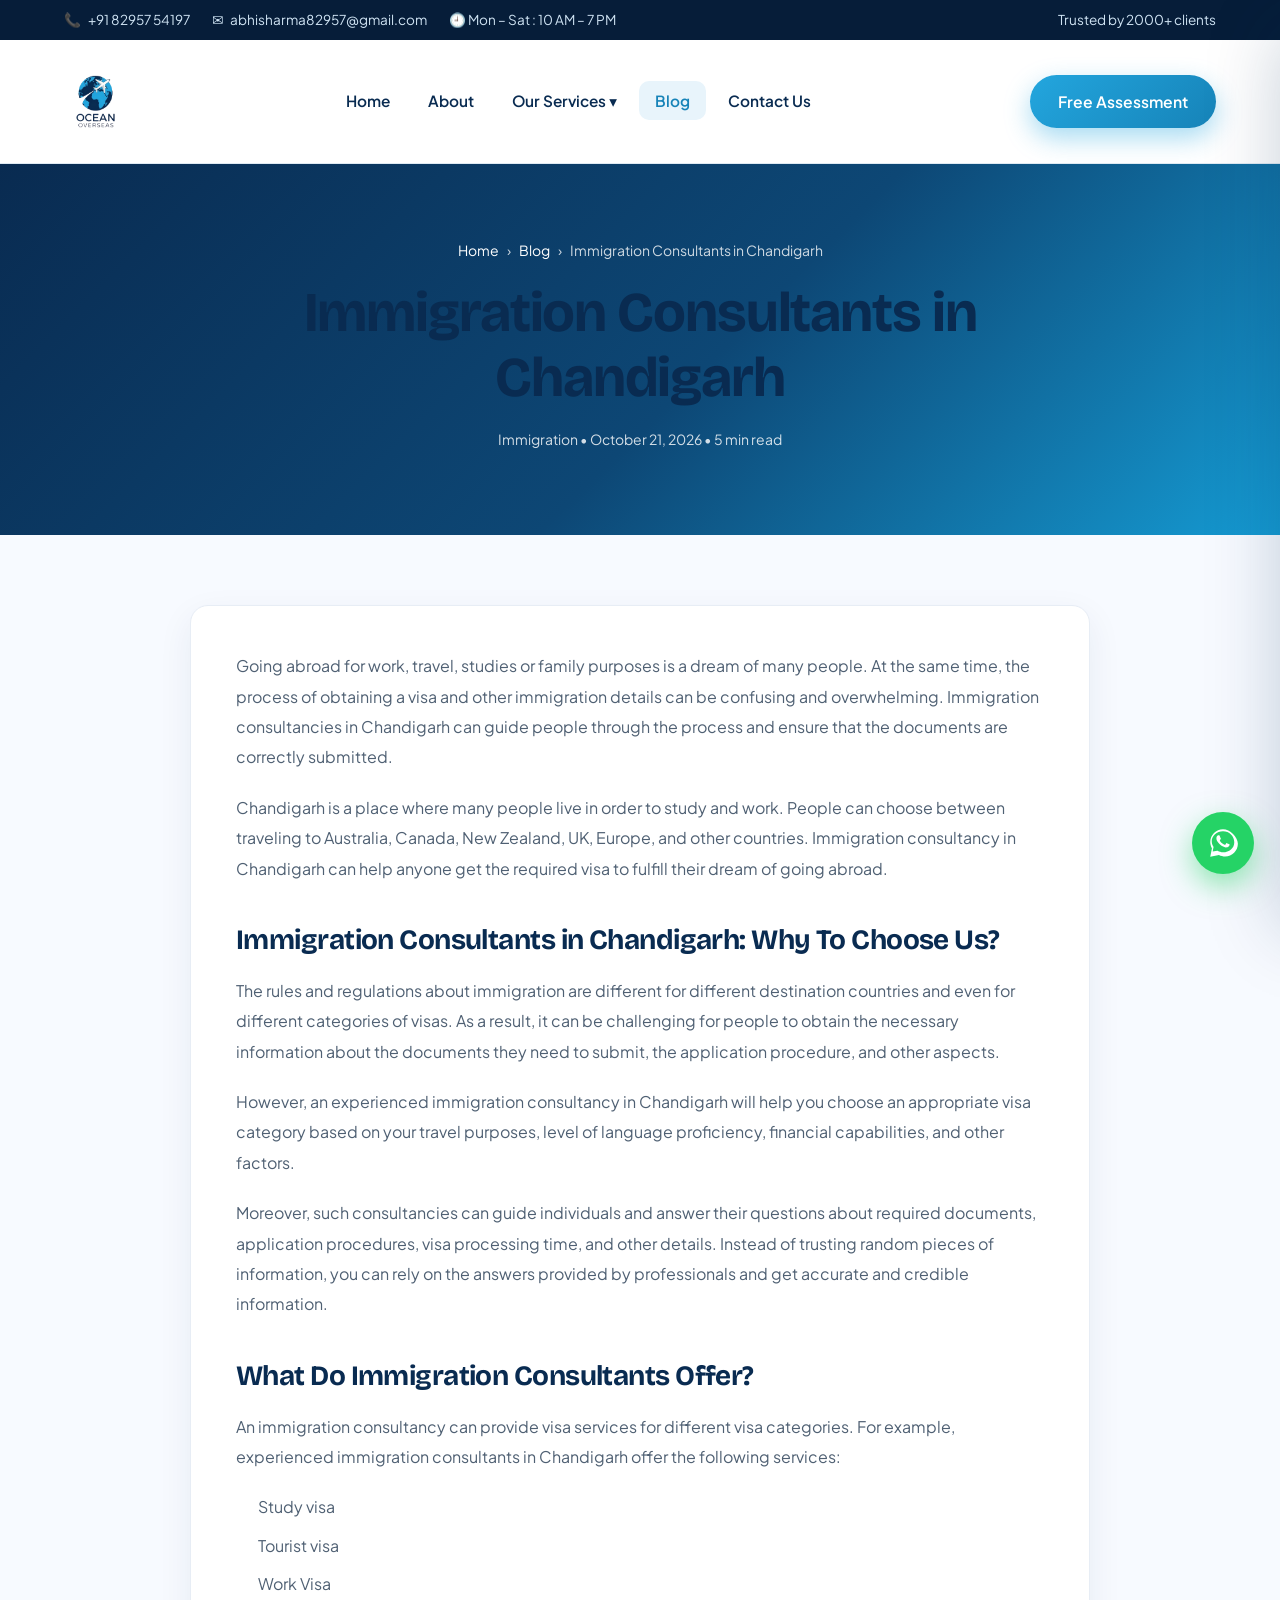
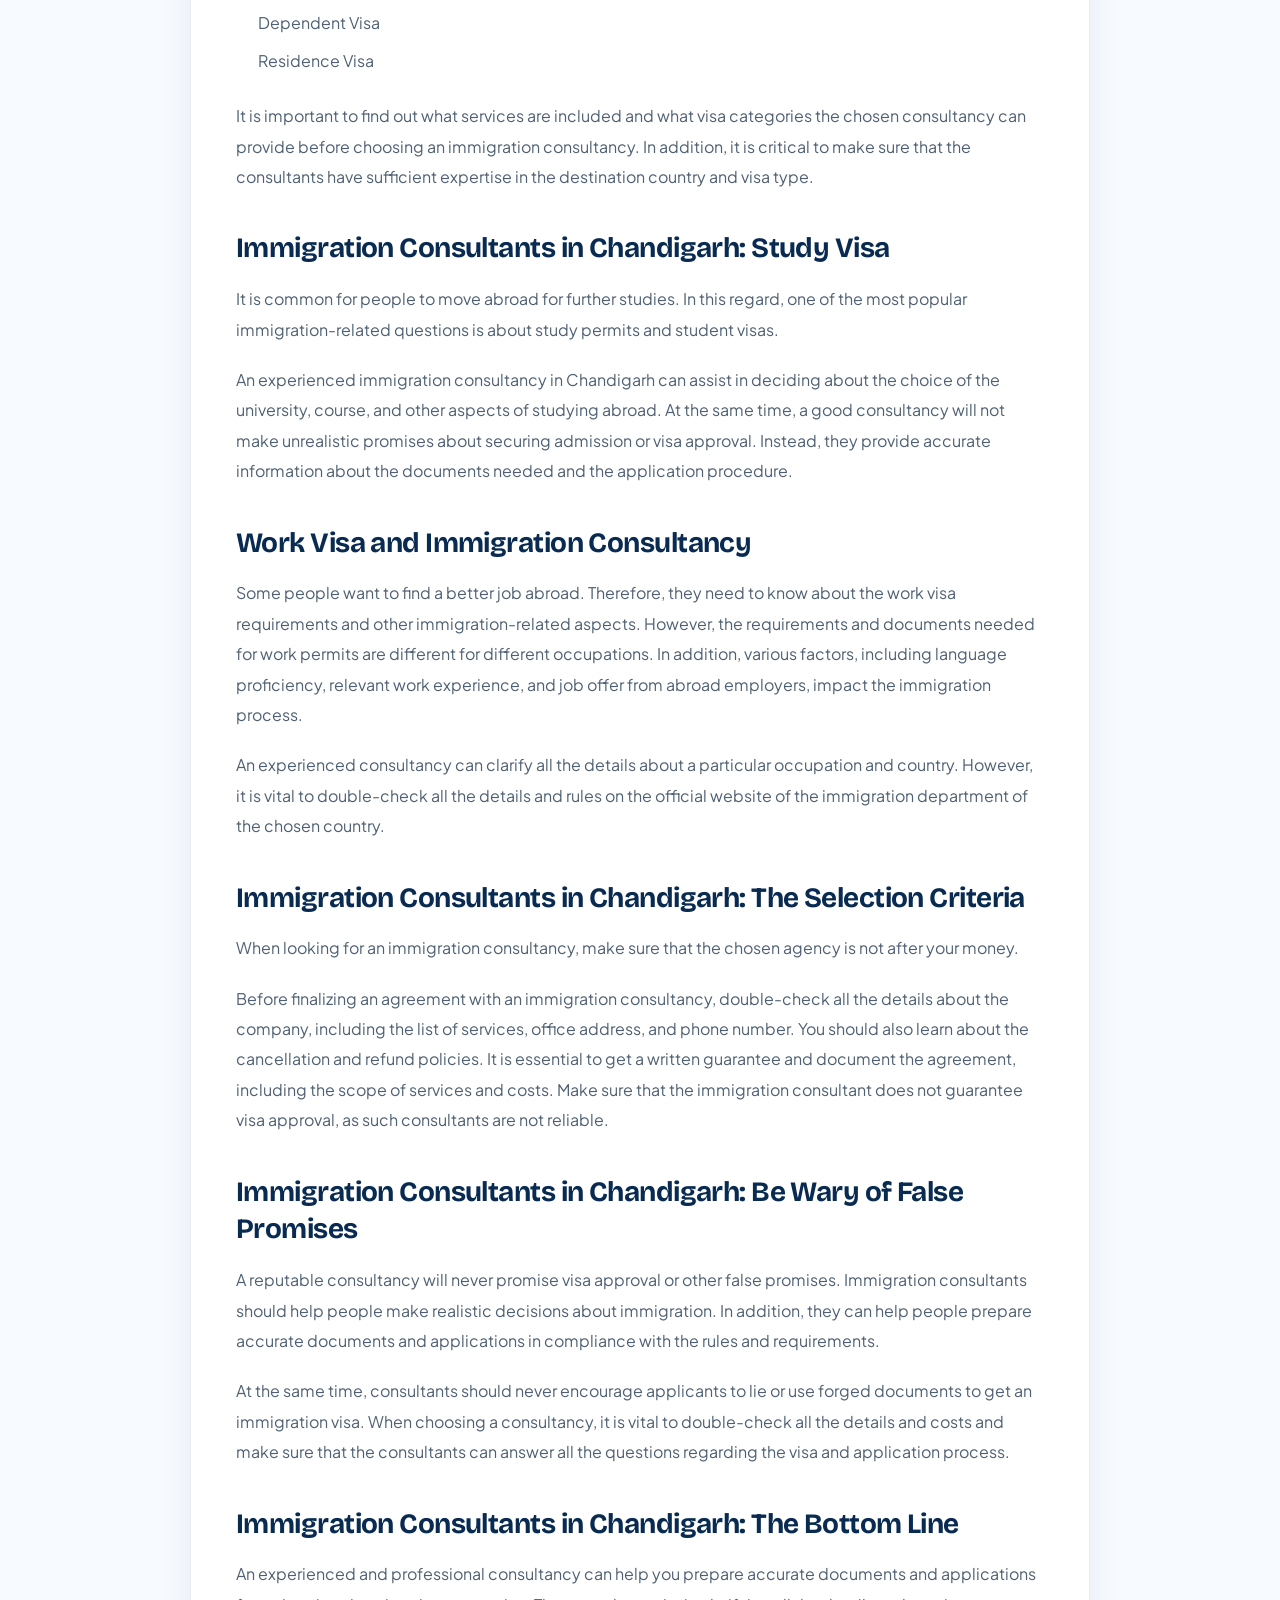
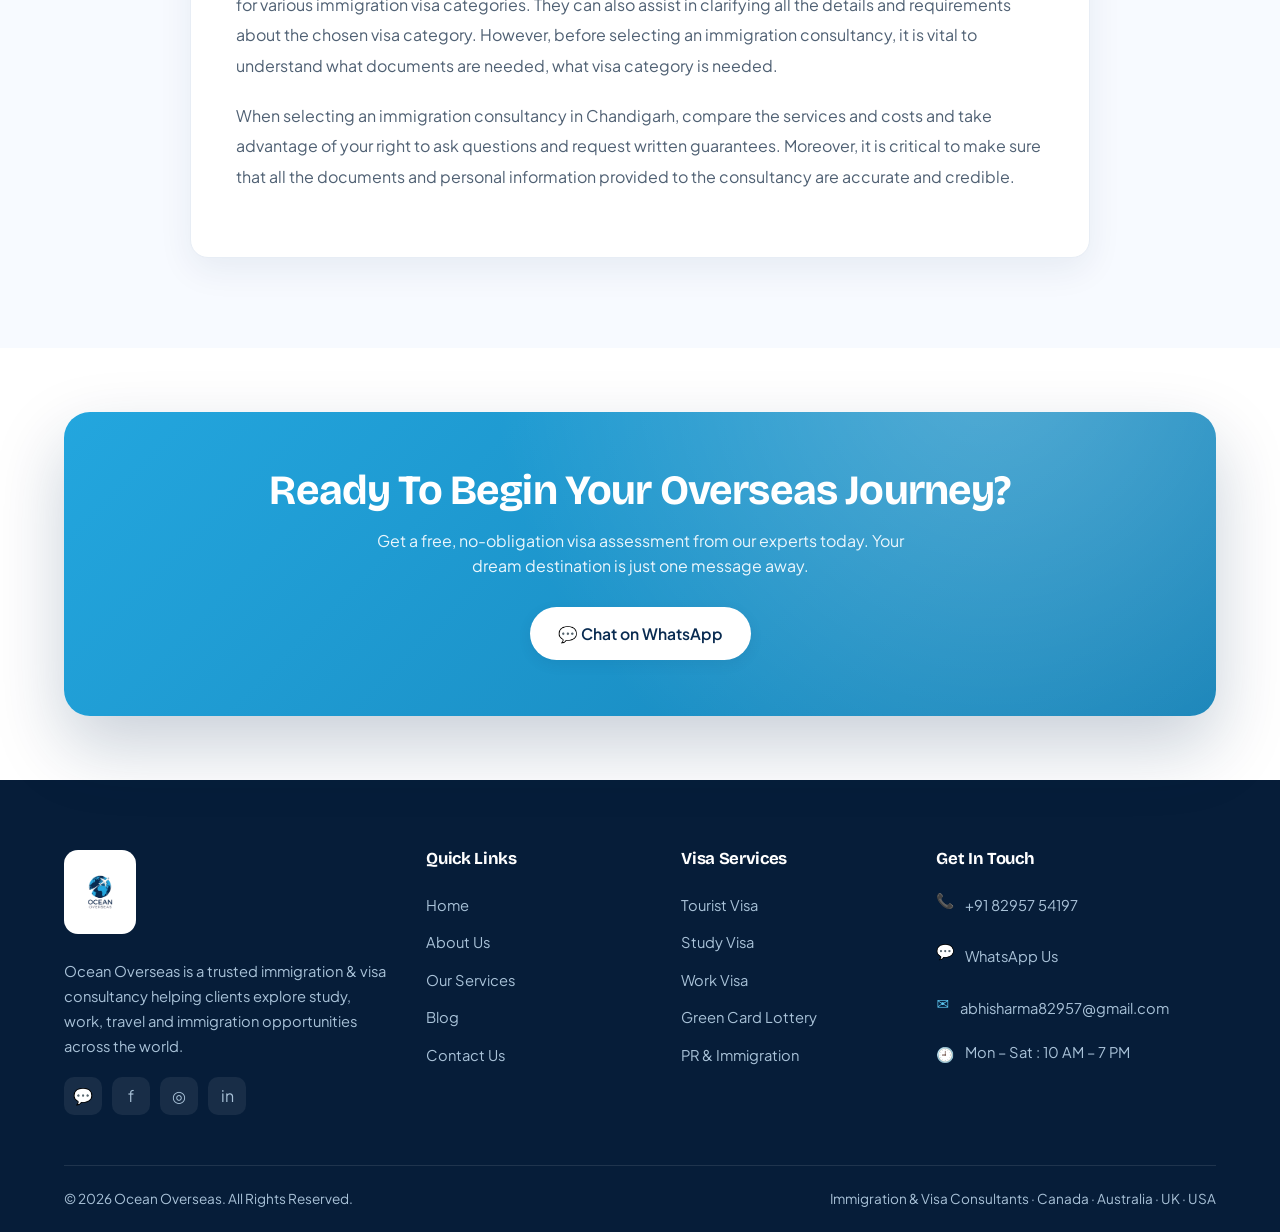
<file: blog/immigration-consultants-in-chandigarh.html>
<!DOCTYPE html>
<html lang="en">
<head>
  <meta charset="UTF-8" />
  <meta name="viewport" content="width=device-width, initial-scale=1.0" />

  <!-- ===== SEO ===== -->
  <title>Immigration Consultants in Chandigarh | Ocean Overseas</title>

  <meta
    name="description"
    content="Immigration Consultants in Chandigarh offer guidance for study, work, tourist, dependent and residence visas with documentation and application support."
  />

  <meta
    name="keywords"
    content="immigration consultants in chandigarh, immigration consultancy in chandigarh, immigration consultant in chandigarh, visa consultants in chandigarh, study visa consultants in chandigarh, work visa consultants in chandigarh"
  />

  <meta name="robots" content="index, follow" />
  <meta name="author" content="Ocean Overseas" />

  <link
    rel="canonical"
    href="https://ocean-xi-lime.vercel.app/blog/immigration-consultants-in-chandigarh.html"
  />

  <!-- ===== OPEN GRAPH ===== -->
  <meta property="og:type" content="article" />
  <meta
    property="og:title"
    content="Immigration Consultants in Chandigarh | Ocean Overseas"
  />
  <meta
    property="og:description"
    content="Immigration Consultants in Chandigarh offer guidance for study, work, tourist, dependent and residence visas with documentation and application support."
  />
  <meta
    property="og:url"
    content="https://ocean-xi-lime.vercel.app/blog/immigration-consultants-in-chandigarh.html"
  />
  <meta
    property="og:image"
    content="https://ocean-xi-lime.vercel.app/images/logo.png"
  />

  <meta name="twitter:card" content="summary_large_image" />

  <!-- ===== FAVICON ===== -->
  <link rel="icon" type="image/x-icon" href="../images/favicon.ico" />
  <link rel="icon" type="image/png" sizes="64x64" href="../images/favicon.png" />
  <link rel="apple-touch-icon" href="../images/apple-touch-icon.png" />
  <link rel="manifest" href="../site.webmanifest" />
  <meta name="theme-color" content="#092b51" />

  <!-- ===== FONTS ===== -->
  <link rel="preconnect" href="https://fonts.googleapis.com" />
  <link rel="preconnect" href="https://fonts.gstatic.com" crossorigin />
  <link
    href="https://fonts.googleapis.com/css2?family=Bricolage+Grotesque:opsz,wght@12..96,600;12..96,700;12..96,800&family=Plus+Jakarta+Sans:wght@400;500;600;700&display=swap"
    rel="stylesheet"
  />

  <!-- MAIN WEBSITE CSS -->
  <link rel="stylesheet" href="../css/style.css" />

  <!-- ===== BLOG POST CSS ===== -->
  <style>
    .post-hero {
      background: linear-gradient(135deg, #092b51 0%, #0d4775 55%, #159bd3 100%);
      padding: 75px 20px 85px;
      text-align: center;
      color: #fff;
    }

    .post-breadcrumb {
      display: flex;
      align-items: center;
      justify-content: center;
      gap: 8px;
      margin-bottom: 20px;
      color: rgba(255,255,255,.8);
      font-size: 14px;
      flex-wrap: wrap;
    }

    .post-breadcrumb a {
      color: #fff;
      text-decoration: none;
    }

    .post-hero h1 {
      max-width: 900px;
      margin: 0 auto 18px;
      font-size: clamp(2.1rem, 5vw, 3.5rem);
      line-height: 1.15;
    }

    .post-meta {
      color: rgba(255,255,255,.82);
      font-size: 14px;
    }

    .post-area {
      background: #f7faff;
      padding: 70px 20px 90px;
    }

    .post-container {
      max-width: 900px;
      margin: 0 auto;
    }

    .post-content {
      background: #fff;
      border: 1px solid #e7edf5;
      border-radius: 18px;
      padding: 45px;
      box-shadow: 0 12px 35px rgba(9,43,81,.07);
    }

    .post-content h2 {
      color: #092b51;
      font-size: 1.75rem;
      line-height: 1.35;
      margin: 38px 0 16px;
    }

    .post-content h2:first-child {
      margin-top: 0;
    }

    .post-content p {
      color: #4f6073;
      font-size: 16px;
      line-height: 1.9;
      margin: 0 0 20px;
    }

    .post-content ul {
      margin: 0 0 25px 22px;
      padding: 0;
    }

    .post-content li {
      color: #4f6073;
      line-height: 1.9;
      margin-bottom: 8px;
    }

    .post-content a {
      color: #168fca;
    }

    @media (max-width: 650px) {
      .post-hero {
        padding: 60px 18px 65px;
      }

      .post-area {
        padding: 45px 15px 65px;
      }

      .post-content {
        padding: 28px 20px;
      }

      .post-content h2 {
        font-size: 1.45rem;
      }
    }
  </style>

  <!-- ===== ARTICLE SCHEMA ===== -->
  <script type="application/ld+json">
  {
    "@context": "https://schema.org",
    "@type": "Article",
    "headline": "Immigration Consultants in Chandigarh",
    "description": "Immigration Consultants in Chandigarh offer guidance for study, work, tourist, dependent and residence visas with documentation and application support.",
    "datePublished": "2026-10-21",
    "dateModified": "2026-10-21",
    "author": {
      "@type": "Organization",
      "name": "Ocean Overseas"
    },
    "publisher": {
      "@type": "Organization",
      "name": "Ocean Overseas"
    }
  }
  </script>

</head>

<body>

<!-- ===== TOP BAR ===== -->
<div class="topbar">
  <div class="container">

    <div class="topbar-left">
      <span>📞 <a href="tel:+918295754197">+91 82957 54197</a></span>
      <span>✉️ <a href="mailto:abhisharma82957@gmail.com">abhisharma82957@gmail.com</a></span>
      <span>🕘 Mon – Sat : 10 AM – 7 PM</span>
    </div>

    <div class="topbar-right">
      <span>Trusted by 2000+ clients</span>
    </div>

  </div>
</div>

<!-- ===== HEADER ===== -->
<header class="nav">

  <div class="nav-inner">

    <a href="../index.html" class="brand">
      <img
        src="../images/logo-2.png"
        alt="Ocean Overseas immigration consultants logo"
      />
    </a>

    <nav>
      <ul class="nav-links">

        <li>
          <a href="../index.html">Home</a>
        </li>

        <li>
          <a href="../about.html">About</a>
        </li>

        <li class="has-drop">

          <a href="../services.html">Our Services ▾</a>

          <div class="dropdown">

            <a href="../services.html#tourist">
              <span class="ic">✈️</span> Tourist / Visit Visa
            </a>

            <a href="../services.html#study">
              <span class="ic">🎓</span> Study Visa
            </a>

            <a href="../services.html#work">
              <span class="ic">💼</span> Work Visa
            </a>

            <a href="../services.html#lottery">
              <span class="ic">🎫</span> Green Card Lottery
            </a>

            <a href="../services.html#pr">
              <span class="ic">🛂</span> PR &amp; Immigration
            </a>

            <a href="../services.html#business">
              <span class="ic">📈</span> Business / Investor
            </a>

            <a href="../services.html#family">
              <span class="ic">👨‍👩‍👧</span> Family / Spouse
            </a>

          </div>

        </li>

        <li>
          <a href="./" class="active">Blog</a>
        </li>

        <li>
          <a href="../contact.html">Contact Us</a>
        </li>

      </ul>
    </nav>

    <div class="nav-cta">
      <a href="../contact.html" class="btn btn-primary">
        Free Assessment
      </a>
    </div>

    <button class="hamburger" aria-label="Open menu">
      <span></span>
      <span></span>
      <span></span>
    </button>

  </div>

</header>

<!-- ===== MOBILE MENU ===== -->
<div class="overlay"></div>

<aside class="drawer">

  <button class="close" aria-label="Close menu">×</button>

  <div style="clear:both;height:8px"></div>

  <a href="../index.html">Home</a>

  <a href="../about.html">About</a>

  <a href="../services.html">Our Services</a>

  <div class="sub">
    <a href="../services.html#tourist">— Tourist / Visit Visa</a>
    <a href="../services.html#study">— Study Visa</a>
    <a href="../services.html#work">— Work Visa</a>
    <a href="../services.html#lottery">— Green Card Lottery</a>
    <a href="../services.html#pr">— PR &amp; Immigration</a>
    <a href="../services.html#business">— Business / Investor</a>
    <a href="../services.html#family">— Family / Spouse</a>
  </div>

  <a href="./">Blog</a>

  <a href="../contact.html">Contact Us</a>

  <a
    href="../contact.html"
    class="btn btn-primary"
    style="margin-top:18px;justify-content:center">
    Free Assessment
  </a>

</aside>

<!-- ===== BLOG HERO ===== -->
<section class="post-hero">

  <div class="post-breadcrumb">
    <a href="../index.html">Home</a>
    <span>›</span>
    <a href="./">Blog</a>
    <span>›</span>
    <span>Immigration Consultants in Chandigarh</span>
  </div>

  <h1>Immigration Consultants in Chandigarh</h1>

  <div class="post-meta">
    Immigration • October 21, 2026 • 5 min read
  </div>

</section>

<!-- ===== BLOG CONTENT ===== -->
<main class="post-area">

  <div class="post-container">

    <article class="post-content">

      <p>Going abroad for work, travel, studies or family purposes is a dream of many people. At the same time, the process of obtaining a visa and other immigration details can be confusing and overwhelming. Immigration consultancies in Chandigarh can guide people through the process and ensure that the documents are correctly submitted.</p>

      <p>Chandigarh is a place where many people live in order to study and work. People can choose between traveling to Australia, Canada, New Zealand, UK, Europe, and other countries. Immigration consultancy in Chandigarh can help anyone get the required visa to fulfill their dream of going abroad.</p>

      <h2>Immigration Consultants in Chandigarh: Why To Choose Us?</h2>

      <p>The rules and regulations about immigration are different for different destination countries and even for different categories of visas. As a result, it can be challenging for people to obtain the necessary information about the documents they need to submit, the application procedure, and other aspects.</p>

      <p>However, an experienced immigration consultancy in Chandigarh will help you choose an appropriate visa category based on your travel purposes, level of language proficiency, financial capabilities, and other factors.</p>

      <p>Moreover, such consultancies can guide individuals and answer their questions about required documents, application procedures, visa processing time, and other details. Instead of trusting random pieces of information, you can rely on the answers provided by professionals and get accurate and credible information.</p>

      <h2>What Do Immigration Consultants Offer?</h2>

      <p>An immigration consultancy can provide visa services for different visa categories. For example, experienced immigration consultants in Chandigarh offer the following services:</p>

      <ul>
        <li>Study visa</li>
        <li>Tourist visa</li>
        <li>Work Visa</li>
        <li>Dependent Visa</li>
        <li>Residence Visa</li>
      </ul>

      <p>It is important to find out what services are included and what visa categories the chosen consultancy can provide before choosing an immigration consultancy. In addition, it is critical to make sure that the consultants have sufficient expertise in the destination country and visa type.</p>

      <h2>Immigration Consultants in Chandigarh: Study Visa</h2>

      <p>It is common for people to move abroad for further studies. In this regard, one of the most popular immigration-related questions is about study permits and student visas.</p>

      <p>An experienced immigration consultancy in Chandigarh can assist in deciding about the choice of the university, course, and other aspects of studying abroad. At the same time, a good consultancy will not make unrealistic promises about securing admission or visa approval. Instead, they provide accurate information about the documents needed and the application procedure.</p>

      <h2>Work Visa and Immigration Consultancy</h2>

      <p>Some people want to find a better job abroad. Therefore, they need to know about the work visa requirements and other immigration-related aspects. However, the requirements and documents needed for work permits are different for different occupations. In addition, various factors, including language proficiency, relevant work experience, and job offer from abroad employers, impact the immigration process.</p>

      <p>An experienced consultancy can clarify all the details about a particular occupation and country. However, it is vital to double-check all the details and rules on the official website of the immigration department of the chosen country.</p>

      <h2>Immigration Consultants in Chandigarh: The Selection Criteria</h2>

      <p>When looking for an immigration consultancy, make sure that the chosen agency is not after your money.</p>

      <p>Before finalizing an agreement with an immigration consultancy, double-check all the details about the company, including the list of services, office address, and phone number. You should also learn about the cancellation and refund policies. It is essential to get a written guarantee and document the agreement, including the scope of services and costs. Make sure that the immigration consultant does not guarantee visa approval, as such consultants are not reliable.</p>

      <h2>Immigration Consultants in Chandigarh: Be Wary of False Promises</h2>

      <p>A reputable consultancy will never promise visa approval or other false promises. Immigration consultants should help people make realistic decisions about immigration. In addition, they can help people prepare accurate documents and applications in compliance with the rules and requirements.</p>

      <p>At the same time, consultants should never encourage applicants to lie or use forged documents to get an immigration visa. When choosing a consultancy, it is vital to double-check all the details and costs and make sure that the consultants can answer all the questions regarding the visa and application process.</p>

      <h2>Immigration Consultants in Chandigarh: The Bottom Line</h2>

      <p>An experienced and professional consultancy can help you prepare accurate documents and applications for various immigration visa categories. They can also assist in clarifying all the details and requirements about the chosen visa category. However, before selecting an immigration consultancy, it is vital to understand what documents are needed, what visa category is needed.</p>

      <p>When selecting an immigration consultancy in Chandigarh, compare the services and costs and take advantage of your right to ask questions and request written guarantees. Moreover, it is critical to make sure that all the documents and personal information provided to the consultancy are accurate and credible.</p>

    </article>

  </div>

</main>

<!-- ===== CTA ===== -->
<section class="section-sm">

  <div class="container">

    <div class="cta-band">

      <h2>Ready To Begin Your Overseas Journey?</h2>

      <p>
        Get a free, no-obligation visa assessment from our experts today.
        Your dream destination is just one message away.
      </p>

      <a
        href="https://wa.me/918295754197?text=Hello%20Ocean%20Overseas%2C%20I%20would%20like%20a%20free%20visa%20consultation."
        target="_blank"
        rel="noopener"
        class="btn btn-light">
        💬 Chat on WhatsApp
      </a>

    </div>

  </div>

</section>

<!-- ===== FOOTER ===== -->
<footer class="site">

  <div class="container">

    <div class="foot-grid">

      <div>

        <a href="../index.html" class="fbrand">
          <img src="../images/logo-2.png" alt="Ocean Overseas logo" />
        </a>

        <p class="fabout">
          Ocean Overseas is a trusted immigration &amp; visa consultancy
          helping clients explore study, work, travel and immigration
          opportunities across the world.
        </p>

        <div class="fsoc">

          <a
            href="https://wa.me/918295754197"
            target="_blank"
            rel="noopener"
            aria-label="WhatsApp">💬</a>

          <a href="#" aria-label="Facebook">f</a>

          <a href="#" aria-label="Instagram">◎</a>

          <a href="#" aria-label="LinkedIn">in</a>

        </div>

      </div>

      <div class="fcol">

        <h4>Quick Links</h4>

        <a href="../index.html">Home</a>
        <a href="../about.html">About Us</a>
        <a href="../services.html">Our Services</a>
        <a href="./">Blog</a>
        <a href="../contact.html">Contact Us</a>

      </div>

      <div class="fcol">

        <h4>Visa Services</h4>

        <a href="../services.html#tourist">Tourist Visa</a>
        <a href="../services.html#study">Study Visa</a>
        <a href="../services.html#work">Work Visa</a>
        <a href="../services.html#lottery">Green Card Lottery</a>
        <a href="../services.html#pr">PR &amp; Immigration</a>

      </div>

      <div class="fcol">

        <h4>Get In Touch</h4>

        <ul class="foot-contact">

          <li>
            <span class="ic">📞</span>
            <a href="tel:+918295754197">
              +91 82957 54197
            </a>
          </li>

          <li>
            <span class="ic">💬</span>
            <a
              href="https://wa.me/918295754197"
              target="_blank"
              rel="noopener">
              WhatsApp Us
            </a>
          </li>

          <li>
            <span class="ic">✉️</span>
            <a href="mailto:abhisharma82957@gmail.com">
              abhisharma82957@gmail.com
            </a>
          </li>

          <li>
            <span class="ic">🕘</span>
            Mon – Sat : 10 AM – 7 PM
          </li>

        </ul>

      </div>

    </div>

    <div class="foot-bottom">

      <span>
        © <span id="year">2026</span> Ocean Overseas.
        All Rights Reserved.
      </span>

      <span>
        Immigration &amp; Visa Consultants · Canada · Australia · UK · USA
      </span>

    </div>

  </div>

</footer>

<!-- ===== FLOATING WHATSAPP ===== -->
<div class="wa-float">

  <span class="wa-tip">Chat with us!</span>

  <a
    href="https://wa.me/918295754197?text=Hello%20Ocean%20Overseas%2C%20I%20need%20help%20with%20a%20visa."
    target="_blank"
    rel="noopener"
    aria-label="Chat on WhatsApp">

    <svg viewBox="0 0 32 32" xmlns="http://www.w3.org/2000/svg">

      <path
        fill="#fff"
        d="M16 3C9.4 3 4 8.4 4 15c0 2.1.6 4.2 1.6 6L4 29l8.2-1.6c1.8.9 3.8 1.4 5.8 1.4 6.6 0 12-5.4 12-12S22.6 3 16 3zm0 21.8c-1.8 0-3.5-.5-5-1.4l-.4-.2-4.3.8.8-4.2-.2-.4c-1-1.6-1.5-3.4-1.5-5.3C5.4 9.6 10.1 5 16 5s10.6 4.6 10.6 10.3S21.9 24.8 16 24.8zm5.9-7.6c-.3-.2-1.9-.9-2.2-1-.3-.1-.5-.2-.7.2-.2.3-.8 1-.9 1.2-.2.2-.3.2-.6.1-.3-.2-1.4-.5-2.6-1.6-1-.9-1.6-1.9-1.8-2.3-.2-.3 0-.5.1-.7.1-.1.3-.3.4-.5.2-.2.2-.3.3-.5.1-.2.1-.4 0-.5-.1-.2-.7-1.7-1-2.3-.3-.6-.5-.5-.7-.5h-.6c-.2 0-.5.1-.8.4-.3.3-1 1-1 2.5s1.1 2.9 1.2 3.1c.2.2 2.1 3.3 5.2 4.6.7.3 1.3.5 1.7.6.7.2 1.4.2 1.9.1.6-.1 1.9-.8 2.1-1.5.3-.7.3-1.4.2-1.5-.1-.2-.3-.2-.6-.4z"
      />

    </svg>

  </a>

</div>

<!-- MAIN WEBSITE JS -->
<script src="../js/script.js"></script>

</body>
</html>
</file>
<file: css/style.css>
/* =========================================================
   OCEAN OVERSEAS — Immigration Website
   Ocean themed design system
   ========================================================= */

:root{
  /* Brand colours sampled directly from the logo */
  --navy:        #092b51;
  --navy-2:      #0d3a6b;
  --navy-deep:   #061d39;
  --ocean:       #23a6de;
  --ocean-light: #5bc4ee;
  --ocean-dark:  #1683b8;
  --aqua:        #7fd3f2;
  --sky:         #e8f4fb;
  --paper:       #f5f9fd;
  --white:       #ffffff;
  --ink:         #0c2236;
  --muted:       #5a7184;
  --line:        #dfeaf3;

  --grad-ocean: linear-gradient(135deg,#23a6de 0%,#1683b8 100%);
  --grad-navy:  linear-gradient(150deg,#0d3a6b 0%,#061d39 100%);
  --grad-hero:  radial-gradient(120% 120% at 80% 0%,#0d3a6b 0%,#092b51 45%,#061d39 100%);

  --shadow-sm: 0 4px 14px rgba(9,43,81,.08);
  --shadow-md: 0 14px 40px rgba(9,43,81,.14);
  --shadow-lg: 0 30px 70px rgba(9,43,81,.22);

  --radius: 18px;
  --radius-sm: 12px;
  --maxw: 1200px;

  --font-display: 'Bricolage Grotesque', 'Plus Jakarta Sans', sans-serif;
  --font-body: 'Plus Jakarta Sans', system-ui, sans-serif;
}

*{ margin:0; padding:0; box-sizing:border-box; }
html{ scroll-behavior:smooth; }
body{
  font-family:var(--font-body);
  color:var(--ink);
  background:var(--white);
  line-height:1.6;
  -webkit-font-smoothing:antialiased;
  overflow-x:hidden;
}
a{ text-decoration:none; color:inherit; }
ul{ list-style:none; }
img{ max-width:100%; display:block; }
h1,h2,h3,h4{ font-family:var(--font-display); line-height:1.1; font-weight:700; letter-spacing:-.02em; color:var(--navy); }

.container{ width:100%; max-width:var(--maxw); margin:0 auto; padding:0 24px; }
.section{ padding:96px 0; }
.section-sm{ padding:64px 0; }

/* ---------- Buttons ---------- */
.btn{
  display:inline-flex; align-items:center; gap:.55rem;
  padding:14px 28px; border-radius:50px; font-weight:600; font-size:.98rem;
  cursor:pointer; border:none; transition:.3s ease; font-family:var(--font-body);
}
.btn-primary{ background:var(--grad-ocean); color:#fff; box-shadow:0 10px 26px rgba(35,166,222,.4); }
.btn-primary:hover{ transform:translateY(-3px); box-shadow:0 16px 34px rgba(35,166,222,.55); }
.btn-light{ background:#fff; color:var(--navy); box-shadow:var(--shadow-sm); }
.btn-light:hover{ transform:translateY(-3px); box-shadow:var(--shadow-md); }
.btn-outline{ background:transparent; color:var(--navy); border:1.6px solid var(--ocean); }
.btn-outline:hover{ background:var(--ocean); color:#fff; }
.btn-ghost{ background:rgba(255,255,255,.12); color:#fff; border:1.5px solid rgba(255,255,255,.35); backdrop-filter:blur(6px); }
.btn-ghost:hover{ background:rgba(255,255,255,.22); }

/* ---------- Section heading ---------- */
.eyebrow{
  display:inline-flex; align-items:center; gap:.5rem;
  font-size:.78rem; font-weight:700; letter-spacing:.16em; text-transform:uppercase;
  color:var(--ocean-dark); background:var(--sky); padding:7px 16px; border-radius:50px;
  margin-bottom:18px;
}
.eyebrow.light{ color:#bfe6fa; background:rgba(255,255,255,.1); }
.head{ text-align:center; max-width:680px; margin:0 auto 56px; }
.head h2{ font-size:clamp(2rem,4vw,2.9rem); margin-bottom:16px; }
.head p{ color:var(--muted); font-size:1.05rem; }
.head.left{ text-align:left; margin-left:0; }

/* =========================================================
   HEADER / NAV
   ========================================================= */
.topbar{
  background:var(--navy-deep); color:#cfe3f3; font-size:.85rem;
}
.topbar .container{ display:flex; justify-content:space-between; align-items:center; gap:16px; padding-top:9px; padding-bottom:9px; flex-wrap:wrap; }
.topbar a{ color:#cfe3f3; transition:.25s; }
.topbar a:hover{ color:var(--ocean-light); }
.topbar-left{ display:flex; gap:22px; flex-wrap:wrap; }
.topbar-left span{ display:inline-flex; align-items:center; gap:7px; }
.topbar-right{ display:flex; gap:14px; align-items:center; }
.topbar-right .soc{ width:30px; height:30px; display:grid; place-items:center; border-radius:50%; background:rgba(255,255,255,.08); }
.topbar-right .soc:hover{ background:var(--ocean); }

header.nav{
  position:sticky; top:0; z-index:100; background:rgba(255,255,255,.9);
  backdrop-filter:blur(14px); border-bottom:1px solid var(--line); transition:.3s;
}
header.nav.scrolled{ box-shadow:var(--shadow-sm); background:rgba(255,255,255,.97); }
.nav-inner{ display:flex; align-items:center; justify-content:space-between; padding:14px 24px; max-width:var(--maxw); margin:0 auto; }
.brand{ display:flex; align-items:center; gap:12px; }
.brand img{ height:95px; width:auto; }
.nav-links{ display:flex; align-items:center; gap:6px; }
.nav-links > li > a{
  padding:10px 16px; border-radius:10px; font-weight:600; font-size:.96rem; color:var(--navy);
  transition:.25s; position:relative;
}
.nav-links > li > a:hover,
.nav-links > li > a.active{ color:var(--ocean-dark); background:var(--sky); }
.nav-cta{ display:flex; align-items:center; gap:12px; }

/* dropdown */
.has-drop{ position:relative; }
.dropdown{
  position:absolute; top:130%; left:0; min-width:240px; background:#fff; border-radius:14px;
  box-shadow:var(--shadow-md); padding:10px; opacity:0; visibility:hidden; transform:translateY(8px);
  transition:.28s; border:1px solid var(--line);
}
.has-drop:hover .dropdown{ opacity:1; visibility:visible; transform:translateY(0); }
.dropdown a{ display:flex; align-items:center; gap:10px; padding:11px 14px; border-radius:9px; font-size:.92rem; font-weight:500; color:var(--ink); }
.dropdown a:hover{ background:var(--sky); color:var(--ocean-dark); }
.dropdown a .ic{ font-size:1.1rem; }

.hamburger{ display:none; flex-direction:column; gap:5px; background:none; border:none; cursor:pointer; padding:8px; }
.hamburger span{ width:26px; height:2.6px; background:var(--navy); border-radius:3px; transition:.3s; }

/* mobile drawer */
.drawer{ position:fixed; inset:0 0 0 auto; width:84%; max-width:340px; background:#fff; z-index:200; transform:translateX(100%); transition:.35s; box-shadow:var(--shadow-lg); padding:26px; overflow-y:auto; }
.drawer.open{ transform:translateX(0); }
.drawer .close{ font-size:1.8rem; background:none; border:none; cursor:pointer; color:var(--navy); float:right; }
.drawer a{ display:block; padding:14px 4px; font-weight:600; color:var(--navy); border-bottom:1px solid var(--line); }
.drawer .sub a{ padding-left:18px; font-weight:500; font-size:.94rem; color:var(--muted); }
.overlay{ position:fixed; inset:0; background:rgba(6,29,57,.5); z-index:150; opacity:0; visibility:hidden; transition:.3s; }
.overlay.show{ opacity:1; visibility:visible; }

/* =========================================================
   HERO
   ========================================================= */
.hero{ position:relative; background:var(--grad-hero); color:#fff; overflow:hidden; padding:110px 0 150px; }
.hero::before{
  content:""; position:absolute; inset:0;
  background-image:radial-gradient(circle at 18% 30%,rgba(35,166,222,.35),transparent 38%),
                   radial-gradient(circle at 88% 12%,rgba(127,211,242,.22),transparent 40%);
}
.hero .grain{ position:absolute; inset:0; opacity:.05;
  background-image:url("data:image/svg+xml,%3Csvg xmlns='http://www.w3.org/2000/svg' width='120' height='120'%3E%3Cfilter id='n'%3E%3CfeTurbulence type='fractalNoise' baseFrequency='.85' numOctaves='3'/%3E%3C/filter%3E%3Crect width='100%25' height='100%25' filter='url(%23n)'/%3E%3C/svg%3E"); }
.hero-grid{ position:relative; display:grid; grid-template-columns:1.05fr .95fr; gap:50px; align-items:center; }
.hero h1{ color:#fff; font-size:clamp(2.4rem,5vw,4rem); margin-bottom:22px; }
.hero h1 .accent{ color:var(--aqua); position:relative; }
.hero p.lead{ color:#cfe3f3; font-size:1.15rem; max-width:520px; margin-bottom:32px; }
.hero-actions{ display:flex; gap:14px; flex-wrap:wrap; margin-bottom:38px; }
.hero-trust{ display:flex; gap:32px; flex-wrap:wrap; }
.hero-trust .t b{ display:block; font-family:var(--font-display); font-size:1.9rem; color:#fff; }
.hero-trust .t span{ color:#9fc4e0; font-size:.88rem; }

/* hero visual — floating globe card */
.hero-visual{ position:relative; display:grid; place-items:center; }
.globe-wrap{ position:relative; width:min(420px,90%); }
.globe-wrap img{ filter:drop-shadow(0 30px 50px rgba(0,0,0,.45)); animation:float 6s ease-in-out infinite; }
.globe-ring{ position:absolute; inset:-6% ; border:1.5px dashed rgba(127,211,242,.45); border-radius:50%; animation:spin 26s linear infinite; }
.float-card{
  position:absolute; background:rgba(255,255,255,.96); color:var(--navy); border-radius:14px; padding:12px 16px;
  box-shadow:var(--shadow-md); display:flex; align-items:center; gap:10px; font-weight:600; font-size:.9rem;
  animation:float 5s ease-in-out infinite;
}
.float-card .ico{ width:38px; height:38px; border-radius:10px; display:grid; place-items:center; background:var(--sky); font-size:1.2rem; }
.fc-1{ top:6%; left:-6%; }
.fc-2{ bottom:10%; right:-8%; animation-delay:1.2s; }
.fc-3{ bottom:38%; left:-10%; animation-delay:.6s; }

@keyframes float{ 0%,100%{ transform:translateY(0);} 50%{ transform:translateY(-16px);} }
@keyframes spin{ to{ transform:rotate(360deg);} }

.wave-divider{ position:absolute; bottom:-1px; left:0; width:100%; line-height:0; }
.wave-divider svg{ width:100%; height:90px; display:block; }

/* =========================================================
   STATS STRIP
   ========================================================= */
.stats{ background:#fff; margin-top:-40px; position:relative; z-index:5; }
.stats-grid{ display:grid; grid-template-columns:repeat(4,1fr); gap:18px; background:#fff; border-radius:var(--radius); box-shadow:var(--shadow-md); padding:38px 26px; border:1px solid var(--line); }
.stat{ text-align:center; padding:8px; }
.stat .num{ font-family:var(--font-display); font-size:clamp(2rem,3.4vw,2.8rem); color:var(--ocean-dark); font-weight:800; }
.stat .lbl{ color:var(--muted); font-weight:600; font-size:.92rem; margin-top:4px; }
.stat + .stat{ border-left:1px solid var(--line); }

/* =========================================================
   SERVICE CARDS
   ========================================================= */
.cards{ display:grid; grid-template-columns:repeat(3,1fr); gap:26px; }
.card{
  background:#fff; border:1px solid var(--line); border-radius:var(--radius); padding:32px 28px;
  transition:.35s; position:relative; overflow:hidden;
}
.card::after{ content:""; position:absolute; inset:auto 0 0 0; height:4px; background:var(--grad-ocean); transform:scaleX(0); transform-origin:left; transition:.4s; }
.card:hover{ transform:translateY(-8px); box-shadow:var(--shadow-md); border-color:transparent; }
.card:hover::after{ transform:scaleX(1); }
.card .ic{ width:62px; height:62px; border-radius:16px; background:var(--sky); display:grid; place-items:center; font-size:1.7rem; margin-bottom:20px; transition:.35s; }
.card:hover .ic{ background:var(--grad-ocean); transform:rotate(-6deg) scale(1.05); }
.card h3{ font-size:1.3rem; margin-bottom:10px; }
.card p{ color:var(--muted); font-size:.96rem; margin-bottom:16px; }
.card .more{ color:var(--ocean-dark); font-weight:700; font-size:.9rem; display:inline-flex; gap:6px; align-items:center; }
.card:hover .more{ gap:11px; }

/* =========================================================
   COUNTRIES
   ========================================================= */
.countries{ background:var(--paper); }
.country-grid{ display:grid; grid-template-columns:repeat(4,1fr); gap:24px; }
.country{
  background:#fff; border-radius:var(--radius); overflow:hidden; box-shadow:var(--shadow-sm);
  border:1px solid var(--line); transition:.35s; text-align:center;
}
.country:hover{ transform:translateY(-8px); box-shadow:var(--shadow-md); }
.country .flagwrap{ height:130px; overflow:hidden; position:relative; }
.country .flagwrap img{ width:100%; height:100%; object-fit:cover; transition:.5s; }
.country:hover .flagwrap img{ transform:scale(1.08); }
.country .body{ padding:22px 18px 26px; }
.country h3{ font-size:1.25rem; margin-bottom:6px; }
.country p{ color:var(--muted); font-size:.88rem; margin-bottom:14px; }
.country .tags{ display:flex; gap:6px; justify-content:center; flex-wrap:wrap; }
.country .tags span{ font-size:.72rem; background:var(--sky); color:var(--ocean-dark); padding:4px 10px; border-radius:50px; font-weight:600; }

/* =========================================================
   WHY US (split)
   ========================================================= */
.split{ display:grid; grid-template-columns:1fr 1fr; gap:56px; align-items:center; }
.feat-list{ display:grid; gap:20px; margin-top:10px; }
.feat{ display:flex; gap:16px; }
.feat .fic{ flex:none; width:50px; height:50px; border-radius:14px; background:var(--grad-ocean); display:grid; place-items:center; color:#fff; font-size:1.3rem; }
.feat h4{ font-size:1.08rem; margin-bottom:3px; color:var(--navy); }
.feat p{ color:var(--muted); font-size:.93rem; }
.split-visual{ position:relative; border-radius:24px; overflow:hidden; box-shadow:var(--shadow-lg); }
.split-visual img{ width:100%; height:100%; object-fit:cover; }
.visual-badge{ position:absolute; left:22px; bottom:22px; background:rgba(255,255,255,.96); border-radius:16px; padding:16px 20px; box-shadow:var(--shadow-md); display:flex; align-items:center; gap:14px; }
.visual-badge .n{ font-family:var(--font-display); font-size:2rem; color:var(--ocean-dark); font-weight:800; }
.visual-badge .t{ font-size:.85rem; color:var(--muted); font-weight:600; }

/* =========================================================
   PROCESS
   ========================================================= */
.process{ background:var(--grad-navy); color:#fff; position:relative; overflow:hidden; }
.process .head h2{ color:#fff; }
.process .head p{ color:#a9c7e0; }
.steps{ display:grid; grid-template-columns:repeat(4,1fr); gap:24px; position:relative; }
.step{ text-align:center; position:relative; padding:0 8px; }
.step .circle{ width:78px; height:78px; margin:0 auto 18px; border-radius:50%; display:grid; place-items:center; font-family:var(--font-display); font-weight:800; font-size:1.5rem; background:rgba(255,255,255,.08); border:2px solid rgba(127,211,242,.4); color:var(--aqua); transition:.35s; }
.step:hover .circle{ background:var(--grad-ocean); border-color:transparent; color:#fff; transform:scale(1.06); }
.step h4{ color:#fff; font-size:1.1rem; margin-bottom:6px; }
.step p{ color:#a9c7e0; font-size:.9rem; }

/* =========================================================
   TESTIMONIALS
   ========================================================= */
.tcards{ display:grid; grid-template-columns:repeat(3,1fr); gap:24px; }
.tcard{ background:#fff; border:1px solid var(--line); border-radius:var(--radius); padding:30px 28px; box-shadow:var(--shadow-sm); transition:.35s; }
.tcard:hover{ transform:translateY(-6px); box-shadow:var(--shadow-md); }
.tcard .stars{ color:#f7b500; margin-bottom:14px; letter-spacing:2px; }
.tcard p{ color:var(--ink); font-size:.98rem; margin-bottom:20px; }
.tcard .who{ display:flex; align-items:center; gap:12px; }
.tcard .av{ width:46px; height:46px; border-radius:50%; background:var(--grad-ocean); color:#fff; display:grid; place-items:center; font-weight:700; font-family:var(--font-display); }
.tcard .who b{ display:block; color:var(--navy); font-size:.95rem; }
.tcard .who span{ color:var(--muted); font-size:.82rem; }

/* =========================================================
   CTA BANNER
   ========================================================= */
.cta-band{ background:var(--grad-ocean); color:#fff; border-radius:26px; padding:56px; text-align:center; position:relative; overflow:hidden; box-shadow:var(--shadow-lg); }
.cta-band::before{ content:""; position:absolute; inset:0; background:radial-gradient(circle at 80% -20%,rgba(255,255,255,.25),transparent 50%); }
.cta-band h2{ color:#fff; font-size:clamp(1.8rem,3.5vw,2.6rem); margin-bottom:14px; position:relative; }
.cta-band p{ color:#eaf6fd; max-width:560px; margin:0 auto 28px; position:relative; }
.cta-band .btn{ position:relative; }

/* =========================================================
   FORM
   ========================================================= */
.form-card{ background:#fff; border-radius:var(--radius); box-shadow:var(--shadow-md); border:1px solid var(--line); padding:38px; }
.form-row{ display:grid; grid-template-columns:1fr 1fr; gap:18px; }
.field{ margin-bottom:18px; }
.field label{ display:block; font-weight:600; font-size:.88rem; margin-bottom:7px; color:var(--navy); }
.field input,.field select,.field textarea{
  width:100%; padding:13px 15px; border:1.5px solid var(--line); border-radius:11px; font-family:var(--font-body);
  font-size:.96rem; background:var(--paper); transition:.25s; color:var(--ink);
}
.field input:focus,.field select:focus,.field textarea:focus{ outline:none; border-color:var(--ocean); background:#fff; box-shadow:0 0 0 4px rgba(35,166,222,.12); }
.field textarea{ resize:vertical; min-height:110px; }
.form-note{ font-size:.82rem; color:var(--muted); margin-top:6px; display:flex; gap:7px; align-items:center; }

/* =========================================================
   CONTACT INFO
   ========================================================= */
.info-list{ display:grid; gap:18px; }
.info-item{ display:flex; gap:16px; background:#fff; border:1px solid var(--line); border-radius:14px; padding:20px; box-shadow:var(--shadow-sm); transition:.3s; }
.info-item:hover{ transform:translateX(5px); box-shadow:var(--shadow-md); }
.info-item .ic{ flex:none; width:52px; height:52px; border-radius:14px; background:var(--grad-ocean); color:#fff; display:grid; place-items:center; font-size:1.3rem; }
.info-item h4{ font-size:1rem; margin-bottom:3px; }
.info-item p,.info-item a{ color:var(--muted); font-size:.93rem; }
.info-item a:hover{ color:var(--ocean-dark); }

/* =========================================================
   PAGE BANNER (inner pages)
   ========================================================= */
.page-banner{ background:var(--grad-hero); color:#fff; padding:90px 0 110px; position:relative; overflow:hidden; text-align:center; }
.page-banner::before{ content:""; position:absolute; inset:0; background:radial-gradient(circle at 80% 0,rgba(35,166,222,.3),transparent 45%); }
.page-banner h1{ color:#fff; font-size:clamp(2.2rem,4.5vw,3.4rem); position:relative; }
.page-banner .crumb{ position:relative; margin-top:14px; color:#bfe6fa; font-size:.95rem; }
.page-banner .crumb a:hover{ color:#fff; }

/* =========================================================
   VISA DETAIL SECTIONS (services page)
   ========================================================= */
.visa-block{ display:grid; grid-template-columns:1fr 1.2fr; gap:46px; align-items:center; padding:50px 0; border-bottom:1px solid var(--line); }
.visa-block:nth-child(even){ direction:rtl; }
.visa-block:nth-child(even) > *{ direction:ltr; }
.visa-art{ border-radius:22px; overflow:hidden; box-shadow:var(--shadow-md); position:relative; aspect-ratio:4/3; }
.visa-art img{ width:100%; height:100%; object-fit:cover; }
.visa-art .vtag{ position:absolute; top:16px; left:16px; background:rgba(9,43,81,.85); color:#fff; padding:7px 16px; border-radius:50px; font-size:.8rem; font-weight:700; backdrop-filter:blur(4px); }
.visa-info .ic{ width:60px; height:60px; border-radius:16px; background:var(--sky); display:grid; place-items:center; font-size:1.6rem; margin-bottom:16px; }
.visa-info h3{ font-size:1.7rem; margin-bottom:12px; }
.visa-info p{ color:var(--muted); margin-bottom:18px; }
.visa-info ul.checks{ display:grid; gap:10px; margin-bottom:24px; }
.visa-info ul.checks li{ display:flex; gap:10px; align-items:flex-start; font-size:.95rem; }
.visa-info ul.checks li::before{ content:"✓"; flex:none; width:22px; height:22px; border-radius:50%; background:var(--grad-ocean); color:#fff; display:grid; place-items:center; font-size:.72rem; font-weight:800; margin-top:2px; }

/* =========================================================
   FOOTER
   ========================================================= */
footer.site{ background:var(--navy-deep); color:#a9c2d8; padding-top:70px; }
.foot-grid{ display:grid; grid-template-columns:1.5fr 1fr 1fr 1.3fr; gap:40px; padding-bottom:50px; }
footer.site .fbrand{ background:#fff; display:inline-block; padding:12px 16px; border-radius:14px; }
footer.site .fbrand img{ height:60px; }
footer.site p.fabout{ margin:18px 0; font-size:.92rem; line-height:1.7; max-width:330px; }
footer.site h4{ color:#fff; font-size:1.05rem; margin-bottom:18px; }
footer.site .fcol a{ display:block; padding:7px 0; font-size:.92rem; transition:.25s; }
footer.site .fcol a:hover{ color:var(--ocean-light); padding-left:5px; }
.foot-contact li{ display:flex; gap:11px; margin-bottom:14px; font-size:.92rem; }
.foot-contact li .ic{ color:var(--ocean-light); flex:none; margin-top:2px; }
.fsoc{ display:flex; gap:10px; margin-top:8px; }
.fsoc a{ width:38px; height:38px; border-radius:10px; background:rgba(255,255,255,.07); display:grid; place-items:center; transition:.3s; }
.fsoc a:hover{ background:var(--ocean); transform:translateY(-3px); }
.foot-bottom{ border-top:1px solid rgba(255,255,255,.1); padding:22px 0; display:flex; justify-content:space-between; gap:14px; flex-wrap:wrap; font-size:.85rem; }

/* =========================================================
   FLOATING WHATSAPP
   ========================================================= */
.wa-float{ position:fixed; bottom:26px; right:26px; z-index:300; display:flex; align-items:center; gap:0; }
.wa-float a{ width:62px; height:62px; border-radius:50%; background:#25D366; display:grid; place-items:center; box-shadow:0 12px 30px rgba(37,211,102,.5); transition:.3s; animation:wapulse 2.4s infinite; }
.wa-float a:hover{ transform:scale(1.08); }
.wa-float svg{ width:34px; height:34px; }
@keyframes wapulse{ 0%{ box-shadow:0 0 0 0 rgba(37,211,102,.5);} 70%{ box-shadow:0 0 0 18px rgba(37,211,102,0);} 100%{ box-shadow:0 0 0 0 rgba(37,211,102,0);} }
.wa-tip{ position:absolute; right:74px; background:#fff; color:var(--navy); padding:9px 15px; border-radius:10px; font-weight:600; font-size:.85rem; white-space:nowrap; box-shadow:var(--shadow-md); opacity:0; transform:translateX(10px); transition:.3s; pointer-events:none; }
.wa-float:hover .wa-tip{ opacity:1; transform:translateX(0); }

/* =========================================================
   REVEAL ANIMATION
   ========================================================= */
.reveal{ opacity:0; transform:translateY(30px); transition:.7s cubic-bezier(.2,.7,.2,1); }
.reveal.in{ opacity:1; transform:none; }

/* =========================================================
   RESPONSIVE
   ========================================================= */
@media(max-width:1024px){
  .hero-grid{ grid-template-columns:1fr; gap:60px; text-align:center; }
  .hero p.lead{ margin-left:auto; margin-right:auto; }
  .hero-actions,.hero-trust{ justify-content:center; }
  .split{ grid-template-columns:1fr; }
  .country-grid,.steps,.stats-grid{ grid-template-columns:repeat(2,1fr); }
  .stat:nth-child(3){ border-left:none; }
  .cards,.tcards{ grid-template-columns:repeat(2,1fr); }
  .visa-block,.visa-block:nth-child(even){ grid-template-columns:1fr; direction:ltr; }
  .foot-grid{ grid-template-columns:1fr 1fr; gap:32px; }
}
@media(max-width:720px){
  .section{ padding:64px 0; }
  .nav-links,.nav-cta .btn{ display:none; }
  .hamburger{ display:flex; }
  .cards,.tcards,.country-grid,.steps,.stats-grid{ grid-template-columns:1fr; }
  .stat + .stat{ border-left:none; border-top:1px solid var(--line); padding-top:18px; }
  .form-row{ grid-template-columns:1fr; }
  .cta-band{ padding:40px 24px; }
  .foot-grid{ grid-template-columns:1fr; }
  .topbar-left{ font-size:.78rem; gap:14px; }
  .float-card{ display:none; }
  .topbar{ display:none; }
}
</file>
